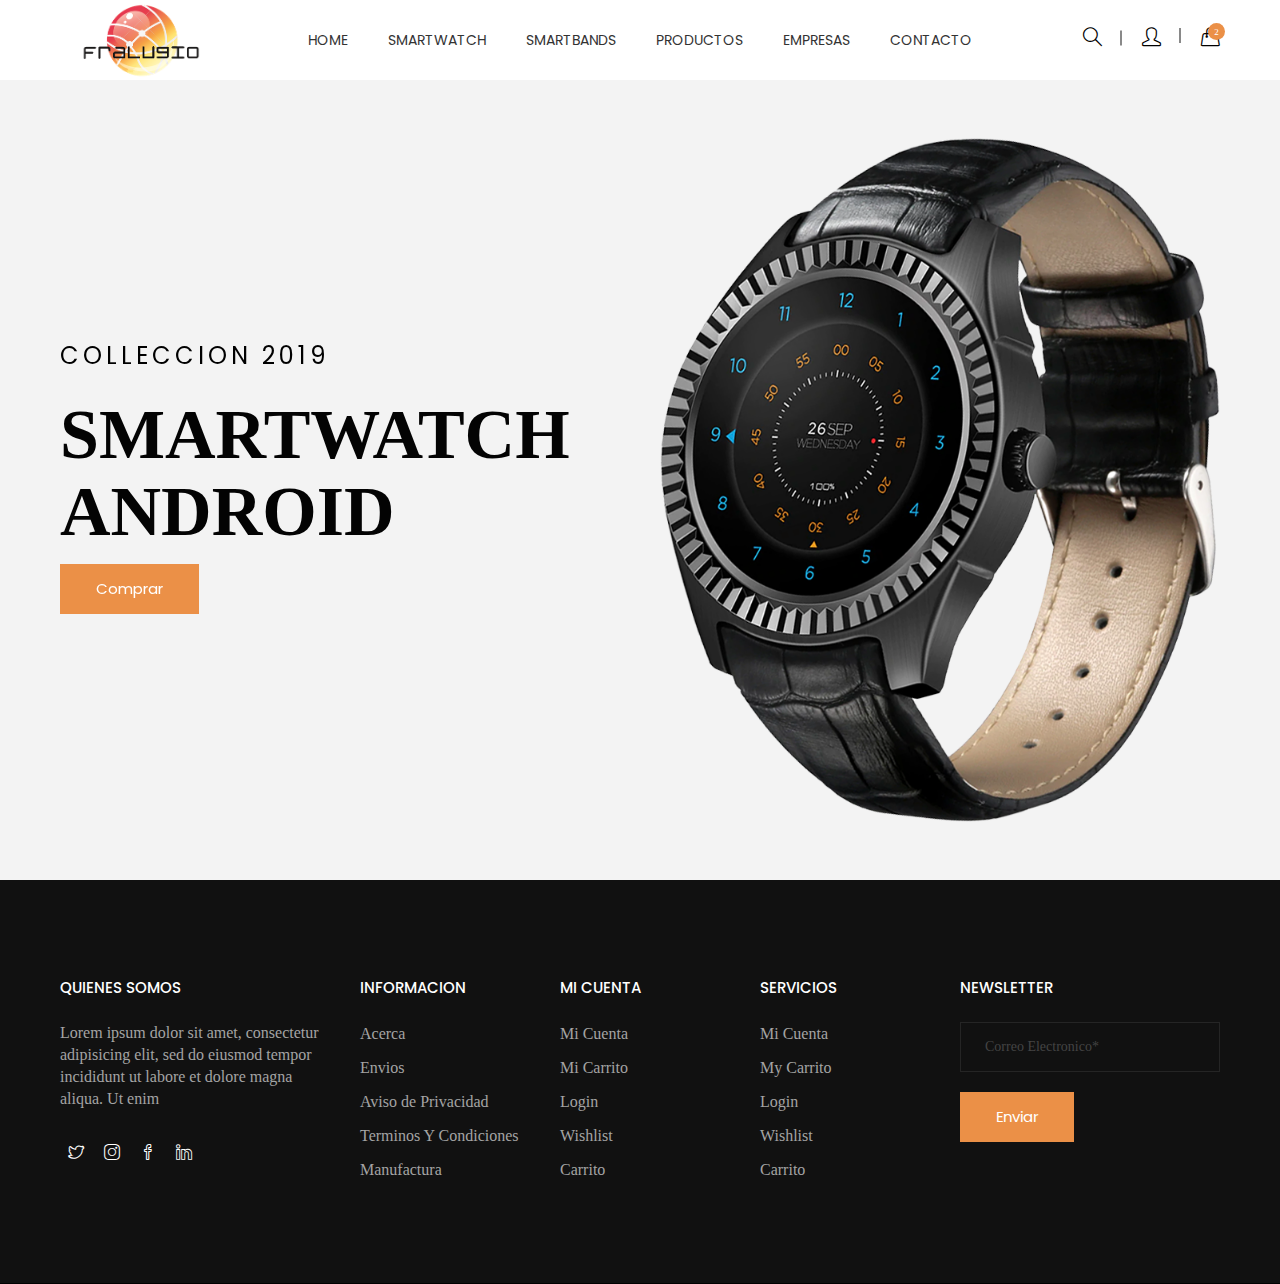
<file: index.html>
<!doctype html>
<html class="no-js" lang="en">
<head>
    <meta charset="utf-8">
    <meta http-equiv="x-ua-compatible" content="ie=edge">
    <title>Fralugio</title>
    <meta name="description" content="">
    <meta name="viewport" content="width=device-width, initial-scale=1">
    
    <!-- Place favicon.ico in the root directory -->
    <link rel="shortcut icon" type="image/x-icon" href="images/favicon.ico">
    <link rel="apple-touch-icon" href="apple-touch-icon.png">
    

    <!-- All css files are included here. -->
    <!-- Bootstrap fremwork main css -->
    <link rel="stylesheet" href="css/bootstrap.min.css">
    <!-- Owl Carousel min css -->
    <link rel="stylesheet" href="css/owl.carousel.min.css">
    <link rel="stylesheet" href="css/owl.theme.default.min.css">
    <!-- This core.css file contents all plugings css file. -->
    <link rel="stylesheet" href="css/core.css">
    <!-- Theme shortcodes/elements style -->
    <link rel="stylesheet" href="css/shortcode/shortcodes.css">
    <!-- Theme main style -->
    <link rel="stylesheet" href="style.css">
    <!-- Responsive css -->
    <link rel="stylesheet" href="css/responsive.css">
    <!-- User style -->
    <link rel="stylesheet" href="css/custom.css">


    <!-- Modernizr JS -->
    <script src="js/vendor/modernizr-3.5.0.min.js"></script>
</head>

<body>
    <!--[if lt IE 8]>
        <p class="browserupgrade">You are using an <strong>outdated</strong> browser. Please <a href="http://browsehappy.com/">upgrade your browser</a> to improve your experience.</p>
    <![endif]-->  

    <!-- Body main wrapper start -->
    <div class="wrapper">
        <!-- Start Header Style -->
        <header id="htc__header" class="htc__header__area header--one">
            <!-- Start Mainmenu Area -->
            <div id="sticky-header-with-topbar" class="mainmenu__wrap sticky__header">
                <div class="container">
                    <div class="row">
                        <div class="menumenu__container clearfix">
                            <div class="col-lg-2 col-md-2 col-sm-3 col-xs-5"> 
                                <div class="logo">
                                     <a href="index.html"><img src="images/logo/4.png" alt="logo images"></a>
                                </div>
                            </div>
                            <div class="col-md-7 col-lg-8 col-sm-5 col-xs-3">
                                <nav class="main__menu__nav hidden-xs hidden-sm">
                                    <ul class="main__menu">
                                        <li class="drop"><a href="index.html">Home</a></li>
                                        <li class="drop"><a href="https://fralugio.com/tienda/">Smartwatch</a></li>
                                        <li class="drop"><a href="https://fralugio.com/tienda/">Smartbands</a></li>
                                        <li class="drop"><a href="https://fralugio.com/cat-productos/productos/">Productos</a></li>
                                        <li class="drop"><a href="https://fralugio.com/nuestros-clientes/">Empresas</a></li>
                                        <li><a href="https://fralugio.com/contacto/">contacto</a></li>
                                    </ul>
                                </nav>

                                <div class="mobile-menu clearfix visible-xs visible-sm">
                                    <nav id="mobile_dropdown">
                                        <ul>
                                            <li><a href="index.html">Inicio</a></li>
                                            <li><a href="blog.html">Blog</a></li>
                                            <li><a href="#">Productos</a>
                                                <ul>
                                                    <li><a href="blog.html">Blog</a></li>
                                                    <li><a href="blog-details.html">Blog Details</a></li>
                                                    <li><a href="cart.html">Cart page</a></li>
                                                    <li><a href="checkout.html">checkout</a></li>
                                                    <li><a href="contact.html">contact</a></li>
                                                    <li><a href="product-grid.html">product grid</a></li>
                                                    <li><a href="product-details.html">product details</a></li>
                                                    <li><a href="wishlist.html">wishlist</a></li>
                                                </ul>
                                            </li>
                                            <li><a href="contact.html">contact</a></li>
                                        </ul>
                                    </nav>
                                </div>  
                            </div>
                            <div class="col-md-3 col-lg-2 col-sm-4 col-xs-4">
                                <div class="header__right">
                                    <div class="header__search search search__open">
                                        <a href="#"><i class="icon-magnifier icons"></i></a>
                                    </div>
                                    <div class="header__account">
                                        <a href="#"><i class="icon-user icons"></i></a>
                                    </div>
                                    <div class="htc__shopping__cart">
                                        <a class="cart__menu" href="#"><i class="icon-handbag icons"></i></a>
                                        <a href="#"><span class="htc__qua">2</span></a>
                                    </div>
                                </div>
                            </div>
                        </div>
                    </div>
                    <div class="mobile-menu-area"></div>
                </div>
            </div>
            <!-- End Mainmenu Area -->
        </header>
        <!-- End Header Area -->

        <div class="body__overlay"></div>
        <!-- Start Offset Wrapper -->
        <div class="offset__wrapper">
            <!-- Start Search Popap -->
            <div class="search__area">
                <div class="container" >
                    <div class="row" >
                        <div class="col-md-12" >
                            <div class="search__inner">
                                <form action="#" method="get">
                                    <input placeholder="Search here... " type="text">
                                    <button type="submit"></button>
                                </form>
                                <div class="search__close__btn">
                                    <span class="search__close__btn_icon"><i class="zmdi zmdi-close"></i></span>
                                </div>
                            </div>
                        </div>
                    </div>
                </div>
            </div>
            <!-- End Search Popap -->
            
        </div>
        <!-- End Offset Wrapper -->
        <!-- Start Slider Area -->
        <div class="slider__container slider--one bg__cat--3">
            <div class="slide__container slider__activation__wrap owl-carousel">
                <!-- Start Single Slide -->
                <div class="single__slide animation__style01 slider__fixed--height">
                    <div class="container">
                        <div class="row align-items__center">
                            <div class="col-md-7 col-sm-7 col-xs-12 col-lg-6">
                                <div class="slide">
                                    <div class="slider__inner">
                                        <h2>colleccion 2019</h2>
                                        <h1 style="font-size: 70px">SMARTWATCH ANDROID</h1>
                                        <div class="cr__btn">
                                            <a href="cart.html">Comprar</a>
                                        </div>
                                    </div>
                                </div>
                            </div>
                            <div class="col-lg-6 col-sm-5 col-xs-12 col-md-5">
                                <div class="slide__thumb">
                                    <img src="images/slider/fornt-img/1.png" alt="slider images">
                                </div>
                            </div>
                        </div>
                    </div>
                </div>
                <!-- End Single Slide -->
                <!-- Start Single Slide -->
                <div class="single__slide animation__style01 slider__fixed--height">
                    <div class="container">
                        <div class="row align-items__center">
                            <div class="col-md-7 col-sm-7 col-xs-12 col-lg-6">
                                <div class="slide">
                                    <div class="slider__inner">
                                        <h2>Septiembre 2019</h2>
                                        <h1 style="font-size: 70px">Smartband</h1>
                                        <div class="cr__btn">
                                            <a href="cart.html">comprar</a>
                                        </div>
                                    </div>
                                </div>
                            </div>
                            <div class="col-lg-6 col-sm-5 col-xs-12 col-md-5">
                                <div class="slide__thumb">
                                    <img src="images/slider/fornt-img/2.png" alt="slider images">
                                </div>
                            </div>
                        </div>
                    </div>
                </div>
                <!-- End Single Slide -->
            </div>
        </div>
        <!-- Start Slider Area -->
        
        <!-- Start Footer Area -->
        <footer id="htc__footer">
            <!-- Start Footer Widget -->
            <div class="footer__container bg__cat--1">
                <div class="container">
                    <div class="row">
                        <!-- Start Single Footer Widget -->
                        <div class="col-md-3 col-sm-6 col-xs-12">
                            <div class="footer">
                                <h2 class="title__line--2">QUIENES SOMOS</h2>
                                <div class="ft__details">
                                    <p>Lorem ipsum dolor sit amet, consectetur adipisicing elit, sed do eiusmod tempor incididunt ut labore et dolore magna aliqua. Ut enim</p>
                                    <div class="ft__social__link">
                                        <ul class="social__link">
                                            <li><a href="https://twitter.com/fralugiomkt"><i class="icon-social-twitter icons"></i></a></li>

                                            <li><a href="https://www.instagram.com/fralugio/"><i class="icon-social-instagram icons"></i></a></li>

                                            <li><a href="https://www.facebook.com/FRALUGIO/"><i class="icon-social-facebook icons"></i></a></li>

                                            <li><a href="https://mx.linkedin.com/in/fralugio-comercializadora-e-importadora-306b51112"><i class="icon-social-linkedin icons"></i></a></li>
                                        </ul>
                                    </div>
                                </div>
                            </div>
                        </div>
                        <!-- End Single Footer Widget -->
                        <!-- Start Single Footer Widget -->
                        <div class="col-md-2 col-sm-6 col-xs-12 xmt-40">
                            <div class="footer">
                                <h2 class="title__line--2">informacion</h2>
                                <div class="ft__inner">
                                    <ul class="ft__list">
                                        <li><a href="#">Acerca</a></li>
                                        <li><a href="#">Envios</a></li>
                                        <li><a href="#">Aviso de Privacidad</a></li>
                                        <li><a href="#">Terminos  Y Condiciones</a></li>
                                        <li><a href="#">Manufactura</a></li>
                                    </ul>
                                </div>
                            </div>
                        </div>
                        <!-- End Single Footer Widget -->
                        <!-- Start Single Footer Widget -->
                        <div class="col-md-2 col-sm-6 col-xs-12 xmt-40 smt-40">
                            <div class="footer">
                                <h2 class="title__line--2">mi cuenta</h2>
                                <div class="ft__inner">
                                    <ul class="ft__list">
                                        <li><a href="#">Mi Cuenta</a></li>
                                        <li><a href="#">Mi Carrito</a></li>
                                        <li><a href="#">Login</a></li>
                                        <li><a href="#">Wishlist</a></li>
                                        <li><a href="#">Carrito</a></li>
                                    </ul>
                                </div>
                            </div>
                        </div>
                        <!-- End Single Footer Widget -->
                        <!-- Start Single Footer Widget -->
                        <div class="col-md-2 col-sm-6 col-xs-12 xmt-40 smt-40">
                            <div class="footer">
                                <h2 class="title__line--2">Servicios</h2>
                                <div class="ft__inner">
                                    <ul class="ft__list">
                                        <li><a href="#">Mi Cuenta</a></li>
                                        <li><a href="cart.html">My Carrito</a></li>
                                        <li><a href="#">Login</a></li>
                                        <li><a href="wishlist.html">Wishlist</a></li>
                                        <li><a href="checkout.html">Carrito</a></li>
                                    </ul>
                                </div>
                            </div>
                        </div>
                        <!-- End Single Footer Widget -->
                        <!-- Start Single Footer Widget -->
                        <div class="col-md-3 col-sm-6 col-xs-12 xmt-40 smt-40">
                            <div class="footer">
                                <h2 class="title__line--2">NEWSLETTER </h2>
                                <div class="ft__inner">
                                    <div class="news__input">
                                        <input type="text" placeholder="Correo Electronico*">
                                        <div class="send__btn">
                                            <a class="fr__btn" href="#">Enviar</a>
                                        </div>
                                    </div>
                                    
                                </div>
                            </div>
                        </div>
                        <!-- End Single Footer Widget -->
                    </div>
                </div>
            </div>
            <!-- End Footer Widget -->
            <!-- Start Copyright Area -->
            <div class="htc__copyright bg__cat--5">
                <div class="container">
                    <div class="row">
                        <div class="col-xs-12">
                            <!-- <div class="copyright__inner">
                                <p>Copyright© <a href="https://freethemescloud.com/">Free themes Cloud</a> 2018. All right reserved.</p>
                                <a href="#"><img src="images/others/shape/paypol.png" alt="payment images"></a>
                            </div> -->
                        </div>
                    </div>
                </div>
            </div>
            <!-- End Copyright Area -->
        </footer>
        <!-- End Footer Style -->
    </div>
    <!-- Body main wrapper end -->

    <!-- Placed js at the end of the document so the pages load faster -->

    <!-- jquery latest version -->
    <script src="js/vendor/jquery-3.2.1.min.js"></script>
    <!-- Bootstrap framework js -->
    <script src="js/bootstrap.min.js"></script>
    <!-- All js plugins included in this file. -->
    <script src="js/plugins.js"></script>
    <script src="js/slick.min.js"></script>
    <script src="js/owl.carousel.min.js"></script>
    <!-- Waypoints.min.js. -->
    <script src="js/waypoints.min.js"></script>
    <!-- Main js file that contents all jQuery plugins activation. -->
    <script src="js/main.js"></script>

</body>

</html>
</file>
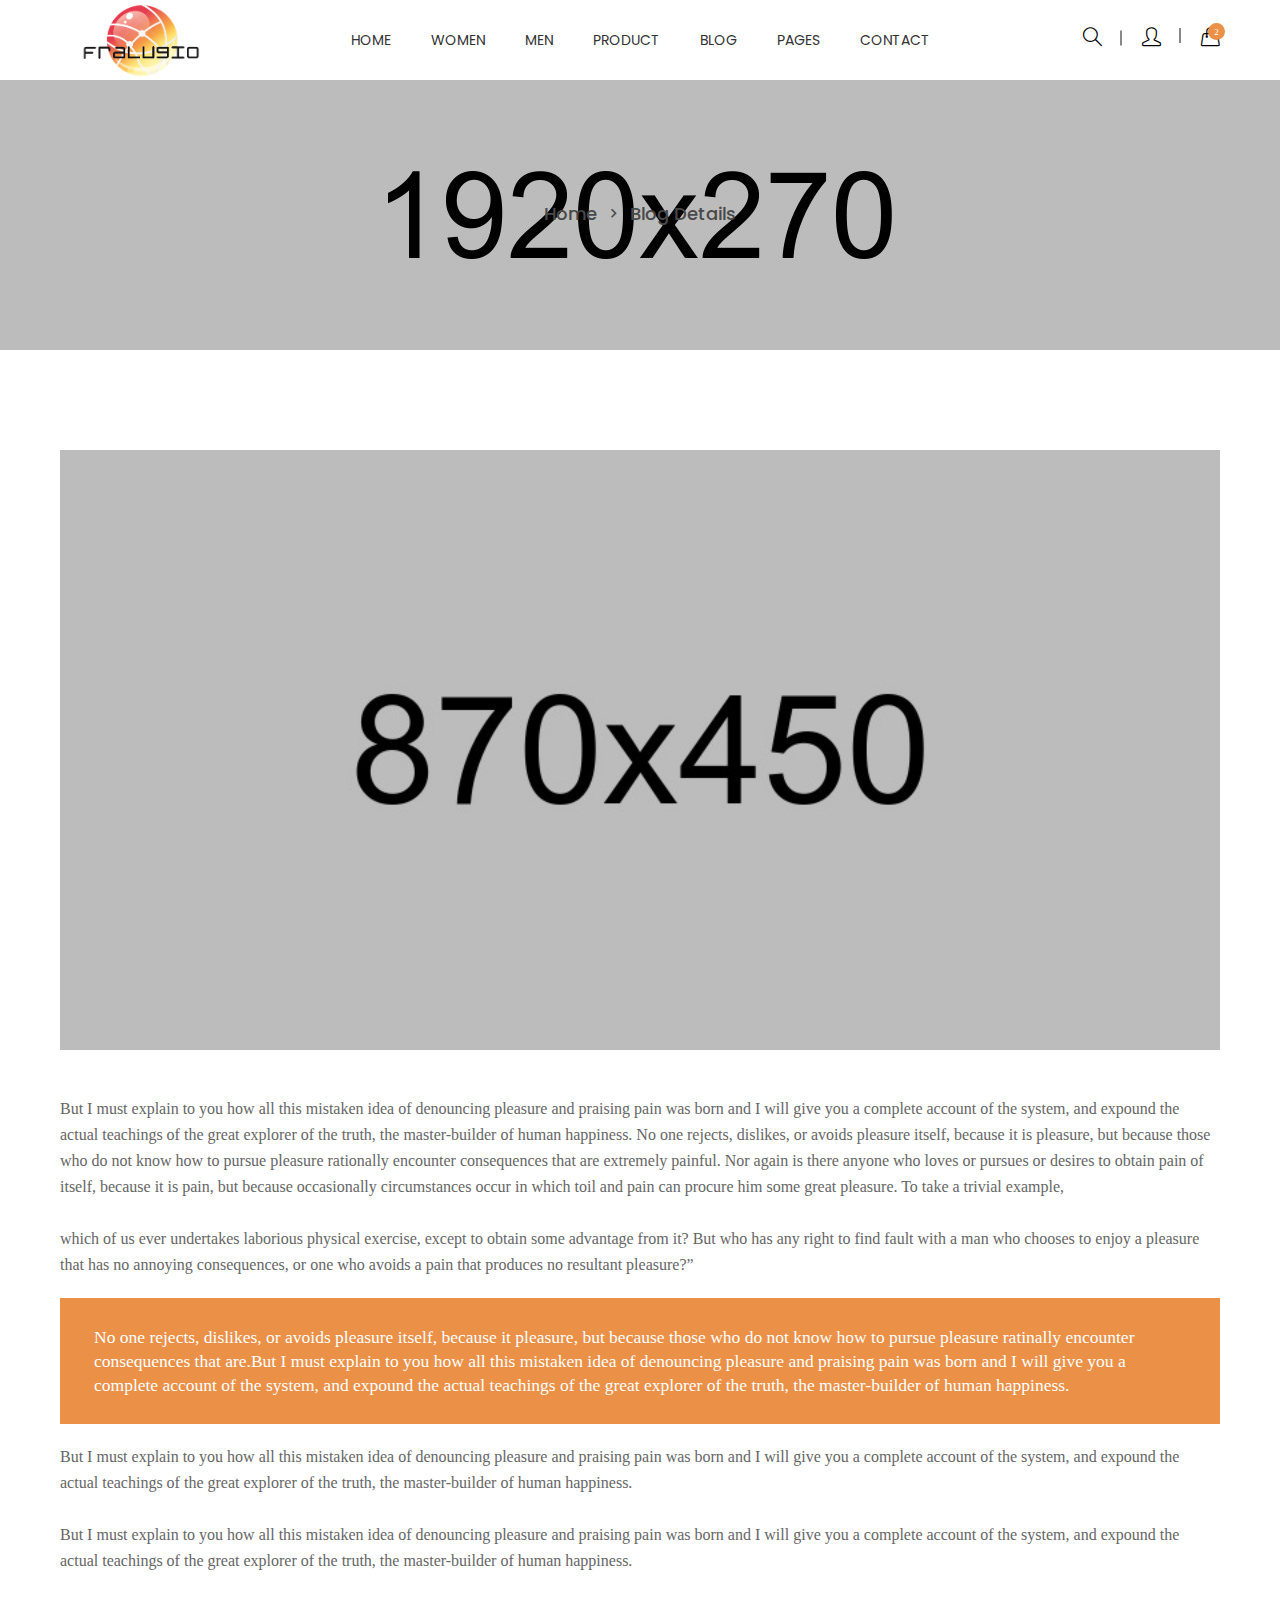
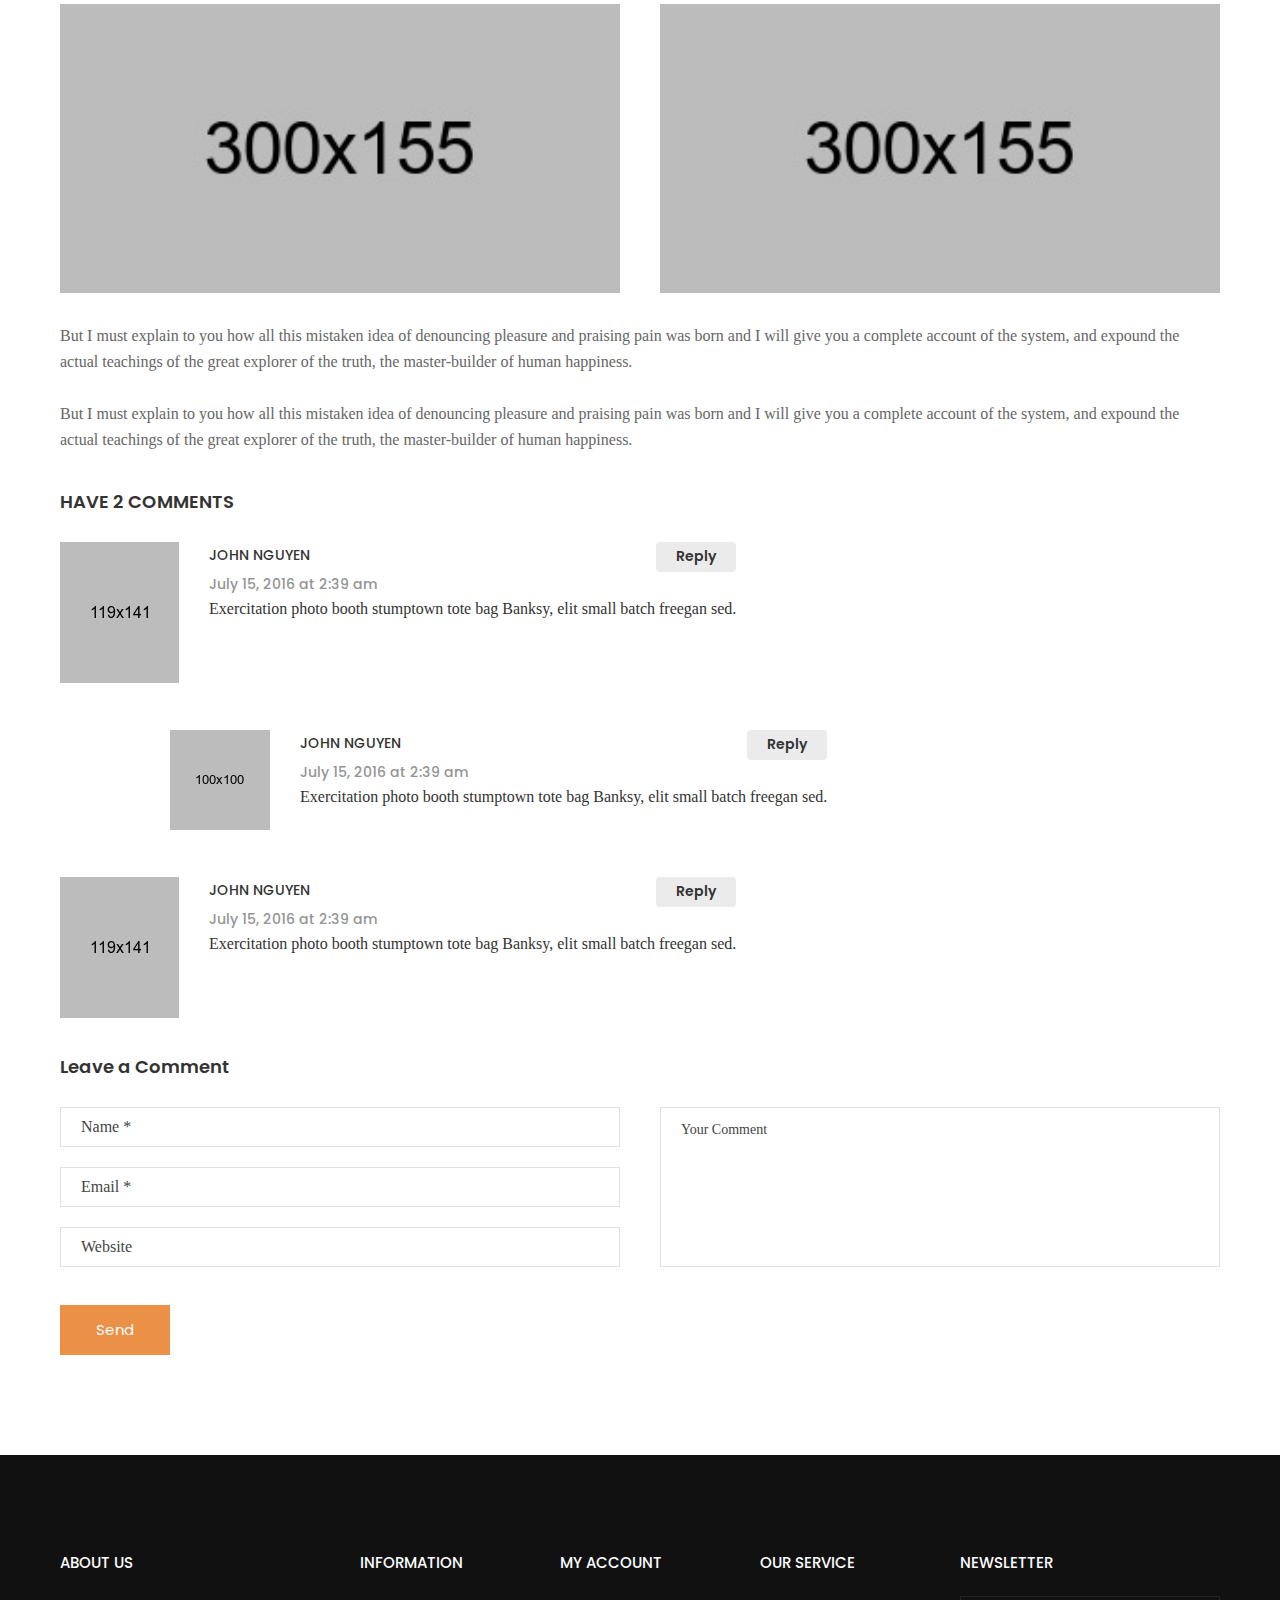
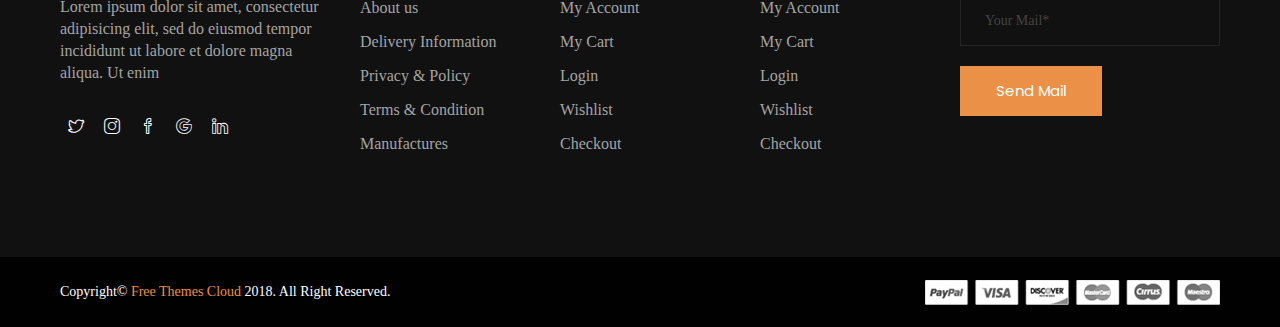
<file: blog-details.html>
<!doctype html>
<html class="no-js" lang="en">
<head>
    <meta charset="utf-8">
    <meta http-equiv="x-ua-compatible" content="ie=edge">
    <title>Blog Details || Asbab - eCommerce HTML5 Template</title>
    <meta name="description" content="">
    <meta name="viewport" content="width=device-width, initial-scale=1">
    
    <!-- Place favicon.ico in the root directory -->
    <link rel="shortcut icon" type="image/x-icon" href="images/favicon.ico">
    <link rel="apple-touch-icon" href="apple-touch-icon.png">
    

    <!-- All css files are included here. -->
    <!-- Bootstrap fremwork main css -->
    <link rel="stylesheet" href="css/bootstrap.min.css">
    <!-- Owl Carousel min css -->
    <link rel="stylesheet" href="css/owl.carousel.min.css">
    <link rel="stylesheet" href="css/owl.theme.default.min.css">
    <!-- This core.css file contents all plugings css file. -->
    <link rel="stylesheet" href="css/core.css">
    <!-- Theme shortcodes/elements style -->
    <link rel="stylesheet" href="css/shortcode/shortcodes.css">
    <!-- Theme main style -->
    <link rel="stylesheet" href="style.css">
    <!-- Responsive css -->
    <link rel="stylesheet" href="css/responsive.css">
    <!-- User style -->
    <link rel="stylesheet" href="css/custom.css">


    <!-- Modernizr JS -->
    <script src="js/vendor/modernizr-3.5.0.min.js"></script>
</head>

<body>
    <!--[if lt IE 8]>
        <p class="browserupgrade">You are using an <strong>outdated</strong> browser. Please <a href="http://browsehappy.com/">upgrade your browser</a> to improve your experience.</p>
    <![endif]-->  

    <!-- Body main wrapper start -->
    <div class="wrapper">
        <!-- Start Header Style -->
        <header id="htc__header" class="htc__header__area header--one">
            <!-- Start Mainmenu Area -->
            <div id="sticky-header-with-topbar" class="mainmenu__wrap sticky__header">
                <div class="container">
                    <div class="row">
                        <div class="menumenu__container clearfix">
                            <div class="col-lg-2 col-md-2 col-sm-3 col-xs-5"> 
                                <div class="logo">
                                     <a href="index.html"><img src="images/logo/4.png" alt="logo images"></a>
                                </div>
                            </div>
                            <div class="col-md-7 col-lg-8 col-sm-5 col-xs-3">
                                <nav class="main__menu__nav hidden-xs hidden-sm">
                                    <ul class="main__menu">
                                        <li class="drop"><a href="index.html">Home</a></li>
                                        <li class="drop"><a href="#">women</a>
                                            <ul class="dropdown mega_dropdown">
                                                <!-- Start Single Mega MEnu -->
                                                <li><a class="mega__title" href="product-grid.html">Shop Pages</a>
                                                    <ul class="mega__item">
                                                        <li><a href="product-grid.html">Product Grid</a></li>
                                                        <li><a href="cart.html">cart</a></li>
                                                        <li><a href="checkout.html">checkout</a></li>
                                                        <li><a href="wishlist.html">wishlist</a></li>
                                                    </ul>
                                                </li>
                                                <!-- End Single Mega MEnu -->
                                                <!-- Start Single Mega MEnu -->
                                                <li><a class="mega__title" href="product-grid.html">Variable Product</a>
                                                    <ul class="mega__item">
                                                        <li><a href="#">Category</a></li>
                                                        <li><a href="#">My Account</a></li>
                                                        <li><a href="wishlist.html">Wishlist</a></li>
                                                        <li><a href="cart.html">Shopping Cart</a></li>
                                                        <li><a href="checkout.html">Checkout</a></li>
                                                    </ul>
                                                </li>
                                                <!-- End Single Mega MEnu -->
                                                <!-- Start Single Mega MEnu -->
                                                <li><a class="mega__title" href="product-grid.html">Product Types</a>
                                                    <ul class="mega__item">
                                                        <li><a href="#">Simple Product</a></li>
                                                        <li><a href="#">Variable Product</a></li>
                                                        <li><a href="#">Grouped Product</a></li>
                                                        <li><a href="#">Downloadable Product</a></li>
                                                        <li><a href="#">Simple Product</a></li>
                                                    </ul>
                                                </li>
                                                <!-- End Single Mega MEnu -->
                                            </ul>
                                        </li>
                                        <li class="drop"><a href="#">men</a>
                                            <ul class="dropdown mega_dropdown">
                                                <!-- Start Single Mega MEnu -->
                                                <li><a class="mega__title" href="product-grid.html">Shop Pages</a>
                                                    <ul class="mega__item">
                                                        <li><a href="product-grid.html">Product Grid</a></li>
                                                        <li><a href="cart.html">cart</a></li>
                                                        <li><a href="checkout.html">checkout</a></li>
                                                        <li><a href="wishlist.html">wishlist</a></li>
                                                    </ul>
                                                </li>
                                                <!-- End Single Mega MEnu -->
                                                <!-- Start Single Mega MEnu -->
                                                <li><a class="mega__title" href="product-grid.html">Variable Product</a>
                                                    <ul class="mega__item">
                                                        <li><a href="#">Category</a></li>
                                                        <li><a href="#">My Account</a></li>
                                                        <li><a href="wishlist.html">Wishlist</a></li>
                                                        <li><a href="cart.html">Shopping Cart</a></li>
                                                        <li><a href="checkout.html">Checkout</a></li>
                                                    </ul>
                                                </li>
                                                <!-- End Single Mega MEnu -->
                                                <!-- Start Single Mega MEnu -->
                                                <li><a class="mega__title" href="product-grid.html">Product Types</a>
                                                    <ul class="mega__item">
                                                        <li><a href="#">Simple Product</a></li>
                                                        <li><a href="#">Variable Product</a></li>
                                                        <li><a href="#">Grouped Product</a></li>
                                                        <li><a href="#">Downloadable Product</a></li>
                                                        <li><a href="#">Simple Product</a></li>
                                                    </ul>
                                                </li>
                                                <!-- End Single Mega MEnu -->
                                            </ul>
                                        </li>
                                        <li class="drop"><a href="#">Product</a>
                                            <ul class="dropdown">
                                                <li><a href="product-grid.html">Product Grid</a></li>
                                                <li><a href="product-details.html">Product Details</a></li>
                                            </ul>
                                        </li>
                                        <li class="drop"><a href="blog.html">blog</a>
                                            <ul class="dropdown">
                                                <li><a href="blog.html">Blog Grid</a></li>
                                                <li><a href="blog-details.html">Blog Details</a></li>
                                            </ul>
                                        </li>
                                        <li class="drop"><a href="#">Pages</a>
                                            <ul class="dropdown">
                                                <li><a href="blog.html">Blog</a></li>
                                                <li><a href="blog-details.html">Blog Details</a></li>
                                                <li><a href="cart.html">Cart page</a></li>
                                                <li><a href="checkout.html">checkout</a></li>
                                                <li><a href="contact.html">contact</a></li>
                                                <li><a href="product-grid.html">product grid</a></li>
                                                <li><a href="product-details.html">product details</a></li>
                                                <li><a href="wishlist.html">wishlist</a></li>
                                            </ul>
                                        </li>
                                        <li><a href="contact.html">contact</a></li>
                                    </ul>
                                </nav>

                                <div class="mobile-menu clearfix visible-xs visible-sm">
                                    <nav id="mobile_dropdown">
                                        <ul>
                                            <li><a href="index.html">Home</a></li>
                                            <li><a href="blog.html">blog</a></li>
                                            <li><a href="#">pages</a>
                                                <ul>
                                                    <li><a href="blog.html">Blog</a></li>
                                                    <li><a href="blog-details.html">Blog Details</a></li>
                                                    <li><a href="cart.html">Cart page</a></li>
                                                    <li><a href="checkout.html">checkout</a></li>
                                                    <li><a href="contact.html">contact</a></li>
                                                    <li><a href="product-grid.html">product grid</a></li>
                                                    <li><a href="product-details.html">product details</a></li>
                                                    <li><a href="wishlist.html">wishlist</a></li>
                                                </ul>
                                            </li>
                                            <li><a href="contact.html">contact</a></li>
                                        </ul>
                                    </nav>
                                </div>  
                            </div>
                            <div class="col-md-3 col-lg-2 col-sm-4 col-xs-4">
                                <div class="header__right">
                                    <div class="header__search search search__open">
                                        <a href="#"><i class="icon-magnifier icons"></i></a>
                                    </div>
                                    <div class="header__account">
                                        <a href="#"><i class="icon-user icons"></i></a>
                                    </div>
                                    <div class="htc__shopping__cart">
                                        <a class="cart__menu" href="#"><i class="icon-handbag icons"></i></a>
                                        <a href="#"><span class="htc__qua">2</span></a>
                                    </div>
                                </div>
                            </div>
                        </div>
                    </div>
                    <div class="mobile-menu-area"></div>
                </div>
            </div>
            <!-- End Mainmenu Area -->
        </header>
        <!-- End Header Area -->

        <div class="body__overlay"></div>
        <!-- Start Offset Wrapper -->
        <div class="offset__wrapper">
            <!-- Start Search Popap -->
            <div class="search__area">
                <div class="container" >
                    <div class="row" >
                        <div class="col-md-12" >
                            <div class="search__inner">
                                <form action="#" method="get">
                                    <input placeholder="Search here... " type="text">
                                    <button type="submit"></button>
                                </form>
                                <div class="search__close__btn">
                                    <span class="search__close__btn_icon"><i class="zmdi zmdi-close"></i></span>
                                </div>
                            </div>
                        </div>
                    </div>
                </div>
            </div>
            <!-- End Search Popap -->
            <!-- Start Cart Panel -->
            <div class="shopping__cart">
                <div class="shopping__cart__inner">
                    <div class="offsetmenu__close__btn">
                        <a href="#"><i class="zmdi zmdi-close"></i></a>
                    </div>
                    <div class="shp__cart__wrap">
                        <div class="shp__single__product">
                            <div class="shp__pro__thumb">
                                <a href="#">
                                    <img src="images/product-2/sm-smg/1.jpg" alt="product images">
                                </a>
                            </div>
                            <div class="shp__pro__details">
                                <h2><a href="product-details.html">BO&Play Wireless Speaker</a></h2>
                                <span class="quantity">QTY: 1</span>
                                <span class="shp__price">$105.00</span>
                            </div>
                            <div class="remove__btn">
                                <a href="#" title="Remove this item"><i class="zmdi zmdi-close"></i></a>
                            </div>
                        </div>
                        <div class="shp__single__product">
                            <div class="shp__pro__thumb">
                                <a href="#">
                                    <img src="images/product-2/sm-smg/2.jpg" alt="product images">
                                </a>
                            </div>
                            <div class="shp__pro__details">
                                <h2><a href="product-details.html">Brone Candle</a></h2>
                                <span class="quantity">QTY: 1</span>
                                <span class="shp__price">$25.00</span>
                            </div>
                            <div class="remove__btn">
                                <a href="#" title="Remove this item"><i class="zmdi zmdi-close"></i></a>
                            </div>
                        </div>
                    </div>
                    <ul class="shoping__total">
                        <li class="subtotal">Subtotal:</li>
                        <li class="total__price">$130.00</li>
                    </ul>
                    <ul class="shopping__btn">
                        <li><a href="cart.html">View Cart</a></li>
                        <li class="shp__checkout"><a href="checkout.html">Checkout</a></li>
                    </ul>
                </div>
            </div>
            <!-- End Cart Panel -->
        </div>
        <!-- End Offset Wrapper -->
        <!-- Start Bradcaump area -->
        <div class="ht__bradcaump__area" style="background: rgba(0, 0, 0, 0) url(images/bg/4.jpg) no-repeat scroll center center / cover ;">
            <div class="ht__bradcaump__wrap">
                <div class="container">
                    <div class="row">
                        <div class="col-xs-12">
                            <div class="bradcaump__inner">
                                <nav class="bradcaump-inner">
                                  <a class="breadcrumb-item" href="index.html">Home</a>
                                  <span class="brd-separetor"><i class="zmdi zmdi-chevron-right"></i></span>
                                  <span class="breadcrumb-item active">Blog Details</span>
                                </nav>
                            </div>
                        </div>
                    </div>
                </div>
            </div>
        </div>
        <!-- End Bradcaump area -->
        <!-- Start Blog Details Area -->
        <section class="htc__blog__details bg__white ptb--100">
            <div class="container">
                <div class="row">
                    <div class="col-xs-12 col-lg-12">
                        <div class="htc__blog__details__wrap">
                            <div class="ht__bl__thumb">
                                <img src="images/blog/big-images/1.jpg" alt="blog images">
                            </div>
                            <div class="bl__dtl">
                                <p>But I must explain to you how all this mistaken idea of denouncing pleasure and praising pain was born and I will give you a complete account of the system, and expound the actual teachings of the great explorer of the truth, the master-builder of human happiness. No one rejects, dislikes, or avoids pleasure itself, because it is pleasure, but because those who do not know how to pursue pleasure rationally encounter consequences that are extremely painful. Nor again is there anyone who loves or pursues or desires to obtain pain of itself, because it is pain, but because occasionally circumstances occur in which toil and pain can procure him some great pleasure. To take a trivial example,</p>

                                <p>which of us ever undertakes laborious physical exercise, except to obtain some advantage from it? But who has any right to find fault with a man who chooses to enjoy a pleasure that has no annoying consequences, or one who avoids a pain that produces no resultant pleasure?”</p>
                                <blockquote>
                                    No one rejects, dislikes, or avoids pleasure itself, because it pleasure, but because those who do not know how to pursue pleasure ratinally encounter consequences that are.But I must explain to you how all this mistaken idea of denouncing pleasure and praising pain was born and I will give you a complete account of the system, and expound the actual teachings of the great explorer of the truth, the master-builder of human happiness. 
                                </blockquote>

                                <p>But I must explain to you how all this mistaken idea of denouncing pleasure and praising pain was born and I will give you a complete account of the system, and expound the actual teachings of the great explorer of the truth, the master-builder of human happiness.</p>
                                <p>But I must explain to you how all this mistaken idea of denouncing pleasure and praising pain was born and I will give you a complete account of the system, and expound the actual teachings of the great explorer of the truth, the master-builder of human happiness.</p>
                                <div class="row">
                                    <div class="col-lg-6">
                                        <div class="bl__img">
                                            <img src="images/blog/md-img/1.jpg" alt="blog images">
                                        </div>
                                    </div>
                                    <div class="col-lg-6">
                                        <div class="bl__img">
                                            <img src="images/blog/md-img/2.jpg" alt="blog images">
                                        </div>
                                    </div>
                                </div>
                                <p>But I must explain to you how all this mistaken idea of denouncing pleasure and praising pain was born and I will give you a complete account of the system, and expound the actual teachings of the great explorer of the truth, the master-builder of human happiness.</p>
                                <p>But I must explain to you how all this mistaken idea of denouncing pleasure and praising pain was born and I will give you a complete account of the system, and expound the actual teachings of the great explorer of the truth, the master-builder of human happiness.</p>
                            </div>
                            <!-- Start Comment Area -->
                            <div class="htc__comment__area">
                                <h4 class="title__line--5">HAVE 2 COMMENTS</h4>
                                <div class="ht__comment__content">
                                    <!-- Start Single Comment -->
                                    <div class="comment">
                                        <div class="comment__thumb">
                                            <img src="images/comment/1.png" alt="comment images">
                                        </div>
                                        <div class="ht__comment__details">
                                            <div class="ht__comment__title">
                                                <h2><a href="#">JOHN NGUYEN</a></h2>
                                                <div class="reply__btn">
                                                    <a href="#">reply</a>
                                                </div>
                                            </div>
                                            <span>July 15, 2016 at 2:39 am</span>
                                            <p>Exercitation photo booth stumptown tote bag Banksy, elit small batch freegan sed.</p>
                                        </div>
                                    </div>
                                    <!-- End Single Comment -->
                                    <!-- Start Single Comment -->
                                    <div class="comment comment--reply">
                                        <div class="comment__thumb">
                                            <img src="images/comment/2.png" alt="comment images">
                                        </div>
                                        <div class="ht__comment__details">
                                            <div class="ht__comment__title">
                                                <h2><a href="#">JOHN NGUYEN</a></h2>
                                                <div class="reply__btn">
                                                    <a href="#">reply</a>
                                                </div>
                                            </div>
                                            <span>July 15, 2016 at 2:39 am</span>
                                            <p>Exercitation photo booth stumptown tote bag Banksy, elit small batch freegan sed.</p>
                                        </div>
                                    </div>
                                    <!-- End Single Comment -->
                                    <!-- Start Single Comment -->
                                    <div class="comment">
                                        <div class="comment__thumb">
                                            <img src="images/comment/3.png" alt="comment images">
                                        </div>
                                        <div class="ht__comment__details">
                                            <div class="ht__comment__title">
                                                <h2><a href="#">JOHN NGUYEN</a></h2>
                                                <div class="reply__btn">
                                                    <a href="#">reply</a>
                                                </div>
                                            </div>
                                            <span>July 15, 2016 at 2:39 am</span>
                                            <p>Exercitation photo booth stumptown tote bag Banksy, elit small batch freegan sed.</p>
                                        </div>
                                    </div>
                                    <!-- End Single Comment -->
                                </div>
                            </div>
                            <!-- End Comment Area -->
                            <!-- Start comment Form -->
                            <div class="ht__comment__form">
                                <h4 class="title__line--5">Leave a Comment</h4>
                                <div class="ht__comment__form__inner">
                                    <div class="comment__form">
                                        <input type="text" placeholder="Name *">
                                        <input type="email" placeholder="Email *">
                                        <input type="text" placeholder="Website">
                                    </div>
                                    <div class="comment__form message">
                                        <textarea name="message"  placeholder="Your Comment"></textarea>
                                    </div>
                                </div>
                                <div class="ht__comment__btn--2 mt--30">
                                    <a class="fr__btn" href="#">Send</a>
                                </div>
                            </div>
                            <!-- End comment Form -->
                            
                        </div>
                    </div>  
                </div>
            </div>
        </section>
        <!-- End Blog Details Area -->
        <!-- Start Footer Area -->
        <footer id="htc__footer">
            <!-- Start Footer Widget -->
            <div class="footer__container bg__cat--1">
                <div class="container">
                    <div class="row">
                        <!-- Start Single Footer Widget -->
                        <div class="col-md-3 col-sm-6 col-xs-12">
                            <div class="footer">
                                <h2 class="title__line--2">ABOUT US</h2>
                                <div class="ft__details">
                                    <p>Lorem ipsum dolor sit amet, consectetur adipisicing elit, sed do eiusmod tempor incididunt ut labore et dolore magna aliqua. Ut enim</p>
                                    <div class="ft__social__link">
                                        <ul class="social__link">
                                            <li><a href="#"><i class="icon-social-twitter icons"></i></a></li>

                                            <li><a href="#"><i class="icon-social-instagram icons"></i></a></li>

                                            <li><a href="#"><i class="icon-social-facebook icons"></i></a></li>

                                            <li><a href="#"><i class="icon-social-google icons"></i></a></li>

                                            <li><a href="#"><i class="icon-social-linkedin icons"></i></a></li>
                                        </ul>
                                    </div>
                                </div>
                            </div>
                        </div>
                        <!-- End Single Footer Widget -->
                        <!-- Start Single Footer Widget -->
                        <div class="col-md-2 col-sm-6 col-xs-12 xmt-40">
                            <div class="footer">
                                <h2 class="title__line--2">information</h2>
                                <div class="ft__inner">
                                    <ul class="ft__list">
                                        <li><a href="#">About us</a></li>
                                        <li><a href="#">Delivery Information</a></li>
                                        <li><a href="#">Privacy & Policy</a></li>
                                        <li><a href="#">Terms  & Condition</a></li>
                                        <li><a href="#">Manufactures</a></li>
                                    </ul>
                                </div>
                            </div>
                        </div>
                        <!-- End Single Footer Widget -->
                        <!-- Start Single Footer Widget -->
                        <div class="col-md-2 col-sm-6 col-xs-12 xmt-40 smt-40">
                            <div class="footer">
                                <h2 class="title__line--2">my account</h2>
                                <div class="ft__inner">
                                    <ul class="ft__list">
                                        <li><a href="#">My Account</a></li>
                                        <li><a href="cart.html">My Cart</a></li>
                                        <li><a href="#">Login</a></li>
                                        <li><a href="wishlist.html">Wishlist</a></li>
                                        <li><a href="checkout.html">Checkout</a></li>
                                    </ul>
                                </div>
                            </div>
                        </div>
                        <!-- End Single Footer Widget -->
                        <!-- Start Single Footer Widget -->
                        <div class="col-md-2 col-sm-6 col-xs-12 xmt-40 smt-40">
                            <div class="footer">
                                <h2 class="title__line--2">Our service</h2>
                                <div class="ft__inner">
                                    <ul class="ft__list">
                                        <li><a href="#">My Account</a></li>
                                        <li><a href="cart.html">My Cart</a></li>
                                        <li><a href="#">Login</a></li>
                                        <li><a href="wishlist.html">Wishlist</a></li>
                                        <li><a href="checkout.html">Checkout</a></li>
                                    </ul>
                                </div>
                            </div>
                        </div>
                        <!-- End Single Footer Widget -->
                        <!-- Start Single Footer Widget -->
                        <div class="col-md-3 col-sm-6 col-xs-12 xmt-40 smt-40">
                            <div class="footer">
                                <h2 class="title__line--2">NEWSLETTER </h2>
                                <div class="ft__inner">
                                    <div class="news__input">
                                        <input type="text" placeholder="Your Mail*">
                                        <div class="send__btn">
                                            <a class="fr__btn" href="#">Send Mail</a>
                                        </div>
                                    </div>
                                    
                                </div>
                            </div>
                        </div>
                        <!-- End Single Footer Widget -->
                    </div>
                </div>
            </div>
            <!-- End Footer Widget -->
            <!-- Start Copyright Area -->
            <div class="htc__copyright bg__cat--5">
                <div class="container">
                    <div class="row">
                        <div class="col-xs-12">
                            <div class="copyright__inner">
                                <p>Copyright© <a href="https://freethemescloud.com/">Free themes Cloud</a> 2018. All right reserved.</p>
                                <a href="#"><img src="images/others/shape/paypol.png" alt="payment images"></a>
                            </div>
                        </div>
                    </div>
                </div>
            </div>
            <!-- End Copyright Area -->
        </footer>
        <!-- End Footer Style -->
    </div>
    <!-- Body main wrapper end -->

    <!-- Placed js at the end of the document so the pages load faster -->

    <!-- jquery latest version -->
    <script src="js/vendor/jquery-3.2.1.min.js"></script>
    <!-- Bootstrap framework js -->
    <script src="js/bootstrap.min.js"></script>
    <!-- All js plugins included in this file. -->
    <script src="js/plugins.js"></script>
    <script src="js/slick.min.js"></script>
    <script src="js/owl.carousel.min.js"></script>
    <!-- Waypoints.min.js. -->
    <script src="js/waypoints.min.js"></script>
    <!-- Main js file that contents all jQuery plugins activation. -->
    <script src="js/main.js"></script>

</body>

</html>
</file>
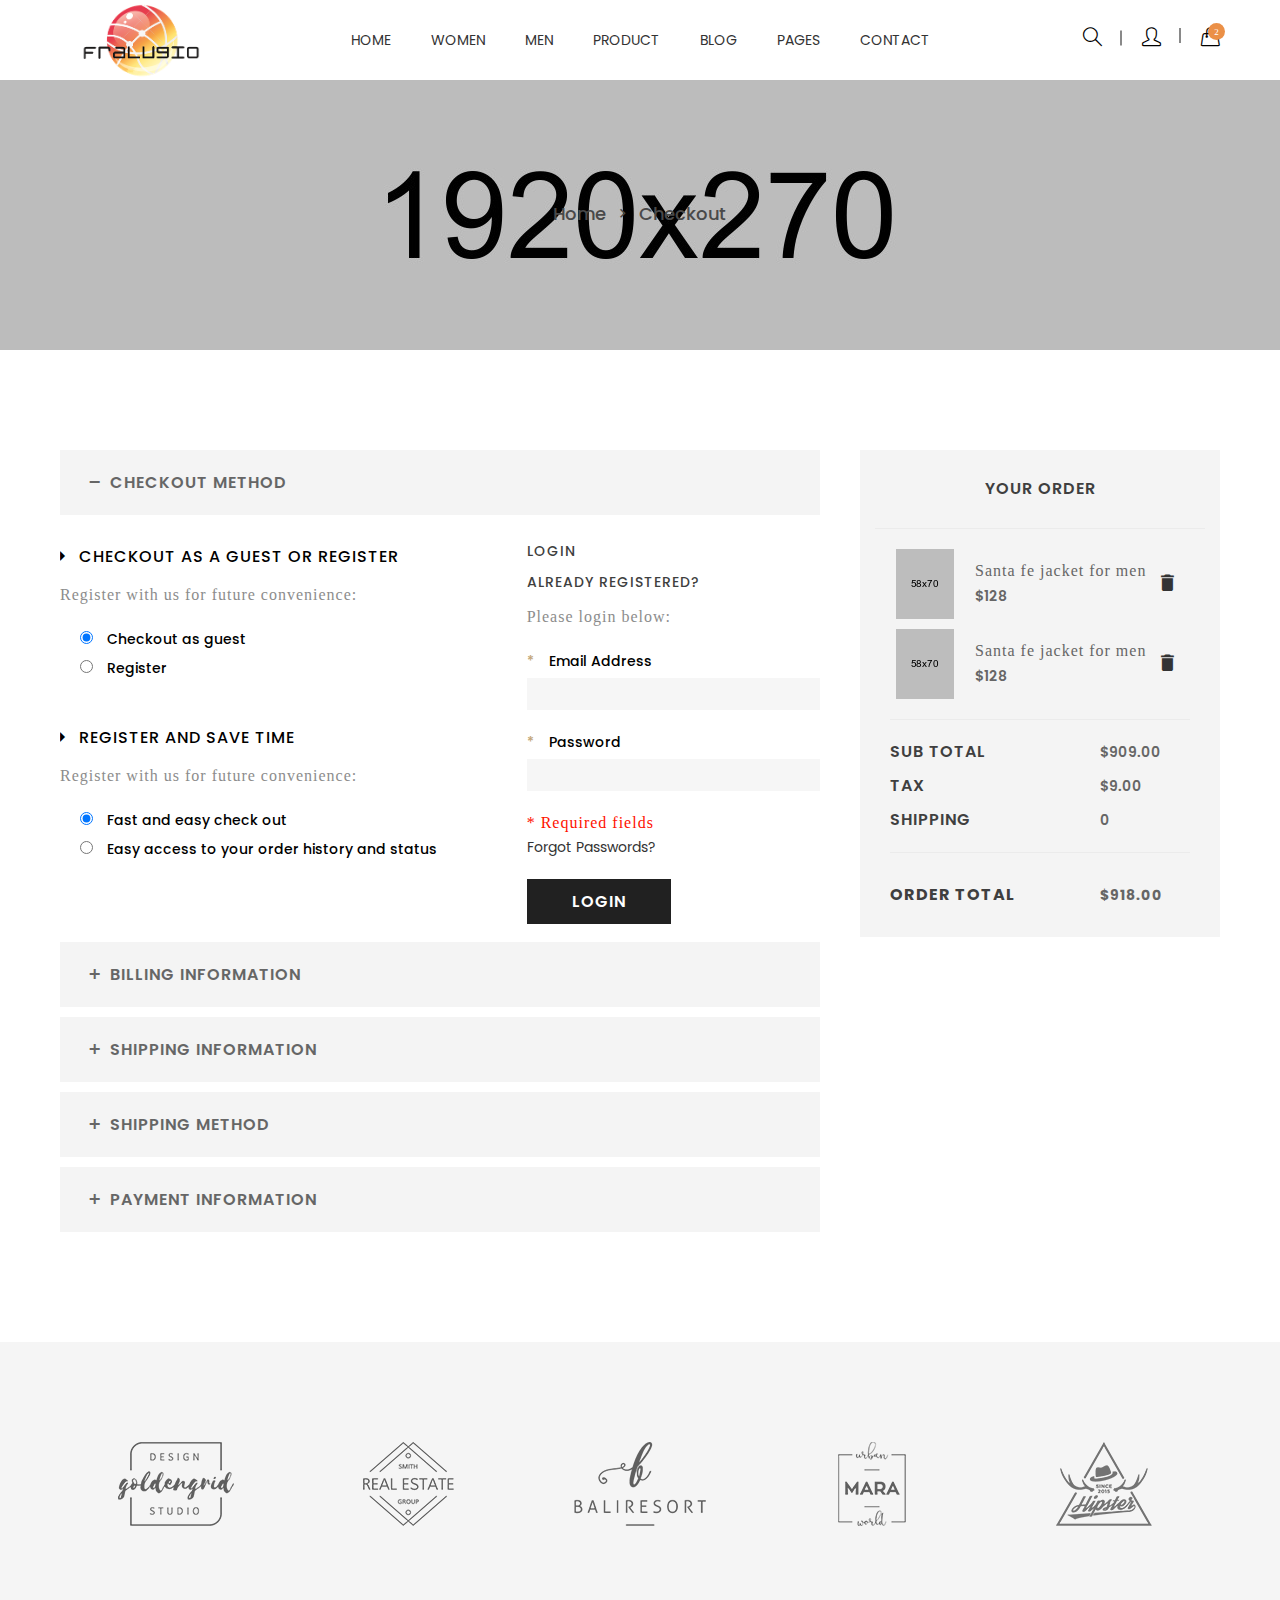
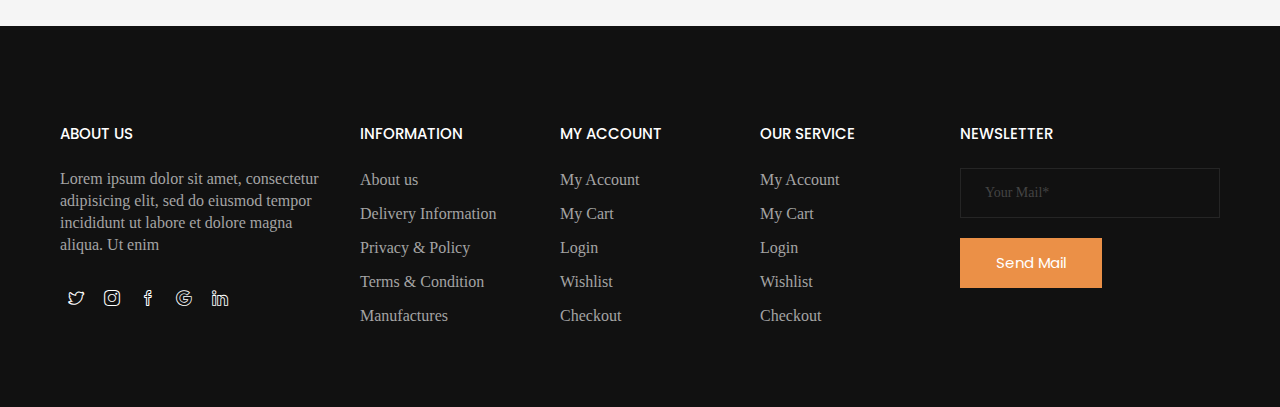
<file: checkout.html>
<!doctype html>
<html class="no-js" lang="en">
<head>
    <meta charset="utf-8">
    <meta http-equiv="x-ua-compatible" content="ie=edge">
    <title>Checkout || Asbab - eCommerce HTML5 Template</title>
    <meta name="description" content="">
    <meta name="viewport" content="width=device-width, initial-scale=1">
    
    <!-- Place favicon.ico in the root directory -->
    <link rel="shortcut icon" type="image/x-icon" href="images/favicon.ico">
    <link rel="apple-touch-icon" href="apple-touch-icon.png">
    

    <!-- All css files are included here. -->
    <!-- Bootstrap fremwork main css -->
    <link rel="stylesheet" href="css/bootstrap.min.css">
    <!-- Owl Carousel min css -->
    <link rel="stylesheet" href="css/owl.carousel.min.css">
    <link rel="stylesheet" href="css/owl.theme.default.min.css">
    <!-- This core.css file contents all plugings css file. -->
    <link rel="stylesheet" href="css/core.css">
    <!-- Theme shortcodes/elements style -->
    <link rel="stylesheet" href="css/shortcode/shortcodes.css">
    <!-- Theme main style -->
    <link rel="stylesheet" href="style.css">
    <!-- Responsive css -->
    <link rel="stylesheet" href="css/responsive.css">
    <!-- User style -->
    <link rel="stylesheet" href="css/custom.css">


    <!-- Modernizr JS -->
    <script src="js/vendor/modernizr-3.5.0.min.js"></script>
</head>

<body>
    <!--[if lt IE 8]>
        <p class="browserupgrade">You are using an <strong>outdated</strong> browser. Please <a href="http://browsehappy.com/">upgrade your browser</a> to improve your experience.</p>
    <![endif]-->  

    <!-- Body main wrapper start -->
    <div class="wrapper">
        <!-- Start Header Style -->
        <header id="htc__header" class="htc__header__area header--one">
            <!-- Start Mainmenu Area -->
            <div id="sticky-header-with-topbar" class="mainmenu__wrap sticky__header">
                <div class="container">
                    <div class="row">
                        <div class="menumenu__container clearfix">
                            <div class="col-lg-2 col-md-2 col-sm-3 col-xs-5"> 
                                <div class="logo">
                                     <a href="index.html"><img src="images/logo/4.png" alt="logo images"></a>
                                </div>
                            </div>
                            <div class="col-md-7 col-lg-8 col-sm-5 col-xs-3">
                                <nav class="main__menu__nav hidden-xs hidden-sm">
                                    <ul class="main__menu">
                                        <li class="drop"><a href="index.html">Home</a></li>
                                        <li class="drop"><a href="#">women</a>
                                            <ul class="dropdown mega_dropdown">
                                                <!-- Start Single Mega MEnu -->
                                                <li><a class="mega__title" href="product-grid.html">Shop Pages</a>
                                                    <ul class="mega__item">
                                                        <li><a href="product-grid.html">Product Grid</a></li>
                                                        <li><a href="cart.html">cart</a></li>
                                                        <li><a href="checkout.html">checkout</a></li>
                                                        <li><a href="wishlist.html">wishlist</a></li>
                                                    </ul>
                                                </li>
                                                <!-- End Single Mega MEnu -->
                                                <!-- Start Single Mega MEnu -->
                                                <li><a class="mega__title" href="product-grid.html">Variable Product</a>
                                                    <ul class="mega__item">
                                                        <li><a href="#">Category</a></li>
                                                        <li><a href="#">My Account</a></li>
                                                        <li><a href="wishlist.html">Wishlist</a></li>
                                                        <li><a href="cart.html">Shopping Cart</a></li>
                                                        <li><a href="checkout.html">Checkout</a></li>
                                                    </ul>
                                                </li>
                                                <!-- End Single Mega MEnu -->
                                                <!-- Start Single Mega MEnu -->
                                                <li><a class="mega__title" href="product-grid.html">Product Types</a>
                                                    <ul class="mega__item">
                                                        <li><a href="#">Simple Product</a></li>
                                                        <li><a href="#">Variable Product</a></li>
                                                        <li><a href="#">Grouped Product</a></li>
                                                        <li><a href="#">Downloadable Product</a></li>
                                                        <li><a href="#">Simple Product</a></li>
                                                    </ul>
                                                </li>
                                                <!-- End Single Mega MEnu -->
                                            </ul>
                                        </li>
                                        <li class="drop"><a href="#">men</a>
                                            <ul class="dropdown mega_dropdown">
                                                <!-- Start Single Mega MEnu -->
                                                <li><a class="mega__title" href="product-grid.html">Shop Pages</a>
                                                    <ul class="mega__item">
                                                        <li><a href="product-grid.html">Product Grid</a></li>
                                                        <li><a href="cart.html">cart</a></li>
                                                        <li><a href="checkout.html">checkout</a></li>
                                                        <li><a href="wishlist.html">wishlist</a></li>
                                                    </ul>
                                                </li>
                                                <!-- End Single Mega MEnu -->
                                                <!-- Start Single Mega MEnu -->
                                                <li><a class="mega__title" href="product-grid.html">Variable Product</a>
                                                    <ul class="mega__item">
                                                        <li><a href="#">Category</a></li>
                                                        <li><a href="#">My Account</a></li>
                                                        <li><a href="wishlist.html">Wishlist</a></li>
                                                        <li><a href="cart.html">Shopping Cart</a></li>
                                                        <li><a href="checkout.html">Checkout</a></li>
                                                    </ul>
                                                </li>
                                                <!-- End Single Mega MEnu -->
                                                <!-- Start Single Mega MEnu -->
                                                <li><a class="mega__title" href="product-grid.html">Product Types</a>
                                                    <ul class="mega__item">
                                                        <li><a href="#">Simple Product</a></li>
                                                        <li><a href="#">Variable Product</a></li>
                                                        <li><a href="#">Grouped Product</a></li>
                                                        <li><a href="#">Downloadable Product</a></li>
                                                        <li><a href="#">Simple Product</a></li>
                                                    </ul>
                                                </li>
                                                <!-- End Single Mega MEnu -->
                                            </ul>
                                        </li>
                                        <li class="drop"><a href="#">Product</a>
                                            <ul class="dropdown">
                                                <li><a href="product-grid.html">Product Grid</a></li>
                                                <li><a href="product-details.html">Product Details</a></li>
                                            </ul>
                                        </li>
                                        <li class="drop"><a href="blog.html">blog</a>
                                            <ul class="dropdown">
                                                <li><a href="blog.html">Blog Grid</a></li>
                                                <li><a href="blog-details.html">Blog Details</a></li>
                                            </ul>
                                        </li>
                                        <li class="drop"><a href="#">Pages</a>
                                            <ul class="dropdown">
                                                <li><a href="blog.html">Blog</a></li>
                                                <li><a href="blog-details.html">Blog Details</a></li>
                                                <li><a href="cart.html">Cart page</a></li>
                                                <li><a href="checkout.html">checkout</a></li>
                                                <li><a href="contact.html">contact</a></li>
                                                <li><a href="product-grid.html">product grid</a></li>
                                                <li><a href="product-details.html">product details</a></li>
                                                <li><a href="wishlist.html">wishlist</a></li>
                                            </ul>
                                        </li>
                                        <li><a href="contact.html">contact</a></li>
                                    </ul>
                                </nav>

                                <div class="mobile-menu clearfix visible-xs visible-sm">
                                    <nav id="mobile_dropdown">
                                        <ul>
                                            <li><a href="index.html">Home</a></li>
                                            <li><a href="blog.html">blog</a></li>
                                            <li><a href="#">pages</a>
                                                <ul>
                                                    <li><a href="blog.html">Blog</a></li>
                                                    <li><a href="blog-details.html">Blog Details</a></li>
                                                    <li><a href="cart.html">Cart page</a></li>
                                                    <li><a href="checkout.html">checkout</a></li>
                                                    <li><a href="contact.html">contact</a></li>
                                                    <li><a href="product-grid.html">product grid</a></li>
                                                    <li><a href="product-details.html">product details</a></li>
                                                    <li><a href="wishlist.html">wishlist</a></li>
                                                </ul>
                                            </li>
                                            <li><a href="contact.html">contact</a></li>
                                        </ul>
                                    </nav>
                                </div>  
                            </div>
                            <div class="col-md-3 col-lg-2 col-sm-4 col-xs-4">
                                <div class="header__right">
                                    <div class="header__search search search__open">
                                        <a href="#"><i class="icon-magnifier icons"></i></a>
                                    </div>
                                    <div class="header__account">
                                        <a href="#"><i class="icon-user icons"></i></a>
                                    </div>
                                    <div class="htc__shopping__cart">
                                        <a class="cart__menu" href="#"><i class="icon-handbag icons"></i></a>
                                        <a href="#"><span class="htc__qua">2</span></a>
                                    </div>
                                </div>
                            </div>
                        </div>
                    </div>
                    <div class="mobile-menu-area"></div>
                </div>
            </div>
            <!-- End Mainmenu Area -->
        </header>
        <!-- End Header Area -->
        <div class="body__overlay"></div>
        <!-- Start Offset Wrapper -->
        <div class="offset__wrapper">
            <!-- Start Search Popap -->
            <div class="search__area">
                <div class="container" >
                    <div class="row" >
                        <div class="col-md-12" >
                            <div class="search__inner">
                                <form action="#" method="get">
                                    <input placeholder="Search here... " type="text">
                                    <button type="submit"></button>
                                </form>
                                <div class="search__close__btn">
                                    <span class="search__close__btn_icon"><i class="zmdi zmdi-close"></i></span>
                                </div>
                            </div>
                        </div>
                    </div>
                </div>
            </div>
            <!-- End Search Popap -->
            <!-- Start Cart Panel -->
            <div class="shopping__cart">
                <div class="shopping__cart__inner">
                    <div class="offsetmenu__close__btn">
                        <a href="#"><i class="zmdi zmdi-close"></i></a>
                    </div>
                    <div class="shp__cart__wrap">
                        <div class="shp__single__product">
                            <div class="shp__pro__thumb">
                                <a href="#">
                                    <img src="images/product-2/sm-smg/1.jpg" alt="product images">
                                </a>
                            </div>
                            <div class="shp__pro__details">
                                <h2><a href="product-details.html">BO&Play Wireless Speaker</a></h2>
                                <span class="quantity">QTY: 1</span>
                                <span class="shp__price">$105.00</span>
                            </div>
                            <div class="remove__btn">
                                <a href="#" title="Remove this item"><i class="zmdi zmdi-close"></i></a>
                            </div>
                        </div>
                        <div class="shp__single__product">
                            <div class="shp__pro__thumb">
                                <a href="#">
                                    <img src="images/product-2/sm-smg/2.jpg" alt="product images">
                                </a>
                            </div>
                            <div class="shp__pro__details">
                                <h2><a href="product-details.html">Brone Candle</a></h2>
                                <span class="quantity">QTY: 1</span>
                                <span class="shp__price">$25.00</span>
                            </div>
                            <div class="remove__btn">
                                <a href="#" title="Remove this item"><i class="zmdi zmdi-close"></i></a>
                            </div>
                        </div>
                    </div>
                    <ul class="shoping__total">
                        <li class="subtotal">Subtotal:</li>
                        <li class="total__price">$130.00</li>
                    </ul>
                    <ul class="shopping__btn">
                        <li><a href="cart.html">View Cart</a></li>
                        <li class="shp__checkout"><a href="checkout.html">Checkout</a></li>
                    </ul>
                </div>
            </div>
            <!-- End Cart Panel -->
        </div>
        <!-- End Offset Wrapper -->
        <!-- Start Bradcaump area -->
        <div class="ht__bradcaump__area" style="background: rgba(0, 0, 0, 0) url(images/bg/4.jpg) no-repeat scroll center center / cover ;">
            <div class="ht__bradcaump__wrap">
                <div class="container">
                    <div class="row">
                        <div class="col-xs-12">
                            <div class="bradcaump__inner">
                                <nav class="bradcaump-inner">
                                  <a class="breadcrumb-item" href="index.html">Home</a>
                                  <span class="brd-separetor"><i class="zmdi zmdi-chevron-right"></i></span>
                                  <span class="breadcrumb-item active">checkout</span>
                                </nav>
                            </div>
                        </div>
                    </div>
                </div>
            </div>
        </div>
        <!-- End Bradcaump area -->
        <!-- cart-main-area start -->
        <div class="checkout-wrap ptb--100">
            <div class="container">
                <div class="row">
                    <div class="col-md-8">
                        <div class="checkout__inner">
                            <div class="accordion-list">
                                <div class="accordion">
                                    <div class="accordion__title">
                                        Checkout Method
                                    </div>
                                    <div class="accordion__body">
                                        <div class="accordion__body__form">
                                            <div class="row">
                                                <div class="col-md-7">
                                                    <div class="checkout-method">
                                                        <form action="#">
                                                            <div class="checkout-method__single">
                                                                <h5 class="checkout-method__title"><i class="zmdi zmdi-caret-right"></i>CHECKOUT AS A GUEST OR REGISTER</h5>
                                                                <p class="checkout-method__subtitle">Register with us for future convenience:</p>
                                                                <div class="single-input">
                                                                    <input type="radio" id="checkout-method-1" name="checkout-method" checked="checked">
                                                                    <label for="checkout-method-1">Checkout as guest</label>
                                                                </div>
                                                                <div class="single-input">
                                                                    <input type="radio" id="checkout-method-2" name="checkout-method">
                                                                    <label for="checkout-method-2">Register</label>
                                                                </div>
                                                            </div>
                                                            <div class="checkout-method__single">
                                                                <h5 class="checkout-method__title"><i class="zmdi zmdi-caret-right"></i>REGISTER AND SAVE TIME</h5>
                                                                <p class="checkout-method__subtitle">Register with us for future convenience:</p>
                                                                <div class="single-input">
                                                                    <input type="radio" id="register-method-1" name="register-method" checked="checked">
                                                                    <label for="register-method-1">Fast and easy check out</label>
                                                                </div>
                                                                <div class="single-input">
                                                                    <input type="radio" id="register-method-2" name="register-method">
                                                                    <label for="register-method-2">Easy access to your order history and status</label>
                                                                </div>
                                                            </div>
                                                        </form>
                                                    </div>
                                                </div>
                                                <div class="col-md-5">
                                                    <div class="checkout-method__login">
                                                        <form action="#">
                                                            <h5 class="checkout-method__title">Login</h5>
                                                            <h5 class="checkout-method__title">Already Registered?</h5>
                                                            <p class="checkout-method__subtitle">Please login below:</p>
                                                            <div class="single-input">
                                                                <label for="user-email">Email Address</label>
                                                                <input type="email" id="user-email">
                                                            </div>
                                                            <div class="single-input">
                                                                <label for="user-pass">Password</label>
                                                                <input type="password" id="user-pass">
                                                            </div>
                                                            <p class="require">* Required fields</p>
                                                            <a href="#">Forgot Passwords?</a>
                                                            <div class="dark-btn">
                                                                <a href="#">LogIn</a>
                                                            </div>
                                                        </form>
                                                    </div>
                                                </div>
                                            </div>
                                        </div>
                                    </div>
                                    <div class="accordion__title">
                                        Billing Information
                                    </div>
                                    <div class="accordion__body">
                                        <div class="bilinfo">
                                            <form action="#">
                                                <div class="row">
                                                    <div class="col-md-12">
                                                        <div class="single-input mt-0">
                                                            <select name="bil-country" id="bil-country">
                                                                <option value="select">Select your country</option>
                                                                <option value="arb">Arab Emirates</option>
                                                                <option value="ban">Bangladesh</option>
                                                                <option value="ind">India</option>
                                                                <option value="uk">United Kingdom</option>
                                                                <option value="usa">United States</option>
                                                            </select>
                                                        </div>
                                                    </div>
                                                    <div class="col-md-6">
                                                        <div class="single-input">
                                                            <input type="text" placeholder="First name">
                                                        </div>
                                                    </div>
                                                    <div class="col-md-6">
                                                        <div class="single-input">
                                                            <input type="text" placeholder="Last name">
                                                        </div>
                                                    </div>
                                                    <div class="col-md-12">
                                                        <div class="single-input">
                                                            <input type="text" placeholder="Company name">
                                                        </div>
                                                    </div>
                                                    <div class="col-md-12">
                                                        <div class="single-input">
                                                            <input type="text" placeholder="Street Address">
                                                        </div>
                                                    </div>
                                                    <div class="col-md-12">
                                                        <div class="single-input">
                                                            <input type="text" placeholder="Apartment/Block/House (optional)">
                                                        </div>
                                                    </div>
                                                    <div class="col-md-6">
                                                        <div class="single-input">
                                                            <input type="text" placeholder="City/State">
                                                        </div>
                                                    </div>
                                                    <div class="col-md-6">
                                                        <div class="single-input">
                                                            <input type="text" placeholder="Post code/ zip">
                                                        </div>
                                                    </div>
                                                    <div class="col-md-6">
                                                        <div class="single-input">
                                                            <input type="email" placeholder="Email address">
                                                        </div>
                                                    </div>
                                                    <div class="col-md-6">
                                                        <div class="single-input">
                                                            <input type="text" placeholder="Phone number">
                                                        </div>
                                                    </div>
                                                </div>
                                            </form>
                                        </div>
                                    </div>
                                    <div class="accordion__title">
                                        shipping information
                                    </div>
                                    <div class="accordion__body">
                                        <div class="shipinfo">
                                            <h3 class="shipinfo__title">Shipping Address</h3>
                                            <p><b>Address:</b> Bootexperts, Banasree D-Block, Dhaka 1219, Bangladesh</p>
                                            <a href="#" class="ship-to-another-trigger"><i class="zmdi zmdi-long-arrow-right"></i>Ship to another address</a>
                                            <div class="ship-to-another-content">
                                                <form action="#">
                                                    <div class="row">
                                                        <div class="col-md-12">
                                                            <div class="single-input mt-0">
                                                                <select name="bil-country" id="another-bil-country">
                                                                    <option value="select">Select your country</option>
                                                                    <option value="arb">Arab Emirates</option>
                                                                    <option value="ban">Bangladesh</option>
                                                                    <option value="ind">India</option>
                                                                    <option value="uk">United Kingdom</option>
                                                                    <option value="usa">United States</option>
                                                                </select>
                                                            </div>
                                                        </div>
                                                        <div class="col-md-6">
                                                            <div class="single-input">
                                                                <input type="text" placeholder="First name">
                                                            </div>
                                                        </div>
                                                        <div class="col-md-6">
                                                            <div class="single-input">
                                                                <input type="text" placeholder="Last name">
                                                            </div>
                                                        </div>
                                                        <div class="col-md-12">
                                                            <div class="single-input">
                                                                <input type="text" placeholder="Company name">
                                                            </div>
                                                        </div>
                                                        <div class="col-md-12">
                                                            <div class="single-input">
                                                                <input type="text" placeholder="Street Address">
                                                            </div>
                                                        </div>
                                                        <div class="col-md-12">
                                                            <div class="single-input">
                                                                <input type="text" placeholder="Apartment/Block/House (optional)">
                                                            </div>
                                                        </div>
                                                        <div class="col-md-6">
                                                            <div class="single-input">
                                                                <input type="text" placeholder="City/State">
                                                            </div>
                                                        </div>
                                                        <div class="col-md-6">
                                                            <div class="single-input">
                                                                <input type="text" placeholder="Post code/ zip">
                                                            </div>
                                                        </div>
                                                        <div class="col-md-6">
                                                            <div class="single-input">
                                                                <input type="email" placeholder="Email address">
                                                            </div>
                                                        </div>
                                                        <div class="col-md-6">
                                                            <div class="single-input">
                                                                <input type="text" placeholder="Phone number">
                                                            </div>
                                                        </div>
                                                    </div>
                                                </form>
                                            </div>
                                        </div>
                                    </div>
                                    <div class="accordion__title">
                                        shipping method
                                    </div>
                                    <div class="accordion__body">
                                        <div class="shipmethod">
                                            <form action="#">
                                                <div class="single-input">
                                                    <p>
                                                        <input type="radio" name="ship-method" id="ship-fast">
                                                        <label for="ship-fast">First shipping</label>
                                                    </p>
                                                    <p>Lorem ipsum dolor sit amet, consectetur adipisicing elit. Aliquid voluptatum quaerat totam hic suscipit quam repellat debitis ad sed aperiam quisquam quibusdam enim labore, ipsa illo, natus ipsam temporibus officia.</p>
                                                </div>
                                                <div class="single-input">
                                                    <p>
                                                        <input type="radio" name="ship-method" id="ship-normal">
                                                        <label for="ship-normal">Normal shipping</label>
                                                    </p>
                                                    <p>Lorem ipsum dolor sit amet, consectetur adipisicing elit. Magnam maxime, eaque eos! Quidem officia similique, fuga consequatur vero? Quis autem dicta voluptatibus veniam temporibus rem reprehenderit placeat quaerat sunt ducimus.</p>
                                                </div>
                                            </form>
                                        </div>
                                    </div>
                                    <div class="accordion__title">
                                        payment information
                                    </div>
                                    <div class="accordion__body">
                                        <div class="paymentinfo">
                                            <div class="single-method">
                                                <a href="#"><i class="zmdi zmdi-long-arrow-right"></i>Check/ Money Order</a>
                                            </div>
                                            <div class="single-method">
                                                <a href="#" class="paymentinfo-credit-trigger"><i class="zmdi zmdi-long-arrow-right"></i>Credit Card</a>
                                            </div>
                                            <div class="paymentinfo-credit-content">
                                                <form action="#">
                                                    <div class="row">
                                                        <div class="col-md-12">
                                                            <div class="single-input mt-0">
                                                                <input type="text" placeholder="Name on card">
                                                            </div>
                                                        </div>
                                                        <div class="col-md-12">
                                                            <div class="single-input">
                                                                <select name="bil-country" id="payment-info-type">
                                                                    <option value="select">Card type</option>
                                                                    <option value="card-1">Card type 1</option>
                                                                    <option value="card-2">Card type 2</option>
                                                                    <option value="card-3">Card type 3</option>
                                                                </select>
                                                            </div>
                                                        </div>
                                                        <div class="col-md-12">
                                                            <div class="single-input">
                                                                <input type="text" placeholder="Credit Card Number*">
                                                            </div>
                                                        </div>
                                                        <div class="col-md-6">
                                                            <div class="single-input">
                                                                <select>
                                                                    <option>Select Month</option>
                                                                    <option>Jan</option>
                                                                    <option>Feb</option>
                                                                    <option>Mar</option>
                                                                    <option>Apr</option>
                                                                    <option>May</option>
                                                                    <option>Jun</option>
                                                                    <option>Jul</option>
                                                                    <option>Aug</option>
                                                                    <option>Sep</option>
                                                                    <option>Oct</option>
                                                                    <option>Nov</option>
                                                                    <option>Dec</option>
                                                                </select>
                                                            </div>
                                                        </div>
                                                        <div class="col-md-6">
                                                            <div class="single-input">
                                                                <select>
                                                                    <option>Select Year</option>
                                                                    <option>2015</option>
                                                                    <option>2016</option>
                                                                    <option>2017</option>
                                                                    <option>2018</option>
                                                                    <option>2019</option>
                                                                    <option>2020</option>
                                                                    <option>2021</option>
                                                                    <option>2022</option>
                                                                    <option>2023</option>
                                                                </select>
                                                            </div>
                                                        </div>
                                                        <div class="col-md-12">
                                                            <div class="single-input">
                                                                <input type="text" placeholder="Card verification number*">
                                                            </div>
                                                        </div>
                                                    </div>
                                                </form>
                                            </div>
                                        </div>
                                    </div>
                                </div>
                            </div>
                        </div>
                    </div>
                    <div class="col-md-4">
                        <div class="order-details">
                            <h5 class="order-details__title">Your Order</h5>
                            <div class="order-details__item">
                                <div class="single-item">
                                    <div class="single-item__thumb">
                                        <img src="images/cart/1.png" alt="ordered item">
                                    </div>
                                    <div class="single-item__content">
                                        <a href="#">Santa fe jacket for men</a>
                                        <span class="price">$128</span>
                                    </div>
                                    <div class="single-item__remove">
                                        <a href="#"><i class="zmdi zmdi-delete"></i></a>
                                    </div>
                                </div>
                                <div class="single-item">
                                    <div class="single-item__thumb">
                                        <img src="images/cart/2.png" alt="ordered item">
                                    </div>
                                    <div class="single-item__content">
                                        <a href="#">Santa fe jacket for men</a>
                                        <span class="price">$128</span>
                                    </div>
                                    <div class="single-item__remove">
                                        <a href="#"><i class="zmdi zmdi-delete"></i></a>
                                    </div>
                                </div>
                            </div>
                            <div class="order-details__count">
                                <div class="order-details__count__single">
                                    <h5>sub total</h5>
                                    <span class="price">$909.00</span>
                                </div>
                                <div class="order-details__count__single">
                                    <h5>Tax</h5>
                                    <span class="price">$9.00</span>
                                </div>
                                <div class="order-details__count__single">
                                    <h5>Shipping</h5>
                                    <span class="price">0</span>
                                </div>
                            </div>
                            <div class="ordre-details__total">
                                <h5>Order total</h5>
                                <span class="price">$918.00</span>
                            </div>
                        </div>
                    </div>
                </div>
            </div>
        </div>
        <!-- cart-main-area end -->
        <!-- Start Brand Area -->
        <div class="htc__brand__area bg__cat--4">
            <div class="container">
                <div class="row">
                    <div class="col-md-12">
                        <div class="ht__brand__inner">
                            <ul class="brand__list owl-carousel clearfix">
                                <li><a href="#"><img src="images/brand/1.png" alt="brand images"></a></li>
                                <li><a href="#"><img src="images/brand/2.png" alt="brand images"></a></li>
                                <li><a href="#"><img src="images/brand/3.png" alt="brand images"></a></li>
                                <li><a href="#"><img src="images/brand/4.png" alt="brand images"></a></li>
                                <li><a href="#"><img src="images/brand/5.png" alt="brand images"></a></li>
                                <li><a href="#"><img src="images/brand/5.png" alt="brand images"></a></li>
                                <li><a href="#"><img src="images/brand/1.png" alt="brand images"></a></li>
                                <li><a href="#"><img src="images/brand/2.png" alt="brand images"></a></li>
                            </ul>
                        </div>
                    </div>
                </div>
            </div>
        </div>
        <!-- End Brand Area -->
        <!-- Start Footer Area -->
        <footer id="htc__footer">
            <!-- Start Footer Widget -->
            <div class="footer__container bg__cat--1">
                <div class="container">
                    <div class="row">
                        <!-- Start Single Footer Widget -->
                        <div class="col-md-3 col-sm-6 col-xs-12">
                            <div class="footer">
                                <h2 class="title__line--2">ABOUT US</h2>
                                <div class="ft__details">
                                    <p>Lorem ipsum dolor sit amet, consectetur adipisicing elit, sed do eiusmod tempor incididunt ut labore et dolore magna aliqua. Ut enim</p>
                                    <div class="ft__social__link">
                                        <ul class="social__link">
                                            <li><a href="#"><i class="icon-social-twitter icons"></i></a></li>

                                            <li><a href="#"><i class="icon-social-instagram icons"></i></a></li>

                                            <li><a href="#"><i class="icon-social-facebook icons"></i></a></li>

                                            <li><a href="#"><i class="icon-social-google icons"></i></a></li>

                                            <li><a href="#"><i class="icon-social-linkedin icons"></i></a></li>
                                        </ul>
                                    </div>
                                </div>
                            </div>
                        </div>
                        <!-- End Single Footer Widget -->
                        <!-- Start Single Footer Widget -->
                        <div class="col-md-2 col-sm-6 col-xs-12 xmt-40">
                            <div class="footer">
                                <h2 class="title__line--2">information</h2>
                                <div class="ft__inner">
                                    <ul class="ft__list">
                                        <li><a href="#">About us</a></li>
                                        <li><a href="#">Delivery Information</a></li>
                                        <li><a href="#">Privacy & Policy</a></li>
                                        <li><a href="#">Terms  & Condition</a></li>
                                        <li><a href="#">Manufactures</a></li>
                                    </ul>
                                </div>
                            </div>
                        </div>
                        <!-- End Single Footer Widget -->
                        <!-- Start Single Footer Widget -->
                        <div class="col-md-2 col-sm-6 col-xs-12 xmt-40 smt-40">
                            <div class="footer">
                                <h2 class="title__line--2">my account</h2>
                                <div class="ft__inner">
                                    <ul class="ft__list">
                                        <li><a href="#">My Account</a></li>
                                        <li><a href="cart.html">My Cart</a></li>
                                        <li><a href="#">Login</a></li>
                                        <li><a href="wishlist.html">Wishlist</a></li>
                                        <li><a href="checkout.html">Checkout</a></li>
                                    </ul>
                                </div>
                            </div>
                        </div>
                        <!-- End Single Footer Widget -->
                        <!-- Start Single Footer Widget -->
                        <div class="col-md-2 col-sm-6 col-xs-12 xmt-40 smt-40">
                            <div class="footer">
                                <h2 class="title__line--2">Our service</h2>
                                <div class="ft__inner">
                                    <ul class="ft__list">
                                        <li><a href="#">My Account</a></li>
                                        <li><a href="cart.html">My Cart</a></li>
                                        <li><a href="#">Login</a></li>
                                        <li><a href="wishlist.html">Wishlist</a></li>
                                        <li><a href="checkout.html">Checkout</a></li>
                                    </ul>
                                </div>
                            </div>
                        </div>
                        <!-- End Single Footer Widget -->
                        <!-- Start Single Footer Widget -->
                        <div class="col-md-3 col-sm-6 col-xs-12 xmt-40 smt-40">
                            <div class="footer">
                                <h2 class="title__line--2">NEWSLETTER </h2>
                                <div class="ft__inner">
                                    <div class="news__input">
                                        <input type="text" placeholder="Your Mail*">
                                        <div class="send__btn">
                                            <a class="fr__btn" href="#">Send Mail</a>
                                        </div>
                                    </div>
                                    
                                </div>
                            </div>
                        </div>
                        <!-- End Single Footer Widget -->
                    </div>
                </div>
            </div>
            <!-- End Footer Widget -->
            <!-- Start Copyright Area -->
            <div class="htc__copyright bg__cat--5">
                <div class="container">
                    <div class="row">
                        <div class="col-xs-12">
                            <div class="copyright__inner">
                                <p>Copyright© <a href="https://freethemescloud.com/">Free themes Cloud</a> 2018. All right reserved.</p>
                                <a href="#"><img src="images/others/shape/paypol.png" alt="payment images"></a>
                            </div>
                        </div>
                    </div>
                </div>
            </div>
            <!-- End Copyright Area -->
        </footer>
        <!-- End Footer Style -->
    </div>
    <!-- Body main wrapper end -->

    <!-- Placed js at the end of the document so the pages load faster -->

    <!-- jquery latest version -->
    <script src="js/vendor/jquery-3.2.1.min.js"></script>
    <!-- Bootstrap framework js -->
    <script src="js/bootstrap.min.js"></script>
    <!-- All js plugins included in this file. -->
    <script src="js/plugins.js"></script>
    <script src="js/slick.min.js"></script>
    <script src="js/owl.carousel.min.js"></script>
    <!-- Waypoints.min.js. -->
    <script src="js/waypoints.min.js"></script>
    <!-- Main js file that contents all jQuery plugins activation. -->
    <script src="js/main.js"></script>

</body>

</html>
</file>
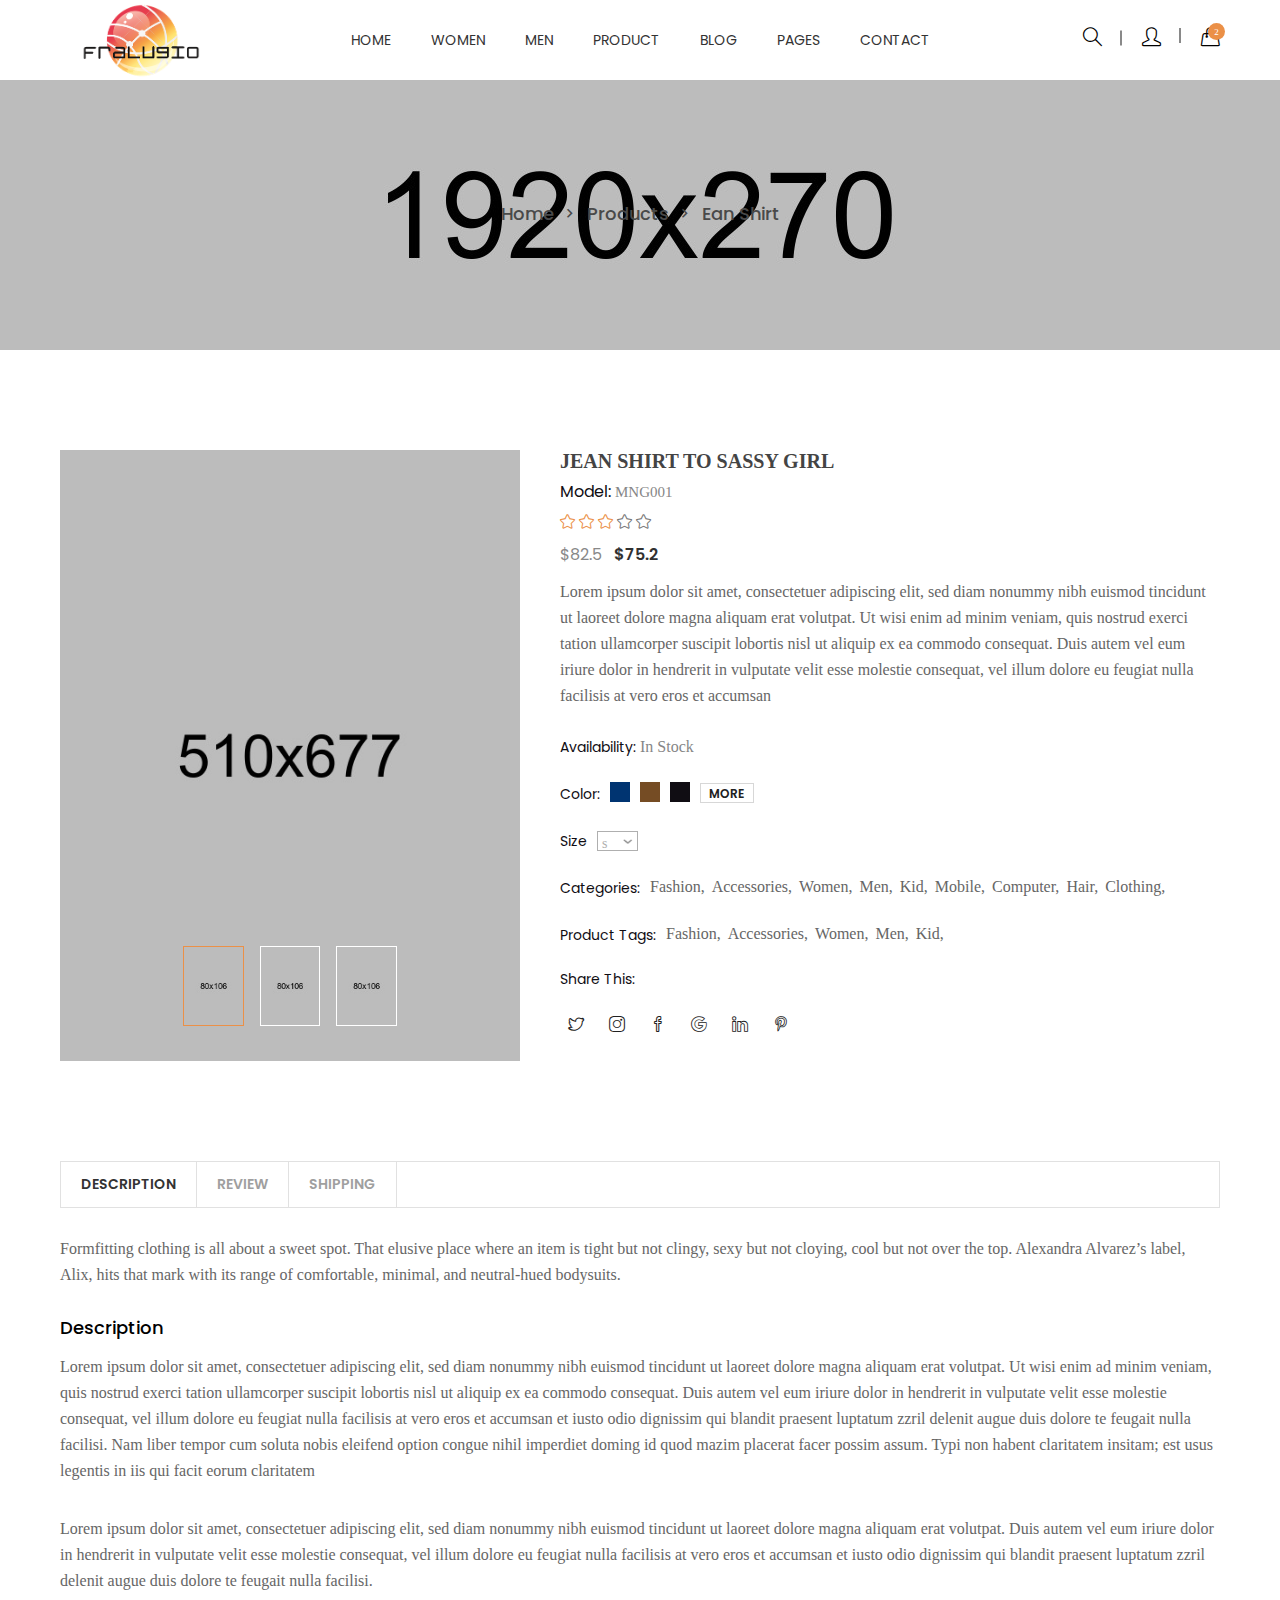
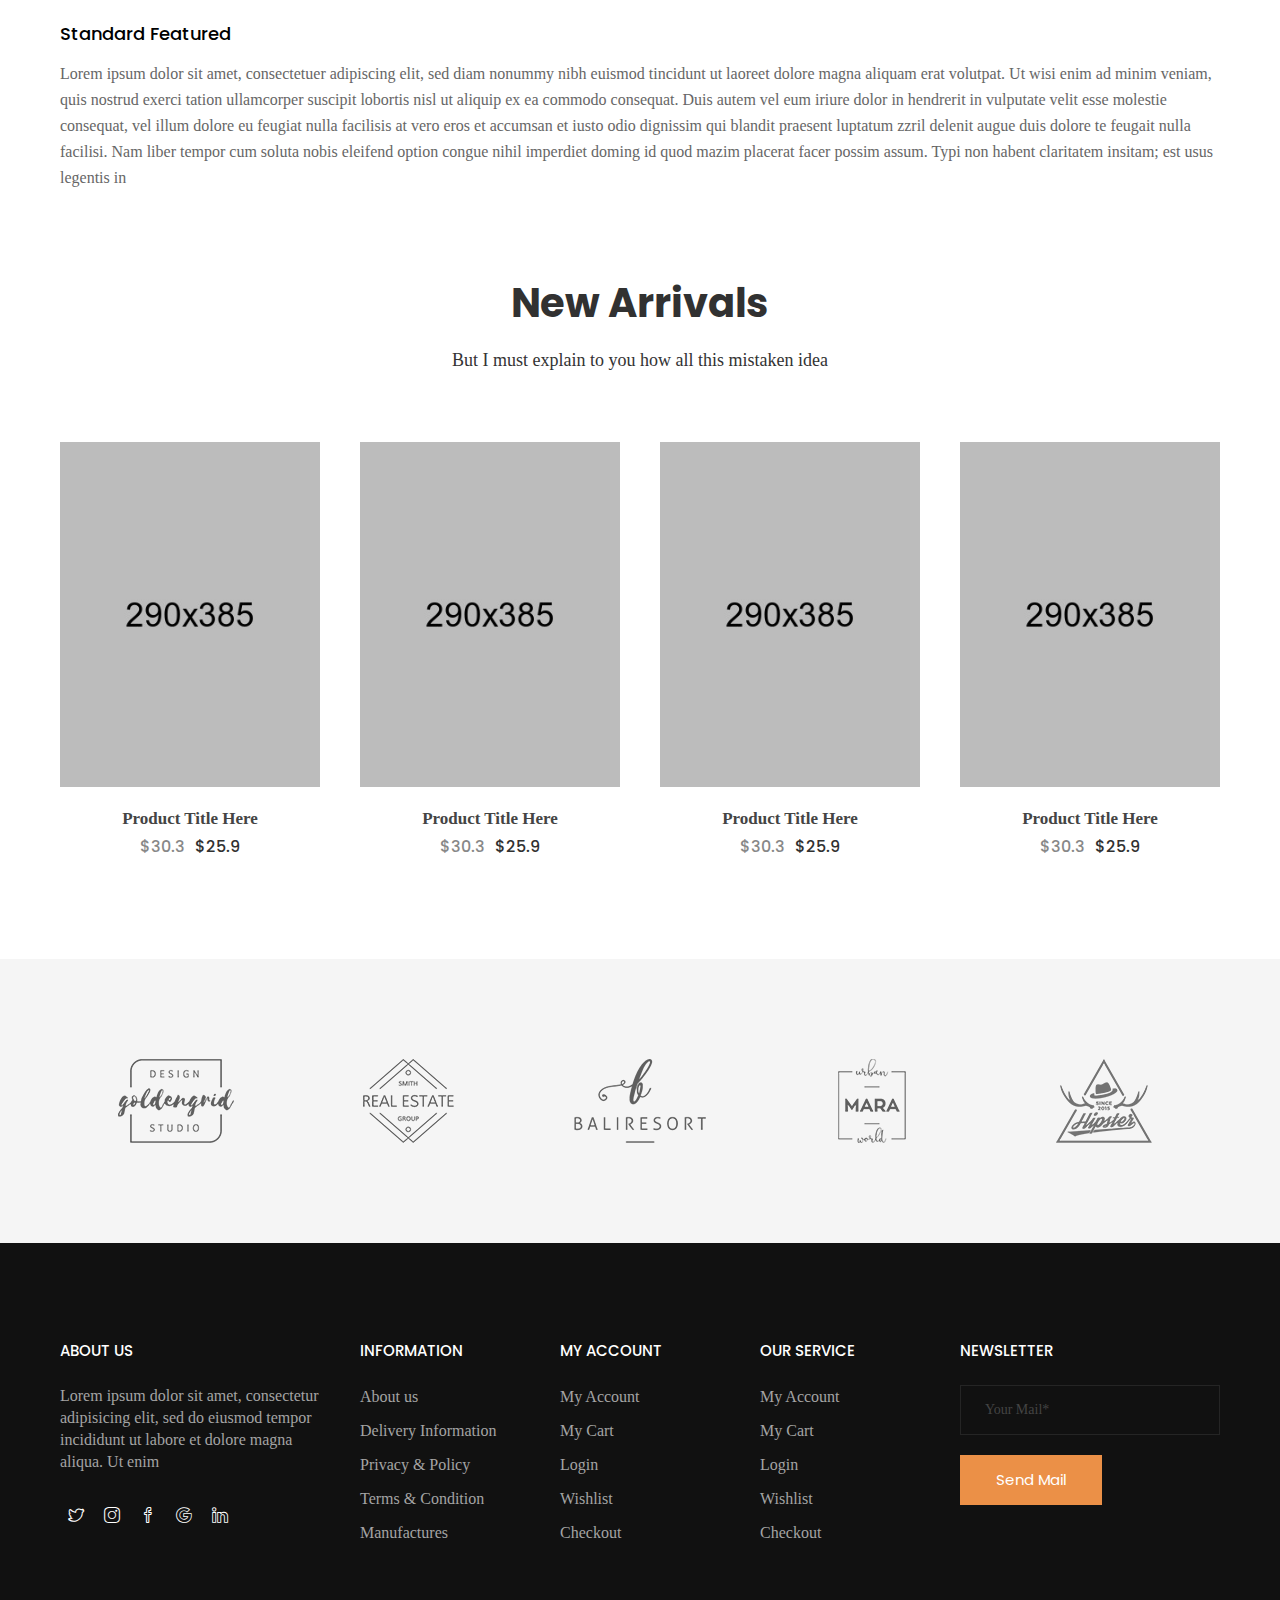
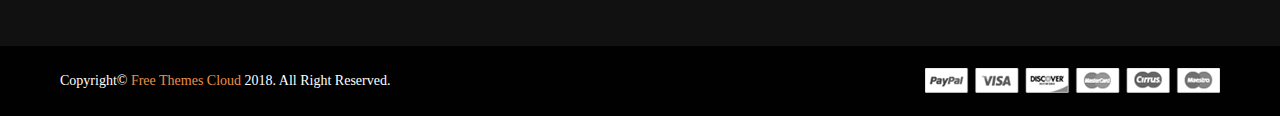
<file: product-details.html>
<!doctype html>
<html class="no-js" lang="zxx">
<head>
    <meta charset="utf-8">
    <meta http-equiv="x-ua-compatible" content="ie=edge">
    <title>Product Details || Asbab - eCommerce HTML5 Template</title>
    <meta name="description" content="">
    <meta name="viewport" content="width=device-width, initial-scale=1">
    
    <!-- Place favicon.ico in the root directory -->
    <link rel="shortcut icon" type="image/x-icon" href="images/favicon.ico">
    <link rel="apple-touch-icon" href="apple-touch-icon.png">
    

    <!-- All css files are included here. -->
    <!-- Bootstrap fremwork main css -->
    <link rel="stylesheet" href="css/bootstrap.min.css">
    <!-- Owl Carousel min css -->
    <link rel="stylesheet" href="css/owl.carousel.min.css">
    <link rel="stylesheet" href="css/owl.theme.default.min.css">
    <!-- This core.css file contents all plugings css file. -->
    <link rel="stylesheet" href="css/core.css">
    <!-- Theme shortcodes/elements style -->
    <link rel="stylesheet" href="css/shortcode/shortcodes.css">
    <!-- Theme main style -->
    <link rel="stylesheet" href="style.css">
    <!-- Responsive css -->
    <link rel="stylesheet" href="css/responsive.css">
    <!-- User style -->
    <link rel="stylesheet" href="css/custom.css">


    <!-- Modernizr JS -->
    <script src="js/vendor/modernizr-3.5.0.min.js"></script>
</head>

<body>
    <!--[if lt IE 8]>
        <p class="browserupgrade">You are using an <strong>outdated</strong> browser. Please <a href="http://browsehappy.com/">upgrade your browser</a> to improve your experience.</p>
    <![endif]-->  

    <!-- Body main wrapper start -->
    <div class="wrapper">
        <!-- Start Header Style -->
        <header id="htc__header" class="htc__header__area header--one">
            <!-- Start Mainmenu Area -->
            <div id="sticky-header-with-topbar" class="mainmenu__wrap sticky__header">
                <div class="container">
                    <div class="row">
                        <div class="menumenu__container clearfix">
                            <div class="col-lg-2 col-md-2 col-sm-3 col-xs-5"> 
                                <div class="logo">
                                     <a href="index.html"><img src="images/logo/4.png" alt="logo images"></a>
                                </div>
                            </div>
                            <div class="col-md-7 col-lg-8 col-sm-5 col-xs-3">
                                <nav class="main__menu__nav hidden-xs hidden-sm">
                                    <ul class="main__menu">
                                        <li class="drop"><a href="index.html">Home</a></li>
                                        <li class="drop"><a href="#">women</a>
                                            <ul class="dropdown mega_dropdown">
                                                <!-- Start Single Mega MEnu -->
                                                <li><a class="mega__title" href="product-grid.html">Shop Pages</a>
                                                    <ul class="mega__item">
                                                        <li><a href="product-grid.html">Product Grid</a></li>
                                                        <li><a href="cart.html">cart</a></li>
                                                        <li><a href="checkout.html">checkout</a></li>
                                                        <li><a href="wishlist.html">wishlist</a></li>
                                                    </ul>
                                                </li>
                                                <!-- End Single Mega MEnu -->
                                                <!-- Start Single Mega MEnu -->
                                                <li><a class="mega__title" href="product-grid.html">Variable Product</a>
                                                    <ul class="mega__item">
                                                        <li><a href="#">Category</a></li>
                                                        <li><a href="#">My Account</a></li>
                                                        <li><a href="wishlist.html">Wishlist</a></li>
                                                        <li><a href="cart.html">Shopping Cart</a></li>
                                                        <li><a href="checkout.html">Checkout</a></li>
                                                    </ul>
                                                </li>
                                                <!-- End Single Mega MEnu -->
                                                <!-- Start Single Mega MEnu -->
                                                <li><a class="mega__title" href="product-grid.html">Product Types</a>
                                                    <ul class="mega__item">
                                                        <li><a href="#">Simple Product</a></li>
                                                        <li><a href="#">Variable Product</a></li>
                                                        <li><a href="#">Grouped Product</a></li>
                                                        <li><a href="#">Downloadable Product</a></li>
                                                        <li><a href="#">Simple Product</a></li>
                                                    </ul>
                                                </li>
                                                <!-- End Single Mega MEnu -->
                                            </ul>
                                        </li>
                                        <li class="drop"><a href="#">men</a>
                                            <ul class="dropdown mega_dropdown">
                                                <!-- Start Single Mega MEnu -->
                                                <li><a class="mega__title" href="product-grid.html">Shop Pages</a>
                                                    <ul class="mega__item">
                                                        <li><a href="product-grid.html">Product Grid</a></li>
                                                        <li><a href="cart.html">cart</a></li>
                                                        <li><a href="checkout.html">checkout</a></li>
                                                        <li><a href="wishlist.html">wishlist</a></li>
                                                    </ul>
                                                </li>
                                                <!-- End Single Mega MEnu -->
                                                <!-- Start Single Mega MEnu -->
                                                <li><a class="mega__title" href="product-grid.html">Variable Product</a>
                                                    <ul class="mega__item">
                                                        <li><a href="#">Category</a></li>
                                                        <li><a href="#">My Account</a></li>
                                                        <li><a href="wishlist.html">Wishlist</a></li>
                                                        <li><a href="cart.html">Shopping Cart</a></li>
                                                        <li><a href="checkout.html">Checkout</a></li>
                                                    </ul>
                                                </li>
                                                <!-- End Single Mega MEnu -->
                                                <!-- Start Single Mega MEnu -->
                                                <li><a class="mega__title" href="product-grid.html">Product Types</a>
                                                    <ul class="mega__item">
                                                        <li><a href="#">Simple Product</a></li>
                                                        <li><a href="#">Variable Product</a></li>
                                                        <li><a href="#">Grouped Product</a></li>
                                                        <li><a href="#">Downloadable Product</a></li>
                                                        <li><a href="#">Simple Product</a></li>
                                                    </ul>
                                                </li>
                                                <!-- End Single Mega MEnu -->
                                            </ul>
                                        </li>
                                        <li class="drop"><a href="#">Product</a>
                                            <ul class="dropdown">
                                                <li><a href="product-grid.html">Product Grid</a></li>
                                                <li><a href="product-details.html">Product Details</a></li>
                                            </ul>
                                        </li>
                                        <li class="drop"><a href="blog.html">blog</a>
                                            <ul class="dropdown">
                                                <li><a href="blog.html">Blog Grid</a></li>
                                                <li><a href="blog-details.html">Blog Details</a></li>
                                            </ul>
                                        </li>
                                        <li class="drop"><a href="#">Pages</a>
                                            <ul class="dropdown">
                                                <li><a href="blog.html">Blog</a></li>
                                                <li><a href="blog-details.html">Blog Details</a></li>
                                                <li><a href="cart.html">Cart page</a></li>
                                                <li><a href="checkout.html">checkout</a></li>
                                                <li><a href="contact.html">contact</a></li>
                                                <li><a href="product-grid.html">product grid</a></li>
                                                <li><a href="product-details.html">product details</a></li>
                                                <li><a href="wishlist.html">wishlist</a></li>
                                            </ul>
                                        </li>
                                        <li><a href="contact.html">contact</a></li>
                                    </ul>
                                </nav>

                                <div class="mobile-menu clearfix visible-xs visible-sm">
                                    <nav id="mobile_dropdown">
                                        <ul>
                                            <li><a href="index.html">Home</a></li>
                                            <li><a href="blog.html">blog</a></li>
                                            <li><a href="#">pages</a>
                                                <ul>
                                                    <li><a href="blog.html">Blog</a></li>
                                                    <li><a href="blog-details.html">Blog Details</a></li>
                                                    <li><a href="cart.html">Cart page</a></li>
                                                    <li><a href="checkout.html">checkout</a></li>
                                                    <li><a href="contact.html">contact</a></li>
                                                    <li><a href="product-grid.html">product grid</a></li>
                                                    <li><a href="product-details.html">product details</a></li>
                                                    <li><a href="wishlist.html">wishlist</a></li>
                                                </ul>
                                            </li>
                                            <li><a href="contact.html">contact</a></li>
                                        </ul>
                                    </nav>
                                </div>  
                            </div>
                            <div class="col-md-3 col-lg-2 col-sm-4 col-xs-4">
                                <div class="header__right">
                                    <div class="header__search search search__open">
                                        <a href="#"><i class="icon-magnifier icons"></i></a>
                                    </div>
                                    <div class="header__account">
                                        <a href="#"><i class="icon-user icons"></i></a>
                                    </div>
                                    <div class="htc__shopping__cart">
                                        <a class="cart__menu" href="#"><i class="icon-handbag icons"></i></a>
                                        <a href="#"><span class="htc__qua">2</span></a>
                                    </div>
                                </div>
                            </div>
                        </div>
                    </div>
                    <div class="mobile-menu-area"></div>
                </div>
            </div>
            <!-- End Mainmenu Area -->
        </header>
        <!-- End Header Area -->

        <div class="body__overlay"></div>
        <!-- Start Offset Wrapper -->
        <div class="offset__wrapper">
            <!-- Start Search Popap -->
            <div class="search__area">
                <div class="container" >
                    <div class="row" >
                        <div class="col-md-12" >
                            <div class="search__inner">
                                <form action="#" method="get">
                                    <input placeholder="Search here... " type="text">
                                    <button type="submit"></button>
                                </form>
                                <div class="search__close__btn">
                                    <span class="search__close__btn_icon"><i class="zmdi zmdi-close"></i></span>
                                </div>
                            </div>
                        </div>
                    </div>
                </div>
            </div>
            <!-- End Search Popap -->
            <!-- Start Cart Panel -->
            <div class="shopping__cart">
                <div class="shopping__cart__inner">
                    <div class="offsetmenu__close__btn">
                        <a href="#"><i class="zmdi zmdi-close"></i></a>
                    </div>
                    <div class="shp__cart__wrap">
                        <div class="shp__single__product">
                            <div class="shp__pro__thumb">
                                <a href="#">
                                    <img src="images/product-2/sm-smg/1.jpg" alt="product images">
                                </a>
                            </div>
                            <div class="shp__pro__details">
                                <h2><a href="product-details.html">BO&Play Wireless Speaker</a></h2>
                                <span class="quantity">QTY: 1</span>
                                <span class="shp__price">$105.00</span>
                            </div>
                            <div class="remove__btn">
                                <a href="#" title="Remove this item"><i class="zmdi zmdi-close"></i></a>
                            </div>
                        </div>
                        <div class="shp__single__product">
                            <div class="shp__pro__thumb">
                                <a href="#">
                                    <img src="images/product-2/sm-smg/2.jpg" alt="product images">
                                </a>
                            </div>
                            <div class="shp__pro__details">
                                <h2><a href="product-details.html">Brone Candle</a></h2>
                                <span class="quantity">QTY: 1</span>
                                <span class="shp__price">$25.00</span>
                            </div>
                            <div class="remove__btn">
                                <a href="#" title="Remove this item"><i class="zmdi zmdi-close"></i></a>
                            </div>
                        </div>
                    </div>
                    <ul class="shoping__total">
                        <li class="subtotal">Subtotal:</li>
                        <li class="total__price">$130.00</li>
                    </ul>
                    <ul class="shopping__btn">
                        <li><a href="cart.html">View Cart</a></li>
                        <li class="shp__checkout"><a href="checkout.html">Checkout</a></li>
                    </ul>
                </div>
            </div>
            <!-- End Cart Panel -->
        </div>
        <!-- End Offset Wrapper -->
        <!-- Start Bradcaump area -->
        <div class="ht__bradcaump__area" style="background: rgba(0, 0, 0, 0) url(images/bg/4.jpg) no-repeat scroll center center / cover ;">
            <div class="ht__bradcaump__wrap">
                <div class="container">
                    <div class="row">
                        <div class="col-xs-12">
                            <div class="bradcaump__inner">
                                <nav class="bradcaump-inner">
                                  <a class="breadcrumb-item" href="index.html">Home</a>
                                  <span class="brd-separetor"><i class="zmdi zmdi-chevron-right"></i></span>
                                  <a class="breadcrumb-item" href="product-grid.html">Products</a>
                                  <span class="brd-separetor"><i class="zmdi zmdi-chevron-right"></i></span>
                                  <span class="breadcrumb-item active">ean shirt</span>
                                </nav>
                            </div>
                        </div>
                    </div>
                </div>
            </div>
        </div>
        <!-- End Bradcaump area -->
        <!-- Start Product Details Area -->
        <section class="htc__product__details bg__white ptb--100">
            <!-- Start Product Details Top -->
            <div class="htc__product__details__top">
                <div class="container">
                    <div class="row">
                        <div class="col-md-5 col-lg-5 col-sm-12 col-xs-12">
                            <div class="htc__product__details__tab__content">
                                <!-- Start Product Big Images -->
                                <div class="product__big__images">
                                    <div class="portfolio-full-image tab-content">
                                        <div role="tabpanel" class="tab-pane fade in active" id="img-tab-1">
                                            <img src="images/product-2/big-img/1.jpg" alt="full-image">
                                        </div>
                                        <div role="tabpanel" class="tab-pane fade" id="img-tab-2">
                                            <img src="images/product-2/big-img/2.jpg" alt="full-image">
                                        </div>
                                        <div role="tabpanel" class="tab-pane fade" id="img-tab-3">
                                            <img src="images/product-2/big-img/3.jpg" alt="full-image">
                                        </div>
                                    </div>
                                </div>
                                <!-- End Product Big Images -->
                                <!-- Start Small images -->
                                <ul class="product__small__images" role="tablist">
                                    <li role="presentation" class="pot-small-img active">
                                        <a href="#img-tab-1" role="tab" data-toggle="tab">
                                            <img src="images/product-2/sm-img-3/3.jpg" alt="small-image">
                                        </a>
                                    </li>
                                    <li role="presentation" class="pot-small-img">
                                        <a href="#img-tab-2" role="tab" data-toggle="tab">
                                            <img src="images/product-2/sm-img-3/1.jpg" alt="small-image">
                                        </a>
                                    </li>
                                    <li role="presentation" class="pot-small-img">
                                        <a href="#img-tab-3" role="tab" data-toggle="tab">
                                            <img src="images/product-2/sm-img-3/2.jpg" alt="small-image">
                                        </a>
                                    </li>
                                </ul>
                                <!-- End Small images -->
                            </div>
                        </div>
                        <div class="col-md-7 col-lg-7 col-sm-12 col-xs-12 smt-40 xmt-40">
                            <div class="ht__product__dtl">
                                <h2>jean shirt to sassy girl</h2>
                                <h6>Model: <span>MNG001</span></h6>
                                <ul class="rating">
                                    <li><i class="icon-star icons"></i></li>
                                    <li><i class="icon-star icons"></i></li>
                                    <li><i class="icon-star icons"></i></li>
                                    <li class="old"><i class="icon-star icons"></i></li>
                                    <li class="old"><i class="icon-star icons"></i></li>
                                </ul>
                                <ul  class="pro__prize">
                                    <li class="old__prize">$82.5</li>
                                    <li>$75.2</li>
                                </ul>
                                <p class="pro__info">Lorem ipsum dolor sit amet, consectetuer adipiscing elit, sed diam nonummy nibh euismod tincidunt ut laoreet dolore magna aliquam erat volutpat. Ut wisi enim ad minim veniam, quis nostrud exerci tation ullamcorper suscipit lobortis nisl ut aliquip ex ea commodo consequat.  Duis autem vel eum iriure dolor in hendrerit in vulputate velit esse molestie consequat, vel illum dolore eu feugiat nulla facilisis at vero eros et accumsan</p>
                                <div class="ht__pro__desc">
                                    <div class="sin__desc">
                                        <p><span>Availability:</span> In Stock</p>
                                    </div>
                                    <div class="sin__desc align--left">
                                        <p><span>color:</span></p>
                                        <ul class="pro__color">
                                            <li class="red"><a href="#">red</a></li>
                                            <li class="green"><a href="#">green</a></li>
                                            <li class="balck"><a href="#">balck</a></li>
                                        </ul>
                                        <div class="pro__more__btn">
                                            <a href="#">more</a>
                                        </div>
                                    </div>
                                    <div class="sin__desc align--left">
                                        <p><span>size</span></p>
                                        <select class="select__size">
                                            <option>s</option>
                                            <option>l</option>
                                            <option>xs</option>
                                            <option>xl</option>
                                            <option>m</option>
                                            <option>s</option>
                                        </select>
                                    </div>
                                    <div class="sin__desc align--left">
                                        <p><span>Categories:</span></p>
                                        <ul class="pro__cat__list">
                                            <li><a href="#">Fashion,</a></li>
                                            <li><a href="#">Accessories,</a></li>
                                            <li><a href="#">Women,</a></li>
                                            <li><a href="#">Men,</a></li>
                                            <li><a href="#">Kid,</a></li>
                                            <li><a href="#">Mobile,</a></li>
                                            <li><a href="#">Computer,</a></li>
                                            <li><a href="#">Hair,</a></li>
                                            <li><a href="#">Clothing,</a></li>
                                        </ul>
                                    </div>
                                    <div class="sin__desc align--left">
                                        <p><span>Product tags:</span></p>
                                        <ul class="pro__cat__list">
                                            <li><a href="#">Fashion,</a></li>
                                            <li><a href="#">Accessories,</a></li>
                                            <li><a href="#">Women,</a></li>
                                            <li><a href="#">Men,</a></li>
                                            <li><a href="#">Kid,</a></li>
                                        </ul>
                                    </div>

                                    <div class="sin__desc product__share__link">
                                        <p><span>Share this:</span></p>
                                        <ul class="pro__share">
                                            <li><a href="#" target="_blank"><i class="icon-social-twitter icons"></i></a></li>

                                            <li><a href="#" target="_blank"><i class="icon-social-instagram icons"></i></a></li>

                                            <li><a href="https://www.facebook.com/Furny/?ref=bookmarks" target="_blank"><i class="icon-social-facebook icons"></i></a></li>

                                            <li><a href="#" target="_blank"><i class="icon-social-google icons"></i></a></li>

                                            <li><a href="#" target="_blank"><i class="icon-social-linkedin icons"></i></a></li>

                                            <li><a href="#" target="_blank"><i class="icon-social-pinterest icons"></i></a></li>
                                        </ul>
                                    </div>
                                </div>
                            </div>
                        </div>
                    </div>
                </div>
            </div>
            <!-- End Product Details Top -->
        </section>
        <!-- End Product Details Area -->
        <!-- Start Product Description -->
        <section class="htc__produc__decription bg__white">
            <div class="container">
                <div class="row">
                    <div class="col-xs-12">
                        <!-- Start List And Grid View -->
                        <ul class="pro__details__tab" role="tablist">
                            <li role="presentation" class="description active"><a href="#description" role="tab" data-toggle="tab">description</a></li>
                            <li role="presentation" class="review"><a href="#review" role="tab" data-toggle="tab">review</a></li>
                            <li role="presentation" class="shipping"><a href="#shipping" role="tab" data-toggle="tab">shipping</a></li>
                        </ul>
                        <!-- End List And Grid View -->
                    </div>
                </div>
                <div class="row">
                    <div class="col-xs-12">
                        <div class="ht__pro__details__content">
                            <!-- Start Single Content -->
                            <div role="tabpanel" id="description" class="pro__single__content tab-pane fade in active">
                                <div class="pro__tab__content__inner">
                                    <p>Formfitting clothing is all about a sweet spot. That elusive place where an item is tight but not clingy, sexy but not cloying, cool but not over the top. Alexandra Alvarez’s label, Alix, hits that mark with its range of comfortable, minimal, and neutral-hued bodysuits.</p>
                                    <h4 class="ht__pro__title">Description</h4>
                                    <p>Lorem ipsum dolor sit amet, consectetuer adipiscing elit, sed diam nonummy nibh euismod tincidunt ut laoreet dolore magna aliquam erat volutpat. Ut wisi enim ad minim veniam, quis nostrud exerci tation ullamcorper suscipit lobortis nisl ut aliquip ex ea commodo consequat. Duis autem vel eum iriure dolor in hendrerit in vulputate velit esse molestie consequat, vel illum dolore eu feugiat nulla facilisis at vero eros et accumsan et iusto odio dignissim qui blandit praesent luptatum zzril delenit augue duis dolore te feugait nulla facilisi. Nam liber tempor cum soluta nobis eleifend option congue nihil imperdiet doming id quod mazim placerat facer possim assum. Typi non habent claritatem insitam; est usus legentis in iis qui facit eorum claritatem</p>
                                    <p>Lorem ipsum dolor sit amet, consectetuer adipiscing elit, sed diam nonummy nibh euismod tincidunt ut laoreet dolore magna aliquam erat volutpat. Duis autem vel eum iriure dolor in hendrerit in vulputate velit esse molestie consequat, vel illum dolore eu feugiat nulla facilisis at vero eros et accumsan et iusto odio dignissim qui blandit praesent luptatum zzril delenit augue duis dolore te feugait nulla facilisi.</p>
                                    <h4 class="ht__pro__title">Standard Featured</h4>
                                    <p>Lorem ipsum dolor sit amet, consectetuer adipiscing elit, sed diam nonummy nibh euismod tincidunt ut laoreet dolore magna aliquam erat volutpat. Ut wisi enim ad minim veniam, quis nostrud exerci tation ullamcorper suscipit lobortis nisl ut aliquip ex ea commodo consequat. Duis autem vel eum iriure dolor in hendrerit in vulputate velit esse molestie consequat, vel illum dolore eu feugiat nulla facilisis at vero eros et accumsan et iusto odio dignissim qui blandit praesent luptatum zzril delenit augue duis dolore te feugait nulla facilisi. Nam liber tempor cum soluta nobis eleifend option congue nihil imperdiet doming id quod mazim placerat facer possim assum. Typi non habent claritatem insitam; est usus legentis in</p>
                                </div>
                            </div>
                            <!-- End Single Content -->
                            <!-- Start Single Content -->
                            <div role="tabpanel" id="review" class="pro__single__content tab-pane fade">
                                <div class="pro__tab__content__inner">
                                    <p>Formfitting clothing is all about a sweet spot. That elusive place where an item is tight but not clingy, sexy but not cloying, cool but not over the top. Alexandra Alvarez’s label, Alix, hits that mark with its range of comfortable, minimal, and neutral-hued bodysuits.</p>
                                    <h4 class="ht__pro__title">Description</h4>
                                    <p>Lorem ipsum dolor sit amet, consectetuer adipiscing elit, sed diam nonummy nibh euismod tincidunt ut laoreet dolore magna aliquam erat volutpat. Ut wisi enim ad minim veniam, quis nostrud exerci tation ullamcorper suscipit lobortis nisl ut aliquip ex ea commodo consequat. Duis autem vel eum iriure dolor in hendrerit in vulputate velit esse molestie consequat, vel illum dolore eu feugiat nulla facilisis at vero eros et accumsan et iusto odio dignissim qui blandit praesent luptatum zzril delenit augue duis dolore te feugait nulla facilisi. Nam liber tempor cum soluta nobis eleifend option congue nihil imperdiet doming id quod mazim placerat facer possim assum. Typi non habent claritatem insitam; est usus legentis in iis qui facit eorum claritatem</p>
                                    <p>Lorem ipsum dolor sit amet, consectetuer adipiscing elit, sed diam nonummy nibh euismod tincidunt ut laoreet dolore magna aliquam erat volutpat. Duis autem vel eum iriure dolor in hendrerit in vulputate velit esse molestie consequat, vel illum dolore eu feugiat nulla facilisis at vero eros et accumsan et iusto odio dignissim qui blandit praesent luptatum zzril delenit augue duis dolore te feugait nulla facilisi.</p>
                                    <h4 class="ht__pro__title">Standard Featured</h4>
                                    <p>Lorem ipsum dolor sit amet, consectetuer adipiscing elit, sed diam nonummy nibh euismod tincidunt ut laoreet dolore magna aliquam erat volutpat. Ut wisi enim ad minim veniam, quis nostrud exerci tation ullamcorper suscipit lobortis nisl ut aliquip ex ea commodo consequat. Duis autem vel eum iriure dolor in hendrerit in vulputate velit esse molestie consequat, vel illum dolore eu feugiat nulla facilisis at vero eros et accumsan et iusto odio dignissim qui blandit praesent luptatum zzril delenit augue duis dolore te feugait nulla facilisi. Nam liber tempor cum soluta nobis eleifend option congue nihil imperdiet doming id quod mazim placerat facer possim assum. Typi non habent claritatem insitam; est usus legentis in iis qui facit eorum claritatem</p>
                                </div>
                            </div>
                            <!-- End Single Content -->
                            <!-- Start Single Content -->
                            <div role="tabpanel" id="shipping" class="pro__single__content tab-pane fade">
                                <div class="pro__tab__content__inner">
                                    <p>Formfitting clothing is all about a sweet spot. That elusive place where an item is tight but not clingy, sexy but not cloying, cool but not over the top. Alexandra Alvarez’s label, Alix, hits that mark with its range of comfortable, minimal, and neutral-hued bodysuits.</p>
                                    <h4 class="ht__pro__title">Description</h4>
                                    <p>Lorem ipsum dolor sit amet, consectetuer adipiscing elit, sed diam nonummy nibh euismod tincidunt ut laoreet dolore magna aliquam erat volutpat. Ut wisi enim ad minim veniam, quis nostrud exerci tation ullamcorper suscipit lobortis nisl ut aliquip ex ea commodo consequat. Duis autem vel eum iriure dolor in hendrerit in vulputate velit esse molestie consequat, vel illum dolore eu feugiat nulla facilisis at vero eros et accumsan et iusto odio dignissim qui blandit praesent luptatum zzril delenit augue duis dolore te feugait nulla facilisi. Nam liber tempor cum soluta nobis eleifend option congue nihil imperdiet doming id quod mazim placerat facer possim assum. Typi non habent claritatem insitam; est usus legentis in iis qui facit eorum claritatem</p>
                                    <p>Lorem ipsum dolor sit amet, consectetuer adipiscing elit, sed diam nonummy nibh euismod tincidunt ut laoreet dolore magna aliquam erat volutpat. Duis autem vel eum iriure dolor in hendrerit in vulputate velit esse molestie consequat, vel illum dolore eu feugiat nulla facilisis at vero eros et accumsan et iusto odio dignissim qui blandit praesent luptatum zzril delenit augue duis dolore te feugait nulla facilisi.</p>
                                    <h4 class="ht__pro__title">Standard Featured</h4>
                                    <p>Lorem ipsum dolor sit amet, consectetuer adipiscing elit, sed diam nonummy nibh euismod tincidunt ut laoreet dolore magna aliquam erat volutpat. Ut wisi enim ad minim veniam, quis nostrud exerci tation ullamcorper suscipit lobortis nisl ut aliquip ex ea commodo consequat. Duis autem vel eum iriure dolor in hendrerit in vulputate velit esse molestie consequat, vel illum dolore eu feugiat nulla facilisis at vero eros et accumsan et iusto odio dignissim qui blandit praesent luptatum zzril delenit augue duis dolore te feugait nulla facilisi. Nam liber tempor cum soluta nobis eleifend option congue nihil imperdiet doming id quod mazim placerat facer possim assum. Typi non habent claritatem insitam; est usus legentis in iis qui facit eorum claritatem</p>
                                </div>
                            </div>
                            <!-- End Single Content -->
                        </div>
                    </div>
                </div>
            </div>
        </section>
        <!-- End Product Description -->
        <!-- Start Product Area -->
        <section class="htc__product__area--2 pb--100 product-details-res">
            <div class="container">
                <div class="row">
                    <div class="col-xs-12">
                        <div class="section__title--2 text-center">
                            <h2 class="title__line">New Arrivals</h2>
                            <p>But I must explain to you how all this mistaken idea</p>
                        </div>
                    </div>
                </div>
                <div class="row">
                    <div class="product__wrap clearfix">
                        <!-- Start Single Product -->
                        <div class="col-md-3 col-lg-3 col-sm-6 col-xs-12">
                            <div class="category">
                                <div class="ht__cat__thumb">
                                    <a href="product-details.html">
                                        <img src="images/product/1.jpg" alt="product images">
                                    </a>
                                </div>
                                <div class="fr__hover__info">
                                    <ul class="product__action">
                                        <li><a href="wishlist.html"><i class="icon-heart icons"></i></a></li>

                                        <li><a href="cart.html"><i class="icon-handbag icons"></i></a></li>

                                        <li><a href="#"><i class="icon-shuffle icons"></i></a></li>
                                    </ul>
                                </div>
                                <div class="fr__product__inner">
                                    <h4><a href="product-details.html">Product Title Here </a></h4>
                                    <ul class="fr__pro__prize">
                                        <li class="old__prize">$30.3</li>
                                        <li>$25.9</li>
                                    </ul>
                                </div>
                            </div>
                        </div>
                        <!-- End Single Product -->
                        <!-- Start Single Product -->
                        <div class="col-md-3 col-lg-3 col-sm-6 col-xs-12">
                            <div class="category">
                                <div class="ht__cat__thumb">
                                    <a href="product-details.html">
                                        <img src="images/product/2.jpg" alt="product images">
                                    </a>
                                </div>
                                <div class="fr__hover__info">
                                    <ul class="product__action">
                                        <li><a href="wishlist.html"><i class="icon-heart icons"></i></a></li>

                                        <li><a href="cart.html"><i class="icon-handbag icons"></i></a></li>

                                        <li><a href="#"><i class="icon-shuffle icons"></i></a></li>
                                    </ul>
                                </div>
                                <div class="fr__product__inner">
                                    <h4><a href="product-details.html">Product Title Here </a></h4>
                                    <ul class="fr__pro__prize">
                                        <li class="old__prize">$30.3</li>
                                        <li>$25.9</li>
                                    </ul>
                                </div>
                            </div>
                        </div>
                        <!-- End Single Product -->
                        <!-- Start Single Product -->
                        <div class="col-md-3 col-lg-3 col-sm-6 col-xs-12">
                            <div class="category">
                                <div class="ht__cat__thumb">
                                    <a href="product-details.html">
                                        <img src="images/product/3.jpg" alt="product images">
                                    </a>
                                </div>
                                <div class="fr__hover__info">
                                    <ul class="product__action">
                                        <li><a href="wishlist.html"><i class="icon-heart icons"></i></a></li>

                                        <li><a href="cart.html"><i class="icon-handbag icons"></i></a></li>

                                        <li><a href="#"><i class="icon-shuffle icons"></i></a></li>
                                    </ul>
                                </div>
                                <div class="fr__product__inner">
                                    <h4><a href="product-details.html">Product Title Here </a></h4>
                                    <ul class="fr__pro__prize">
                                        <li class="old__prize">$30.3</li>
                                        <li>$25.9</li>
                                    </ul>
                                </div>
                            </div>
                        </div>
                        <!-- End Single Product -->
                        <!-- Start Single Product -->
                        <div class="col-md-3 col-lg-3 col-sm-6 col-xs-12">
                            <div class="category">
                                <div class="ht__cat__thumb">
                                    <a href="product-details.html">
                                        <img src="images/product/4.jpg" alt="product images">
                                    </a>
                                </div>
                                <div class="fr__hover__info">
                                    <ul class="product__action">
                                        <li><a href="wishlist.html"><i class="icon-heart icons"></i></a></li>

                                        <li><a href="cart.html"><i class="icon-handbag icons"></i></a></li>

                                        <li><a href="#"><i class="icon-shuffle icons"></i></a></li>
                                    </ul>
                                </div>
                                <div class="fr__product__inner">
                                    <h4><a href="product-details.html">Product Title Here </a></h4>
                                    <ul class="fr__pro__prize">
                                        <li class="old__prize">$30.3</li>
                                        <li>$25.9</li>
                                    </ul>
                                </div>
                            </div>
                        </div>
                        <!-- End Single Product -->
                    </div>
                </div>
            </div>
        </section>
        <!-- End Product Area -->
        <!-- Start Banner Area -->
        <div class="htc__brand__area bg__cat--4">
            <div class="container">
                <div class="row">
                    <div class="col-md-12">
                        <div class="ht__brand__inner">
                            <ul class="brand__list owl-carousel clearfix">
                                <li><a href="#"><img src="images/brand/1.png" alt="brand images"></a></li>
                                <li><a href="#"><img src="images/brand/2.png" alt="brand images"></a></li>
                                <li><a href="#"><img src="images/brand/3.png" alt="brand images"></a></li>
                                <li><a href="#"><img src="images/brand/4.png" alt="brand images"></a></li>
                                <li><a href="#"><img src="images/brand/5.png" alt="brand images"></a></li>
                                <li><a href="#"><img src="images/brand/5.png" alt="brand images"></a></li>
                                <li><a href="#"><img src="images/brand/1.png" alt="brand images"></a></li>
                                <li><a href="#"><img src="images/brand/2.png" alt="brand images"></a></li>
                            </ul>
                        </div>
                    </div>
                </div>
            </div>
        </div>
        <!-- End Banner Area -->
        <!-- End Banner Area -->
        <!-- Start Footer Area -->
        <footer id="htc__footer">
            <!-- Start Footer Widget -->
            <div class="footer__container bg__cat--1">
                <div class="container">
                    <div class="row">
                        <!-- Start Single Footer Widget -->
                        <div class="col-md-3 col-sm-6 col-xs-12">
                            <div class="footer">
                                <h2 class="title__line--2">ABOUT US</h2>
                                <div class="ft__details">
                                    <p>Lorem ipsum dolor sit amet, consectetur adipisicing elit, sed do eiusmod tempor incididunt ut labore et dolore magna aliqua. Ut enim</p>
                                    <div class="ft__social__link">
                                        <ul class="social__link">
                                            <li><a href="#"><i class="icon-social-twitter icons"></i></a></li>

                                            <li><a href="#"><i class="icon-social-instagram icons"></i></a></li>

                                            <li><a href="#"><i class="icon-social-facebook icons"></i></a></li>

                                            <li><a href="#"><i class="icon-social-google icons"></i></a></li>

                                            <li><a href="#"><i class="icon-social-linkedin icons"></i></a></li>
                                        </ul>
                                    </div>
                                </div>
                            </div>
                        </div>
                        <!-- End Single Footer Widget -->
                        <!-- Start Single Footer Widget -->
                        <div class="col-md-2 col-sm-6 col-xs-12 xmt-40">
                            <div class="footer">
                                <h2 class="title__line--2">information</h2>
                                <div class="ft__inner">
                                    <ul class="ft__list">
                                        <li><a href="#">About us</a></li>
                                        <li><a href="#">Delivery Information</a></li>
                                        <li><a href="#">Privacy & Policy</a></li>
                                        <li><a href="#">Terms  & Condition</a></li>
                                        <li><a href="#">Manufactures</a></li>
                                    </ul>
                                </div>
                            </div>
                        </div>
                        <!-- End Single Footer Widget -->
                        <!-- Start Single Footer Widget -->
                        <div class="col-md-2 col-sm-6 col-xs-12 xmt-40 smt-40">
                            <div class="footer">
                                <h2 class="title__line--2">my account</h2>
                                <div class="ft__inner">
                                    <ul class="ft__list">
                                        <li><a href="#">My Account</a></li>
                                        <li><a href="cart.html">My Cart</a></li>
                                        <li><a href="#">Login</a></li>
                                        <li><a href="wishlist.html">Wishlist</a></li>
                                        <li><a href="checkout.html">Checkout</a></li>
                                    </ul>
                                </div>
                            </div>
                        </div>
                        <!-- End Single Footer Widget -->
                        <!-- Start Single Footer Widget -->
                        <div class="col-md-2 col-sm-6 col-xs-12 xmt-40 smt-40">
                            <div class="footer">
                                <h2 class="title__line--2">Our service</h2>
                                <div class="ft__inner">
                                    <ul class="ft__list">
                                        <li><a href="#">My Account</a></li>
                                        <li><a href="cart.html">My Cart</a></li>
                                        <li><a href="#">Login</a></li>
                                        <li><a href="wishlist.html">Wishlist</a></li>
                                        <li><a href="checkout.html">Checkout</a></li>
                                    </ul>
                                </div>
                            </div>
                        </div>
                        <!-- End Single Footer Widget -->
                        <!-- Start Single Footer Widget -->
                        <div class="col-md-3 col-sm-6 col-xs-12 xmt-40 smt-40">
                            <div class="footer">
                                <h2 class="title__line--2">NEWSLETTER </h2>
                                <div class="ft__inner">
                                    <div class="news__input">
                                        <input type="text" placeholder="Your Mail*">
                                        <div class="send__btn">
                                            <a class="fr__btn" href="#">Send Mail</a>
                                        </div>
                                    </div>
                                    
                                </div>
                            </div>
                        </div>
                        <!-- End Single Footer Widget -->
                    </div>
                </div>
            </div>
            <!-- End Footer Widget -->
            <!-- Start Copyright Area -->
            <div class="htc__copyright bg__cat--5">
                <div class="container">
                    <div class="row">
                        <div class="col-xs-12">
                            <div class="copyright__inner">
                                <p>Copyright© <a href="https://freethemescloud.com/">Free themes Cloud</a> 2018. All right reserved.</p>
                                <a href="#"><img src="images/others/shape/paypol.png" alt="payment images"></a>
                            </div>
                        </div>
                    </div>
                </div>
            </div>
            <!-- End Copyright Area -->
        </footer>
        <!-- End Footer Style -->
    </div>
    <!-- Body main wrapper end -->

    <!-- Placed js at the end of the document so the pages load faster -->

    <!-- jquery latest version -->
    <script src="js/vendor/jquery-3.2.1.min.js"></script>
    <!-- Bootstrap framework js -->
    <script src="js/bootstrap.min.js"></script>
    <!-- All js plugins included in this file. -->
    <script src="js/plugins.js"></script>
    <script src="js/slick.min.js"></script>
    <script src="js/owl.carousel.min.js"></script>
    <!-- Waypoints.min.js. -->
    <script src="js/waypoints.min.js"></script>
    <!-- Main js file that contents all jQuery plugins activation. -->
    <script src="js/main.js"></script>

</body>

</html>
</file>
<file: css/core.css>
/*------------------------------------------------------------------------------

  Template Name: Asbab eCommerce HTML5 Template.
  Description: Asbab is a unique website template designed in HTML with a simple & beautiful look.


-------------------------------------------------------------------------------*/

	@import url("material-design-iconic-font.min.css");
	@import url("simple-line-icons.css");
	@import url("font-awesome.css");
	@import url("plugins/animate.css");
	@import url("plugins/animate-slider.css");
	@import url("shortcode/default.css");
	@import url("plugins/jquery-ui.css");
	@import url("plugins/slick.css");
	@import url("plugins/slick-theme.css");
	@import url("plugins/meanmenu.css");
	@import url("plugins/animation.css");
	@import url('https://fonts.googleapis.com/css?family=Old+Standard+TT:400,400i,700|Poppins:300,400,400i,500,600,700,800');
</file>
<file: css/shortcode/shortcodes.css>
/*-----------------------------------------------------------------------------------

  Template Name: Asbab eCommerce HTML5 Template.
  Description: Asbab is a unique website template designed in HTML with a simple & beautiful look.

-------------------------------------------------------------------------------------*/

@import url("header.css");
@import url("slider.css");
@import url("footer.css");
</file>
<file: style.css>
/*-----------------------------------------------------------------------------------

  Template Name: Asbab eCommerce HTML5 Template.
  Description: Asbab is a unique website template designed in HTML with a simple & beautiful look.

-----------------------------------------------------------------------------------
  
  CSS INDEX
  ===================

  01. Google fonts
  02. Scroll To Top
  03. Our Category Area
  04. New Arrivals Area
  05. Testimonial Area
  06. Blog Area
  07. Brand Area
  08. Banner Area
  09. Contact Area
  10. Service Area
  11. Promo Box Area
  12. About Area
  13. Best Sell Product
  14. Intractive Banner Area
  15. Fashion Icon Area
  16. Bradcaump Area
  17. Product Sibebar Area
  18. Product Details
  19. Our Cart Area
  20. Our Blog Page
  21. Our Pagination
  22. Our Blog Details
  23. Our Contact Area
  24. Our Wishlist Area


-----------------------------------------------------------------------------------*/


/*----------------------------------------*/
/*  1. Google fonts
/*----------------------------------------*/

/*
    font-family: 'Old Standard TT', serif;
    font-family: 'Poppins', sans-serif;
*/


/*---------------------------------------
  02. Scroll To Top
----------------------------------------*/
#scrollUp {
  border-radius: 2px;
  bottom: 15px;
  box-shadow: 0 0 10px rgba(0, 0, 0, 0.05);
  color: #fff;
  font-size: 28px;
  height: 45px;
  line-height: 49px;
  position: fixed;
  right: 15px;
  text-align: center;
  transition: all 0.3s ease 0s;
  width: 45px;
  z-index: 200;
}


@-webkit-keyframes scroll-ani-to-top {
  0% {
    opacity: 0;
    bottom: 0;
  }
  50% {
    opacity: 1;
    bottom: 50%;
  }
  100% {
    opacity: 0;
    bottom: 75%;
  }
}
@keyframes scroll-ani-to-top {
  0% {
    opacity: 0;
    bottom: 0;
  }
  50% {
    opacity: 1;
    bottom: 50%;
  }
  100% {
    opacity: 0;
    bottom: 75%;
  }
}
#scrollUp:hover i {
  -webkit-animation: 800ms linear 0s normal none infinite running scroll-ani-to-top;
          animation: 800ms linear 0s normal none infinite running scroll-ani-to-top;
  height: 100%;
  left: 0;
  margin-bottom: -25px;
  position: absolute;
  width: 100%;
  bottom: 0;
}
#scrollUp i {
  color: #fff;
}
 #scrollUp {
  background: #eb9047 none repeat scroll 0 0;
}

/*---------------------------------------
  End Scroll To Top
----------------------------------------*/

/*---------------------------------------
  03. Our Category Area
----------------------------------------*/

/*---------------------------
  Start Section Title
----------------------------*/


.section__title--2 h2 {
    color: #313131;
    font-family: Poppins;
    font-size: 40px;
    font-weight: 700;
}
.section__title--2 p {
    color: #333;
    font-size: 18px;
    margin-top: 23px;
}

.section__title {
    position: relative;
    padding-left: 24px;
}
.section__title::before {
    background: rgba(0, 0, 0, 0) url("images/others/shape/3.png") repeat scroll 0 0 / cover ;
    bottom: 0;
    content: "";
    height: 160px;
    left: 0;
    position: absolute;
    width: 5px;
    z-index: 2;
}

.section__title h2 {
    color: #313131;
    font-size: 40px;
    text-transform: capitalize;
}
.section__title p {
    color: #7d7d7d;
    font-size: 18px;
    margin-top: 4px;
    text-transform: capitalize;
}
.section__title.text-center::before {
    left: 41%;
}

.title__border {
    position: relative;
}
.title__border::before {
    background: #ebebeb none repeat scroll 0 0;
    content: "";
    height: 3px;
    position: absolute;
    right: 10%;
    top: 50%;
    -webkit-transform: translateY(-50%);
            transform: translateY(-50%);
    width: 63%;
}

.section__title__with__cat__link .title__border::before {
    right: 4%;
    width: 63%;
}

.section__title__with__cat__link {
    display: flex;
    justify-content: space-between;
}
.ht__gocat__link {
    margin-top: 10px;
}
.section__title__with__cat__link  .section__title {
    width: 88%;
}
.ht__gocat__link a {
    color: #eb9047;
    font-size: 18px;
    font-weight: 700;
    transition: 0.3s;
}
.ht__gocat__link a:hover{
    color: #000;
}

/*---------------------------
  End Section Title
----------------------------*/


.cat__hover__inner::before {
    background: rgba(0, 0, 0, 0) url("images/others/shape/4.png") repeat scroll 0 0 / cover ;
    bottom: 0;
    content: "";
    height: 160px;
    left: 0;
    position: absolute;
    width: 5px;
    z-index: 2;
}

.category {
    position: relative;
    margin-top: 40px;
}
.fr__hover__info {
    position: absolute;
    right: 20px;
    top: 20px;
}
.fr__product__inner {
    padding-top: 23px;
    text-align: center;
}
.fr__product__inner h4 a {
    color: #444;
    font-family: Old Standard TT;
    font-size: 17px;
    font-weight: 600;
    text-transform: capitalize;
    transition: all 0.3s ease 0s;
}
.fr__product__inner h4 a:hover{
    color: #eb9047;
}
.fr__pro__prize {
    display: flex;
    justify-content: center;
    margin-top: 6px;
}
.fr__pro__prize li {
    color: #313131;
    font-family: Poppins;
    font-size: 16px;
    font-weight: 500;
    margin: 0 5px;
}
.fr__pro__prize li.old__prize {
    color: #888888;
}

/*---------------------------------------
  03. Good Sale Area
----------------------------------------*/


.htc__good__sale {
    padding: 140px 0;
}
.htc__good__sale .row {
    align-items: center;
    display: flex;
}

.fr__prize__inner h2 {
    color: #494949;
    font-size: 36px;
    font-weight: 700;
    line-height: 45px;
    margin-bottom: 30px;
    padding-right: 10%;
}
.fr__prize__inner h3 {
    color: #494949;
    font-size: 18px;
    font-weight: 600;
    margin-bottom: 38px;
}
.fr__btn {
    background: #eb9047 none repeat scroll 0 0;
    color: #fff;
    display: inline-block;
    font-family: Poppins;
    font-size: 15px;
    height: 50px;
    line-height: 50px;
    padding: 0 36px;
    transition: 0.3s;
}

.fr__btn:hover {
    background: #222222 none repeat scroll 0 0;
    color: #fff;
}


/*---------------------------------------
  04. New Arrivals Area
----------------------------------------*/

.product {
    margin-top: 40px;
    position: relative;
}
.product__wrap {
    margin-top: 30px;
}
.product__thumb a {
    display: block;
}
.product__thumb a img {
    width: 100%;
}
.product__offer {
    left: 30px;
    position: absolute;
    top: 20px;
}
.product__offer span {
    color: #eb9047;
    font-family: 'Poppins', sans-serif;
    font-size: 13px;
    text-transform: uppercase;
}
.product__offer span.new {
    color: #ffa200;
}
.product__offer span + span {
    padding-left: 10px;
}
.product__thumb {
    position: relative;
    overflow: hidden;
}
.product__hover__info {
    bottom: -20px;
    margin: auto;
    position: absolute;
    width: 100%;
    opacity: 0;
    transition: 0.5s;
}
.product:hover .product__hover__info {
    bottom: 0px;
    opacity: 1;
}

.product__action {
    display: flex;
    justify-content: center;
    flex-flow: column;
}
.product__action li a {
    background: #fefefe none repeat scroll 0 0;
    display: inline-block;
    height: 50px;
    line-height: 60px;
    text-align: center;
    transition: all 0.4s ease 0s;
    width: 50px;
}
.product__action li {
    margin: 0;
    margin-bottom: 2px;
}
.product__action li a i {
    color: #313131;
    font-size: 18px;
    transition: all 0.4s ease 0s;
}
.product__action li a:hover {
    background: #eb9047 none repeat scroll 0 0;
}
.product__action li a:hover i {
    color: #fff;
}

.product__action li:nth-child(1) {
    opacity: 0;
    transition: opacity 300ms linear 0s;
}
.product__action li:nth-child(2) {
    opacity: 0;
    transition: opacity 500ms linear 0s;
}
.product__action li:nth-child(3) {
    opacity: 0;
    transition: opacity 700ms linear 0s;
}

.category:hover .product__action li:nth-child(1) {
    -webkit-animation: 300ms ease-in-out 0s normal none 1 running fadeInRight;
          animation: 300ms ease-in-out 0s normal none 1 running fadeInRight;
    opacity: 1;
    transition: opacity 300ms linear 0s;
}

.category:hover .product__action li:nth-child(2) {
    -webkit-animation: 500ms ease-in-out 0s normal none 1 running fadeInRight;
          animation: 500ms ease-in-out 0s normal none 1 running fadeInRight;
    opacity: 1;
    transition: opacity 500ms linear 0s;
}

.category:hover .product__action li:nth-child(3) {
    -webkit-animation: 700ms ease-in-out 0s normal none 1 running fadeInRight;
          animation: 700ms ease-in-out 0s normal none 1 running fadeInRight;
    opacity: 1;
    transition: opacity 700ms linear 0s;
}

.category {
    overflow: hidden;
    position: relative;
}
.fr__product__inner.inner__position {
    background: #fff none repeat scroll 0 0;
    bottom: -20px;
    left: 0;
    opacity: 0;
    padding: 30px 20px;
    position: absolute;
    text-align: left;
    transition: all 0.5s ease 0s;
    width: 100%;
}

.inner__position .fr__pro__prize {
    float: left;
    justify-content: flex-start;
}
.category:hover .fr__product__inner.inner__position {
    bottom: 0;
    opacity: 1;
}
.inner__position .rating {
    display: flex;
    float: right;
}
.inner__position .fr__pro__prize {
    margin-top: 0;
}
.inner__position .fr__product__inner h4 a {
    display: block;
    margin-bottom: 8px;
}


.product__inner {
    padding-top: 25px;
    text-align: center;
}
.pro__prize {
    display: flex;
    justify-content: center;
    margin-top: 7px;
}
.product__details h2 {
    color: #444;
    font-family: Old Standard TT;
    font-size: 16px;
    font-weight: 600;
    text-transform: capitalize;
}
.pro__prize li {
    color: #313131;
    font-family: 'Poppins', sans-serif;
    font-size: 16px;
    font-weight: 600;
}
.pro__prize li.old__prize {
    color: #888888;
    font-weight: 400;
    padding-right: 12px;
}
.htc__product__area {
    padding-top: 60px;
}
/*----------------------------------
  Show More Button
-------------------------------------*/


.ht__show__more__btn {
    text-align: center;
}
.ht__show__more__btn a {
    color: #313131;
    display: inline-block;
    font-size: 18px;
    margin-top: 56px;
    padding-bottom: 10px;
    position: relative;
    text-transform: capitalize;
    transition: all 0.4s ease 0s;
}
.ht__show__more__btn a::before {
    background: #333333 none repeat scroll 0 0;
    bottom: 0;
    content: "";
    height: 4px;
    position: absolute;
    transition: all 0.4s ease 0s;
    width: 100%;
}
.ht__show__more__btn a:hover {
    color: #eb9047;
}
.ht__show__more__btn a:hover::before {
    background: #eb9047 none repeat scroll 0 0;
}

/*---------------------------------------
  05. Testimonial Area
----------------------------------------*/


.ht__testimonial__activation {
    overflow: hidden;
    padding: 100px 105px;
}
.testimonial {
    display: flex;
}
.testimonial__thumb {
    margin-right: 38px;
    min-width: 88px;
    position: relative;
}
.testimonial__details h4 {
    color: #333333;
    font-size: 16px;
    text-transform: capitalize;
}
.testimonial__details p {
    margin-top: 9px;
}
.testimonial__thumb::before {
    background: #252525 none repeat scroll 0 0;
    bottom: -7px;
    content: "";
    height: 3px;
    left: 50%;
    position: absolute;
    -webkit-transform: translateX(-50%);
            transform: translateX(-50%);
    width: 25px;
}
.testimonial__thumb img {
    width: 100%;
}
.quote {
    background: #eb9047 none repeat scroll 0 0;
    border-radius: 100%;
    height: 30px;
    line-height: 26px;
    position: absolute;
    right: -9px;
    text-align: center;
    width: 30px;
    top: 0;
}
.quote img {
    width: auto;
    display: inline-block;
}
.ht__testimonial__activation .slick-prev,
.ht__testimonial__activation .slick-next {
    display: none !important;
}

/*------------------------------
    Testimonial 2
-------------------------------*/


.testimonial__area.testimonial--2 {
    padding: 60px 102px 115px 65px;
}
.testimonial--2 .ht__test__title h2 {
    color: #212121;
    font-size: 24px;
    font-weight: 500;
    text-transform: uppercase;
}
.testimonial--2 .ht__test__title p {
    color: #666666;
    font-size: 18px;
    font-style: italic;
    margin-top: 8px;
}
.testimonial--2 .ht__test__title {
    margin-bottom: 58px;
}
.testimonial--2 .testimonial__activation--2 .testimonial + .testimonial {
    margin-top: 96px;
}
/*---------------------------------------
  06. Blog Area
----------------------------------------*/


.blog {
    margin-top: 40px;
}
.blog__thumb a img{
    width: 100%;
}
.ht__blog__wrap {
    margin-top: 30px;
}
.blog__details {
    padding-top: 34px;
}
.bl__date span {
    color: #777777;
    display: inline-block;
    font-family: 'Poppins', sans-serif;
    font-size: 14px;
    padding-bottom: 7px;
    position: relative;
}
.bl__date span::before {
    background: #000000 none repeat scroll 0 0;
    bottom: 0;
    content: "";
    height: 3px;
    left: 0;
    position: absolute;
    width: 100%;
}
.blog__details h2 {
    color: #222222;
    font-size: 20px;
    font-weight: 500;
    line-height: 32px;
    margin-top: 22px;
}
.blog__details p {
    color: #777777;
    font-size: 17px;
    margin-bottom: 25px;
    margin-top: 18px;
}
.blog__btn a {
    color: #eb9047;
    display: inline-block;
    font-family: "Poppins",sans-serif;
    font-size: 15px;
    transition: all 0.4s ease 0s;
}
.blog__btn a i {
    padding-right: 9px;
}
.blog__btn a:hover {
    color: #222;
}

/*---------------------------------------
  07. Brand Area
----------------------------------------*/

.brand__list {
    display: flex;
    justify-content: space-between;
}
.ht__brand__inner {
  padding: 100px 0;
}
.owl-theme .owl-nav.disabled + .owl-dots {
  margin-top: 0;
}
.owl-carousel .owl-item img {
  width: auto;
}
.brand__list li a img {
  display: block;
  margin: auto;
}



/*---------------------------------------
  08. Banner Area
----------------------------------------*/


/*---------------------------------------
  09. Contact Area
----------------------------------------*/

#googleMap{
    width: 100%;
    height: 371px;
}

#googleMap2{
    width: 100%;
    height: 371px;
}
.map-contacts--2 #googleMap {
    height: 500px;
    width: 100%;
}

/*---------------------------------------
  10. Service Area
----------------------------------------*/

.htc__service__area {
    padding: 112px 0;
    position: relative;
}
.htc__service__area::before {
    background: #36b997 none repeat scroll 0 0;
    content: "";
    height: 1px;
    position: absolute;
    top: 45%;
    width: 100%;
}
.service {
    text-align: center;
}
.service__icon i {
    color: #212121;
    font-size: 44px;
}
.service__details h2 {
    background: #eb9047 none repeat scroll 0 0;
    color: #212121;
    display: inline-block;
    font-size: 20px;
    font-weight: 600;
    margin-top: 14px;
    padding: 0 30px 23px;
    position: relative;
    text-transform: uppercase;
    transition: all 0.4s ease 0s;
}
.service__details p {
    color: #212121;
    font-size: 16px;
    margin: 10px auto 0;
    width: 85%;
}
.service__details h2::before {
    background: #000000 none repeat scroll 0 0;
    bottom: 0;
    content: "";
    height: 15px;
    left: 50%;
    position: absolute;
    -webkit-transform: translateX(-50%);
            transform: translateX(-50%);
    width: 2px;
}
.service__details h2:hover a {
    color: #fff;
}
.service__details h2 a {
    transition: all 0.4s ease 0s;
}


/*--------------------------
    Service 2
---------------------------*/

.htc__service__area.service--2 {
    padding: 0;
}
.htc__service__area.service--2::before {
    display: none;
}
.service--2 .service {
    text-align: center;
    padding: 60px 30px;
}

/*---------------------------------------
  11. Promo Box Area
----------------------------------------*/




.htc__promo__thumb {
    padding-bottom: 175px;
    padding-top: 93px;
}
.htc__promo__text {
    padding-left: 258px;
}
/*------------------
  Promo Style 2
--------------------*/

.htc__promo__box [class*="col-"] {
    padding: 0px;
}

.promobox {
    overflow: hidden;
    position: relative;
}

.promobox:hover .promo__thumb img {
    -webkit-transform: scale(1.2);
            transform: scale(1.2);
}
.promo__thumb img {
    transition: all 0.5s ease 0s;
}

.ht__promo__details {
    left: 50%;
    position: absolute;
    text-align: center;
    top: 50%;
    -webkit-transform: translateY(-50%) translateX(-50%);
            transform: translateY(-50%) translateX(-50%);
}
.ht__promo__details h2 {
    color: #ffffff;
    display: inline-block;
    font-size: 40px;
    margin-bottom: 21px;
    padding-bottom: 9px;
    position: relative;
}
.ht__promo__details h2::before {
    background: #fff none repeat scroll 0 0;
    bottom: 0;
    content: "";
    height: 3px;
    left: 0;
    position: absolute;
    width: 100%;
}
.ht__promo__details h4 {
    color: #ffffff;
    font-family: 'Old Standard TT', serif;
    font-size: 60px;
    font-weight: 700;
    position: relative;
    text-transform: uppercase;
}
.ht__promo__details h4::before {
    background: #fff none repeat scroll 0 0;
    bottom: 0;
    content: "";
    height: 3px;
    position: absolute;
    width: 100%;
}

/*-----------------------------
  Promo Style 3
----------------------------*/


.big__promo__inner {
    overflow: hidden;
    position: relative;
}
.big__promo__inner:hover .bg__promo__thumb img {
    -webkit-transform: scale(1.2);
            transform: scale(1.2);
}
.bg__promo__thumb img {
    transition: all 0.5s ease 0s;
}
.big__promo__details {
    left: 94px;
    position: absolute;
    top: 50%;
    -webkit-transform: translateY(-50%);
            transform: translateY(-50%);
}
.big__promo__box {
    left: 100px;
    position: absolute;
    top: 70px;
}
.big__promo__details h4 span {
    color: #eb9047;
    display: block;
    font-family: 'Old Standard TT', serif;
    font-size: 72px;
    font-weight: 700;
    text-transform: uppercase;
}
.big__promo__details p span {
    color: #2e2e2e;
    display: block;
    font-size: 60px;
    font-weight: 700;
    line-height: 71px;
    text-transform: uppercase;
}
.big__promo__details p {
    left: 149%;
    position: absolute;
    top: 30%;
}
.promo__align--right .big__promo__box {
    right: 100px;
    left: auto;
}

/*-----------------------------
  Promo Style 4
----------------------------*/


.htc__promobox--5 {
    padding: 115px 0;
}
.ht__promo__inner h6 {
    color: #eb9047;
    font-size: 26px;
    font-weight: 500;
    margin-bottom: 20px;
    text-transform: capitalize;
}
.ht__promo__inner h2 {
    color: #343434;
    display: inline-block;
    font-size: 38px;
    margin-bottom: 10px;
    padding-bottom: 10px;
    position: relative;
    text-transform: uppercase;
}
.ht__promo__inner h4 {
    color: #000000;
    display: inline-block;
    font-family: 'Old Standard TT', serif;
    font-size: 60px;
    font-weight: 700;
    position: relative;
    text-transform: uppercase;
}

.ht__promo__inner h2::before {
    background: #343434 none repeat scroll 0 0;
    bottom: 0;
    content: "";
    height: 3px;
    position: absolute;
    width: 100%;
}
.ht__promo__inner h4::before {
    background: #000000 none repeat scroll 0 0;
    bottom: 0;
    content: "";
    height: 3px;
    position: absolute;
    width: 100%;
}


/*---------------------------------------
  12. About Area
----------------------------------------*/


.htc__about__thumb {
    position: absolute;
    right: 90px;
    top: 50%;
    -webkit-transform: translateY(-50%);
            transform: translateY(-50%);
}

.about {
    padding: 120px 0;
}
.ht__about__inner h2 {
    color: #eb9047;
    font-size: 39px;
    font-weight: 700;
    letter-spacing: 2px;
    line-height: 30px;
    position: relative;
    text-transform: uppercase;
    z-index: 3;
}
.ht__about__inner h4 {
    color: #b3b3b3;
    font-family: 'Old Standard TT', serif;
    font-size: 90px;
    font-weight: 700;
    line-height: 40px;
    position: relative;
    z-index: 1;
}
.ht__about__details p {
    color: #222222;
    font-size: 17px;
    line-height: 26px;
}
.ht__about__details p + p {
    margin-top: 17px;
}
.ht__about__details {
    margin-top: 27px;
}
.ht__about__btn {
    margin-top: 23px;
}
.ht__about__btn a {
    background: #eb9047 none repeat scroll 0 0;
    border: 1px solid #eb9047;
    color: #ffffff;
    display: inline-block;
    font-family: 'Poppins', sans-serif;
    height: 40px;
    line-height: 40px;
    padding: 0 28px;
    text-transform: uppercase;
    transition: all 0.3s ease 0s;
}
.ht__about__btn a:hover {
    background: transparent none repeat scroll 0 0;
    border: 1px solid #eb9047;
    color: #eb9047;
}

.ht__about__inner h2 span {
    color: #222222;
    position: relative;
}
.ht__about__inner h2 span::before {
    background: #000 none repeat scroll 0 0;
    bottom: 9px;
    content: "";
    height: 4px;
    position: absolute;
    width: 100%;
}

/*---------------------------------------
  13. Best Sell Product
----------------------------------------*/



.ht__bann__details {
    left: 50%;
    position: absolute;
    top: 50%;
    -webkit-transform: translateY(-50%) translateX(-50%);
            transform: translateY(-50%) translateX(-50%);
}
.ht__bann__details p span {
    color: #fff;
    font-size: 64px;
    line-height: 77px;
    position: relative;
}
.ht__bann__details p span.theme-color {
    color: #eb9047;
    font-family: "Poppins",sans-serif;
    font-weight: 700;
    margin-top: 16px;
    display: inline-block;
    margin-bottom: 19px;
}
.ht__bann__details p span::before {
    background: #fff none repeat scroll 0 0;
    bottom: 0;
    content: "";
    height: 3px;
    position: absolute;
    width: 100%;
}
.ht__bann__details p span.theme-color::before {
    background: #4dd2b1 none repeat scroll 0 0;
}

.banner--2 {
    position: relative;
    overflow: hidden;
}
.banner--2::before {
    background: #fff none repeat scroll 0 0;
    content: "";
    height: 386px;
    left: 50%;
    opacity: 1;
    position: absolute;
    top: 50%;
    -webkit-transform: translateY(-50%) rotate(24deg);
            transform: translateY(-50%) rotate(24deg);
    transition: all 0.3s ease 0s;
    width: 1px;
}

.ht__bnn__thumb {
    overflow: hidden;
}
.ht__bnn__thumb:hover img {
    -webkit-transform: scale(1.2);
            transform: scale(1.2);
}
.ht__bnn__thumb img {
    transition: all 0.5s ease 0s;
}

.htc__best__product {
  align-items: center;
  display: flex;
  margin-top: 40px;
}

.htc__best__pro__thumb {
    margin-right: 30px;
    min-width: 180px;
}
.htc__best__product__details h2 {
    color: #444;
    font-family: "Old Standard TT",serif;
    font-size: 17px;
    font-weight: 600;
    margin-bottom: 17px;
    text-transform: capitalize;
}
.rating {
    display: flex;
}
.rating li i {
    color: #eb9047;
    font-size: 15px;
}
.rating li + li {
    margin-left: 4px;
}
.rating li.old i {
    color: #777777;
}


.top__pro__prize {
    display: flex;
    margin-top: 13px;
}
.top__pro__prize li {
    color: #313131;
    font-family: Poppins;
    font-size: 15px;
    font-weight: 500;
}
.top__pro__prize li.old__prize {
    color: #888888;
    font-weight: 400;
    padding-right: 10px;
}
.product__action--dft {
    display: flex;
}
.product__action--dft li a {
    background: #f6f6f6 none repeat scroll 0 0;
    color: #313131;
    display: inline-block;
    font-size: 18px;
    height: 50px;
    line-height: 53px;
    text-align: center;
    transition: all 0.3s ease 0s;
    width: 50px;
}
.best__product__action {
    margin-top: 32px;
}
.product__action--dft li {
    margin-right: 4px;
}
.product__action--dft li a:hover {
    background: #eb9047 none repeat scroll 0 0;
    color: #fff;
}


.htc__best__sell__wrap .pro__prize {
    justify-content: flex-start;
    margin-top: 13px;
}
.htc__best__sell__wrap .product__action {
    justify-content: flex-start;
}
.htc__best__sell__wrap .product__action li a {
    background: #f6f6f6;
}
.htc__best__sell__wrap .product__action li a:hover {
    background: #eb9047;
    color: #fff;
}
.htc__best__sell__wrap .best__product__action {
    margin-top: 33px;
}

/*---------------------------------------
  14. Intractive Banner Area
----------------------------------------*/

.htc__inatractive__banner [class*="col-"] {
    padding: 0px;
}

.ht__intrac__details {
    left: 100px;
    position: absolute;
    top: 50%;
    -webkit-transform: translateY(-50%);
            transform: translateY(-50%);
}
.ht__intrac__details h6 {
    color: #b7b7b7;
    font-size: 15px;
    letter-spacing: 7px;
    text-transform: uppercase;
}
.ht__intrac__details h1 {
    color: #ffffff;
    font-family: 'Old Standard TT', serif;
    font-size: 72px;
    font-weight: 700;
    line-height: 91px;
    margin-top: 17px;
    text-transform: uppercase;
}
.ht__intrac__btn a {
    background: #fff none repeat scroll 0 0;
    color: #222222;
    display: inline-block;
    font-family: 'Poppins', sans-serif;
    font-weight: 400;
    height: 50px;
    line-height: 50px;
    padding: 0 25px;
    text-transform: uppercase;
    transition: all 0.3s ease 0s;
}
.ht__intrac__btn {
    margin-top: 72px;
}
.ht__intrac__btn a:hover {
    background: #eb9047 none repeat scroll 0 0;
    color: #fff;
}
.ht__intrac__details::before {
    background: #eb9047 none repeat scroll 0 0;
    content: "";
    height: 386px;
    left: 50%;
    position: absolute;
    top: -45px;
    -webkit-transform: rotate(29deg);
            transform: rotate(29deg);
    width: 1px;
}


/*------------------------------
    Intractive Banner Style 2
---------------------------------*/

.inc__banner--2 .ht__intrac__details {
    left: 50%;
    -webkit-transform: translateY(-50%) translateX(-50%);
            transform: translateY(-50%) translateX(-50%);
    text-align: center;
}
.inc__banner--2 .ht__intrac__details h6 {
    color: #ffffff;
    font-family: 'Old Standard TT', serif;
    font-size: 46px;
    font-weight: 700;
    letter-spacing: 2px;
    margin-bottom: 20px;
}
.inc__banner--2 .ht__intrac__details::before {
    display: none;
}
.inc__banner--2 .ht__intrac__details h2 {
    color: #ffffff;
    font-size: 112px;
    font-weight: 700;
    text-transform: uppercase;
    line-height: 88px;
}
.inc__banner--2 .ht__intrac__details span {
    display: block;
    text-align: left;
}
/*---------------------------------------
  15. Fashion Icon Area
----------------------------------------*/


.htc__fashion__icon {
    padding: 211px 0;
}
.htc__fashion__icon__inner {
    text-align: center;
}
.htc__fashion__icon__inner h2 {
    color: #eb9047;
    display: inline-block;
    font-size: 48px;
    margin-bottom: 50px;
    padding-bottom: 10px;
    position: relative;
    text-transform: uppercase;
}
.htc__fashion__icon__inner h2::before {
    background: #eb9047 none repeat scroll 0 0;
    bottom: 0;
    content: "";
    height: 3px;
    position: absolute;
    width: 100%;
}
.ht__fson__btn a {
    background: #212121 none repeat scroll 0 0;
    color: #eb9047;
    display: inline-block;
    font-family: 'Poppins', sans-serif;
    height: 50px;
    line-height: 50px;
    padding: 0 26px;
    text-transform: capitalize;
    transition: all 0.3s ease 0s;
}
.ht__fson__btn a i {
    padding-right: 9px;
}
.ht__fson__btn a:hover {
    background: #eb9047 none repeat scroll 0 0;
    color: #fff;
}

/*------------------------------
  16. Bradcaump Area
--------------------------------*/

.ht__bradcaump__wrap {
    align-items: center;
    display: flex;
    height: 270px;
}
.breadcrumb-item {
    color: #494949;
    font-family: "Poppins",sans-serif;
    font-size: 18px;
    font-weight: 500;
    text-transform: capitalize;
}
.bradcaump-inner a.breadcrumb-item {
    font-weight: 500;
}
.brd-separetor {
    padding: 0 10px;
}

.brd-separetor i {
    color: #494949;
    font-size: 18px;
}
.bradcaump__inner {
    text-align: center;
}

/*------------------------------
  17. Product Sibebar Area
--------------------------------*/

.single-grid-view.tab-pane:not(.active) {
    display: none;
}

.htc__grid__top {
    display: flex;
    justify-content: space-between;
}
.htc__select__option {
    display: flex;
}
.view__mode {
    display: flex;
}
.view__mode li a i {
    background: #f7f6f8 none repeat scroll 0 0;
    color: #3f3f3f;
    display: inline-block;
    font-size: 19px;
    height: 35px;
    line-height: 35px;
    text-align: center;
    transition: all 0.3s ease 0s;
    width: 42px;
}
.view__mode li + li {
    margin-left: 5px;
}
.view__mode li a:hover i {
    color: #eb9047;
}
.ht__pro__qun span {
    color: #3f3f3f;
    font-size: 16px;
}
.htc__select__option .ht__select + .ht__select {
    margin-left: 20px;
}

.view__mode li.active a i {
    color: #eb9047;
}
.title__line--3 {
    color: #3f3f3f;
    font-size: 24px;
    padding-bottom: 12px;
    position: relative;
    text-transform: uppercase;
}
.title__line--3::before {
    background: rgba(0, 0, 0, 0) url("images/others/shape/5.png") no-repeat scroll 0 0;
    bottom: 0;
    content: "";
    height: 4px;
    position: absolute;
    width: 100%;
}
.htc__category {
    margin-top: 40px;
}
.title__line--4 {
    border-bottom: 1px solid #cfcfcf;
    color: #212121;
    font-size: 14px;
    font-weight: 600;
    margin-bottom: 20px;
    padding-bottom: 15px;
    text-transform: uppercase;
}
.ht__cat__list li a {
    color: #444;
    font-size: 16px;
    font-weight: 600;
    text-transform: capitalize;
    transition: all 0.3s ease 0s;
}
.ht__cat__list li a:hover{
    color: #eb9047;
}
.ht__cat__list li + li {
    padding-top: 11px;
}

.ht__pro__color {
    margin-top: 28px;
}
.ht__color__list {
    display: flex;
}
.ht__pro__size {
    margin-top: 38px;
}
.ht__color__list li a {
    background: #000 none repeat scroll 0 0;
    border-radius: 100%;
    color: #fff;
    display: inline-block;
    height: 30px;
    text-indent: -9999px;
    width: 30px;
}
.ht__color__list li + li {
    margin-left: 10px;
}
.ht__color__list li.grey a {
    background: #6657c5 none repeat scroll 0 0;
}
.ht__color__list li.lamon a {
    background: #10a8ff none repeat scroll 0 0;
}
.ht__color__list li.white a {
    background: #66bdbe none repeat scroll 0 0;
}
.ht__color__list li.red a {
    background: #a2be66 none repeat scroll 0 0;
}
.ht__color__list li.black a {
    background: #ae66be none repeat scroll 0 0;
}
.ht__color__list li.pink a {
    background: #e967a7 none repeat scroll 0 0;
}
.ht__size__list {
    display: flex;
}
.ht__size__list li a {
    color: #444;
    display: inline-block;
    font-size: 16px;
    font-weight: 600;
    line-height: 40px;
    text-transform: uppercase;
    transition: all 0.3s ease 0s;
}
.ht__size__list li + li {
    margin-left: 20px;
}
.ht__size__list li a:hover {
    color: #eb9047;
}
.htc__tag {
    margin-top: 23px;
}
.ht__tag__list {
    display: flex;
    flex-flow: row wrap;
    margin-left: -5px;
    margin-right: -5px;
}
.ht__tag__list li a {
    color: #444;
    display: inline-block;
    font-size: 16px;
    font-weight: 600;
    text-transform: capitalize;
    transition: all 0.4s ease 0s;
}
.ht__tag__list li a:hover{
    color: #eb9047;
}
.ht__tag__list li + li {
  margin-left: 9px;
  padding-left: 12px;
  position: relative;
}
.ht__tag__list li + li::before {
  content: "/";
  position: absolute;
  left: 0;
}
.htc__compare__area {
    margin-top: 31px;
}
.htc__compare__list li a {
    color: #444;
    font-size: 16px;
    font-weight: 600;
    line-height: 23px;
}
.htc__compare__list li + li {
    border-top: 1px solid #e1e1e1;
    padding: 10px 0;
}
.htc__compare__list li:last-child {
    border-bottom: 1px solid #e1e1e1;
}
.htc__compare__list li:first-child {
    padding-bottom: 10px;
}
.htc__compare__list li a i {
    float: right;
    transition: all 0.4s ease 0s;
}
.htc__compare__list li a:hover i {
    color: #ee393e;
}
.ht__com__btn {
    display: flex;
    justify-content: space-between;
    margin-top: 14px;
}

.htc__recent__product {
    margin-top: 39px;
}
.ht__com__btn li a {
    color: #ed1c24;
    font-family: 'Poppins', sans-serif;
    font-weight: 600;
    text-transform: uppercase;
}
.ht__com__btn li.compare a {
    background: #555555 none repeat scroll 0 0;
    color: #fffefe;
    display: inline-block;
    height: 30px;
    line-height: 30px;
    padding: 0 25px;
    transition: all 0.4s ease 0s;
}
.ht__com__btn li.compare a:hover {
    background: #eb9047 none repeat scroll 0 0;
}
.htc__recent__product__inner .htc__best__pro__thumb {
    min-width: 100px;
}
.htc__recent__product__inner .pro__prize {
    justify-content: flex-start;
}
.htc__recent__product__inner .htc__best__product {
    margin-top: 30px;
}
.htc__recent__product__inner {
    margin-top: 41px;
}
.price--output > span {
    float: left;
    color: #666666;
    font-size: 14px;
}
.price--output > * {
    display: inline-block;
    
}
.price__output--wrap {
    align-items: center;
    display: flex;
    justify-content: space-between;
}
.slider__range--output {
    margin-top: 18px;
}
.price--filter a {
    text-transform: uppercase;
    background: #333333;
    color: #fff;
    padding: 0 22px;
    height: 30px;
    display: inline-block;
    line-height: 30px;
    font-family: 'Poppins', sans-serif;
    font-size: 13px;
    text-transform: uppercase;
    font-weight: 600;
    transition: 0.4s;
}
.price--output input {
    padding-left: 10px;
    width: 70%;
}
.price--output input {
    border: medium none;
}
.price--filter a:hover{
    background: #eb9047;
    color: #fff;
}





/*------------------------
  Shop List Sidebar
---------------------------*/

.ht__list__product {
    margin-top: 40px;
}
.ht__list__product {
    display: flex;
}
.ht__list__thumb {
    margin-right: 40px;
    min-width: 290px;
}
.ht__list__thumb img {
    width: 100%;
}
.htc__list__details h2 {
    color: #444;
    font-family: Old Standard TT;
    font-size: 19px;
    font-weight: 600;
    margin-bottom: 12px;
    text-transform: capitalize;
}
.htc__list__details .pro__prize {
    justify-content: flex-start;
    margin-bottom: 11px;
    margin-top: 0;
}
.htc__list__details p {
    color: #666666;
    font-size: 16px;
    line-height: 26px;
    margin-bottom: 26px;
    margin-top: 15px;
}
.htc__list__details .product__action {
    justify-content: flex-start;
}
.ht__list__product .product__action li a {
    background: #f6f6f6 none repeat scroll 0 0;
}
.ht__list__product .product__action li + li {
    margin-left: 30px;
}
.ht__list__product .product__action li.ht__addto__cart a {
    background: #eb9047 none repeat scroll 0 0;
    color: #ffffff;
    font-family: 'Poppins', sans-serif;
    font-weight: 500;
    height: 50px;
    line-height: 50px;
    padding: 0 17px 0 0;
    text-transform: uppercase;
    transition: all 0.4s ease 0s;
    width: auto;
}
.ht__list__product .product__action li.ht__addto__cart a i {
    background: #eb9047 none repeat scroll 0 0;
    border-right: 1px solid #fff;
    color: #fff;
    display: inline-block;
    height: 50px;
    line-height: 45px;
    margin: 0 17px 0 auto;
    position: relative;
    width: 50px;
}

.ht__list__product .product__action li.ht__addto__cart a:hover,
.ht__list__product .product__action li.ht__addto__cart a.active {
    background: #212121 none repeat scroll 0 0;
}
.ht__list__product .product__action li.ht__addto__cart a.active:hover{
    background: #eb9047;
}
.ht__list__product .product__action li a:hover {
    background: #eb9047;
    color: #fff;
}
.ui-widget.ui-widget-content {
    background: #eb9047 none repeat scroll 0 0;
    border: 1px solid transparent;
    height: 5px;
}
.ui-slider .ui-slider-handle {
    cursor: default;
    height: 14px;
    position: absolute;
    touch-action: none;
    width: 14px;
    z-index: 2;
    border-radius: 100%;
}
.ui-slider-horizontal .ui-slider-handle {
    top: -6px;
}
.ui-state-default,
.ui-widget-content .ui-state-default,
.ui-widget-header .ui-state-default,
.ui-button,
html .ui-button.ui-state-disabled:hover,
html .ui-button.ui-state-disabled:active {
    background: #333333 none repeat scroll 0 0;
    border: 1px solid #333333;
    color: #333333;
}
.ui-slider-horizontal .ui-slider-range {
    height: 100%;
    top: -1px;
    background: #333333;
    height: 6px;

}
select.ht__select {
    background-color: #f7f6f8;
    border: 0 none;
    -webkit-appearance: none;
    -moz-appearance: none;
    -ms-appearance: none;
    -o-appearance: none;
    background-image: url("images/icons/select-option.png");
    background-position: right 7% center;
    background-size: contain;
    background-repeat: no-repeat;
    padding: 0 32px 0 15px;
    background-size: 14px;
    height: 35px;
    color: #3f3f3f;
}

/*------------------------------
  18. Product Details
--------------------------------*/

.pro__single__content.tab-pane:not(.active) {
    display: none;
}

.product__small__images {
    bottom: 35px;
    display: flex;
    left: 50%;
    position: absolute;
    -webkit-transform: translateX(-50%);
            transform: translateX(-50%);
}
.htc__product__details__tab__content {
    position: relative;
}
.product__small__images li {
    border: 1px solid #fff;
    margin: 0 8px;
    transition: all 0.4s ease 0s;
}
.product__small__images li.active {
    border: 1px solid #eb9047;
}
.product__small__images li:hover {
    border: 1px solid #eb9047;
}
.ht__product__dtl h2 {
    color: #444;
    font-family: Old Standard TT;
    font-size: 20px;
    font-weight: 600;
    text-transform: uppercase;
}
.ht__product__dtl h6 {
    color: #100d13;
    font-family: 'Poppins', sans-serif;
    font-weight: 400;
    margin-top: 11px;
    margin-bottom: 11px;
}
.ht__product__dtl h6 span {
    color: #868686;
    font-family: 'Old Standard TT', serif;
    font-size: 15px;
    text-transform: uppercase;
}
.ht__product__dtl .pro__prize {
    justify-content: flex-start;
}
.ht__product__dtl p {
    color: #666666;
    font-size: 16px;
    line-height: 26px;
    margin-top: 12px;
}
.sin__desc p {
    color: #868686;
    display: inline-block;
    font-family: 'Old Standard TT', serif;
    font-size: 16px;
    font-weight: 400;
    text-transform: capitalize;
    margin: 0;
}
.sin__desc p span {
    color: #100d13;
    font-family: 'Poppins', sans-serif;
    font-size: 14px;
    text-transform: capitalize;
}
.pro__color {
    display: flex;
    margin-left: 10px;
}
.sin__desc.align--left {
    align-items: center;
    display: flex;
    margin-top: 21px;
}
.pro__color li a {
    background: #000 none repeat scroll 0 0;
    display: inline-block;
    height: 20px;
    text-indent: -999999px;
    width: 20px;
}
.pro__color li + li {
    margin-left: 10px;
}
.pro__more__btn {
    margin-left: 10px;
}
.pro__more__btn a {
    border: 1px solid #d7d7d7;
    color: #212121;
    display: inline-block;
    font-family: 'Poppins', sans-serif;
    font-size: 12px;
    font-weight: 600;
    height: 20px;
    line-height: 19px;
    padding: 0 8px;
    text-transform: uppercase;
}
.ht__pro__desc {
    margin-top: 25px;
}

.pro__cat__list {
    display: flex;
    margin-left: 10px;
}
.pro__share {
    display: flex;
    margin-top: 16px;
}

.pro__color li.red a {
    background: #003471 none repeat scroll 0 0;
}
.pro__color li.green a {
    background: #754c24 none repeat scroll 0 0;
}
.pro__color li.balck a {
    background: #100d13 none repeat scroll 0 0;
}
.pro__cat__list li a {
    color: #666666;
    font-size: 16px;
    transition: 0.3s;
}
.pro__cat__list li a:hover{
    color: #eb9047;
}
.pro__cat__list li + li {
    padding-left: 7px;
}
.pro__share li a {
    border-radius: 100%;
    color: #212121;
    display: inline-block;
    font-size: 16px;
    height: 32px;
    line-height: 36px;
    text-align: center;
    transition: all 0.3s ease 0s;
    width: 32px;
}
.pro__share li a:hover {
    background: #eb9047 none repeat scroll 0 0;
    color: #fff;
}
.pro__share li + li {
    margin-left: 9px;
}
.sin__desc.product__share__link {
    margin-top: 18px;
}

.sin__desc.product__share__link {
    margin-top: 18px;
}
.pro__details__tab {
    align-items: center;
    border-color: #e1e1e1;
    border-style: solid;
    border-width: 1px;
    display: flex;
    margin-bottom: 28px;
}
.pro__details__tab li {
    height: 45px;
    line-height: 45px;
    padding: 0 20px;
}
.pro__details__tab li a {
    color: #9f9f9f;
    font-family: 'Poppins', sans-serif;
    font-size: 14px;
    font-weight: 600;
    text-transform: uppercase;
    transition: all 0.4s ease 0s;
}
.pro__details__tab li + li {
    border-left: 1px solid #e1e1e1;
}
.pro__details__tab li:last-child {
    border-right: 1px solid #e1e1e1;
}
.pro__details__tab li.active a {
    color: #333333;
}
.pro__details__tab li a:hover {
    color: #333333;
}
.pro__tab__content__inner p {
    color: #666666;
    font-size: 16px;
    line-height: 26px;
}
.pro__tab__content__inner h4.ht__pro__title {
    color: #000000;
    font-size: 18px;
    font-weight: 500;
    margin-bottom: 17px;
    margin-top: 30px;
    text-transform: capitalize;
}
.pro__tab__content__inner p + p {
    margin-top: 32px;
}
.ht__pro__details__content {
    padding-bottom: 90px;
}
select.select__size {
    border: 1px solid #afafaf;
    color: #afafaf;
    height: 20px;
    margin-left: 10px;
    width: 41px;
    padding: 0 4px;
}

select.select__size {
    -webkit-appearance: none;
    -moz-appearance: none;
    -ms-appearance: none;
    -o-appearance: none;
    background: rgba(0, 0, 0, 0) url("images/icons/select-option.png") no-repeat scroll 87% 7px / 10px 5px;
    padding-right: 16px;
}



/*---------------------------------------
  19. Our Cart Area
----------------------------------------*/

.cart-title-area{
    padding-top: 30px;
}
.car-header-title h2{
    font-size: 20px;
    margin: 0;
    text-transform: uppercase;
}
.table-content table{
    background: #fff none repeat scroll 0 0;
    border-color: #c1c1c1;
    border-radius: 0;
    border-style: solid;
    border-width: 1px 0 0 1px;
    margin: 0 0 50px;
    text-align: center;
    width: 100%;
}
.table-content table th {
    border-top: medium none;
    padding: 20px 10px;
    text-align: center;
    text-transform: uppercase;
    vertical-align: middle;
    white-space: nowrap;
    font-family: 'Poppins', sans-serif;
    color: #000000;
    font-weight: 600;
    font-size: 16px;
}
.table-content table th,.table-content table td{
    border-bottom: 1px solid #c1c1c1;
    border-right: 1px solid #c1c1c1;
}
.table-content table td{
    border-top: medium none;
    padding: 20px 10px;
    vertical-align: middle;font-size: 13px;
}
.table-content table td input{
    background: #e5e5e5 none repeat scroll 0 0;
    border: medium none;
    border-radius: 3px;
    color: #6f6f6f;
    font-size: 15px;
    font-weight: normal;
    height: 40px;
    padding: 0 5px 0 10px;
    width: 60px;
}
.table-content table td.product-subtotal {
    color: #313131;
    font-size: 14px;
    width: 120px;
    font-family: 'Poppins', sans-serif;
    font-weight: 600;
}
.table-content table td.product-name a {
    color: #444;
    font-size: 16px;
    font-weight: 600;
    text-transform: capitalize;
}
.table-content table td.product-name{
    width: 270px;
}
.table-content table td.product-thumbnail{
    width: 130px;
}
.table-content table td.product-remove i {
    color: #212121;
    display: inline-block;
    font-size: 24px;
    height: 40px;
    line-height: 40px;
    text-align: center;
    width: 40px;
}
.table-content table .product-price .amount {
    color: #313131;
    font-size: 14px;
    font-family: 'Poppins', sans-serif;
    font-weight: 600;
    font-weight: 600;
}
.table-content table td.product-remove i:hover {
    color: #ee393e;
}
.table-content table td.product-quantity{
    width: 180px;
}
.table-content table td.product-remove{
    width: 150px;
}
.table-content table td.product-price{
    width: 130px;
}
.table-content table td.product-name a:hover,.buttons-cart a:hover{
    color: #eb9047
}
.buttons-cart a {
    background: #ebebeb none repeat scroll 0 0;
    color: #3f3f3f;
    font-family: 'Poppins', sans-serif;
    font-size: 12px;
    font-weight: 500;
    height: 62px;
    line-height: 62px;
    padding: 0 45px;
    text-transform: uppercase;
    display: inline-block;
}
.buttons-cart input,
.coupon input[type="submit"],
.coupon-info p.form-row input[type="submit"] {
    background: #252525 none repeat scroll 0 0;
    border: medium none;
    border-radius: 0;
    box-shadow: none;
    color: #fff;
    display: inline-block;
    font-size: 12px;
    font-weight: 700;
    height: 40px;
    line-height: 40px;
    margin-right: 15px;
    padding: 0 15px;
    text-shadow: none;
    text-transform: uppercase;
    transition: all 0.3s ease 0s;
    white-space: nowrap;
}
.buttons-cart input:hover,
.coupon input[type=submit]:hover,
.buttons-cart a:hover{
    background:#212121;
    color:#fff !important;
}
.buttons-cart--inner {
    display: flex;
    justify-content: space-between;
}
.buttons-cart a + a {
    margin-left: 20px;
}
.coupon {
    margin-bottom: 40px;
    overflow: hidden;
    padding-bottom: 20px;
}
.coupon h3{
    margin: 0 0 10px;font-size: 14px;
    text-transform: uppercase;
}
.coupon input[type=text]{
    border: 1px solid #c1c1c1;
    float: left;
    height: 40px;
    margin: 0 6px 20px 0;
    max-width: 100%;
    padding: 0 0 0 10px;
    width: 170px;
}
.cart_totals{
    float: left;
    text-align: right;
    width: 100%;
}
.cart_totals h2{
    border-bottom: 2px solid #c1c1c1;
    display: inline-block;
    font-size: 30px;
    margin: 0 0 35px;
    text-transform: uppercase;
}
.cart_totals table{
    border: medium none;
    float: right;
    margin: 0;
    text-align: right;
}
.cart_totals table th{
    border: medium none;
    font-size: 14px;
    font-weight: bold;
    padding: 0 20px 12px 0;
    text-align: right;
    text-transform: uppercase;
    vertical-align: top;
}
.cart_totals table td{
    border: medium none;
    padding: 0 0 12px;
    vertical-align: top;
}
.cart_totals table td .amount {
    color: #252525;
    float: right;
    font-size: 13px;
    font-weight: bold;
    margin-left: 5px;
    text-align: right;
    text-transform: uppercase;
}
.cart_totals table td ul#shipping_method{
    list-style: outside none none;
    margin: 0;
    padding: 0;
}
.cart_totals table td ul#shipping_method li{
    float: left;
    margin: 0 0 10px;
    padding: 0;
    text-indent: 0;
    width: 100%;
}
.cart_totals table td ul#shipping_method li input{
    margin: 0;
    position: relative;
    top: 2px;
}
a.shipping-calculator-button{
    font-weight: bold;
    color: #6f6f6f;
}
a.shipping-calculator-button:hover{
    color:#ff4136
}
.cart_totals table tr.order-total th,
.cart_totals table tr.order-total .amount{
    font-size: 20px;
    text-transform: uppercase;
    white-space: nowrap;
}
.wc-proceed-to-checkout a{
    background: #252525 none repeat scroll 0 0;
    color: #fff;
    display: inline-block;
    font-size: 14px;
    font-weight: 700;
    height: 50px;
    line-height: 50px;
    margin-top: 20px;
    padding: 0 30px;
    text-transform: none;
}
.wc-proceed-to-checkout a:hover{
    background: #ff4136;
    color: #fff !important;
}
.owl-theme .owl-controls .owl-page span {
    background: #ffffff none repeat scroll 0 0;
    border: 1px solid #c1c1c1;
    border-radius: 100%;
    display: block;
    height: 13px;
    margin: 3px;
    width: 13px;
    transition: 0.3s;
}
.owl-theme .owl-controls .owl-page.active span,
.owl-theme .owl-controls.clickable .owl-page:hover span {
    border: 2px solid #c1c1c1;
}
.slider-area.slider-v4 {
    margin: 30px 0 35px 0;
}
.coupon p {
    margin-bottom: 12px;
}

.buttons-cart--inner {
    margin-bottom: 70px;
}
.ht__coupon__code {
    background: #ebebeb none repeat scroll 0 0;
    padding: 54px 70px;
}
.ht__coupon__code span {
    color: #3f3f3f;
    font-family: 'Poppins', sans-serif;
    font-weight: 500;
    text-transform: uppercase;
}
.coupon__box {
    margin-top: 19px;
    position: relative;
}
.coupon__box input {
    background: #ffffff none repeat scroll 0 0;
    border: 0 none;
    height: 56px;
    padding: 0 30px;
}
.ht__cp__btn {
    position: absolute;
    right: 0;
    top: 50%;
    -webkit-transform: translateY(-50%);
            transform: translateY(-50%);
}
.ht__cp__btn a {
    background: #212121 none repeat scroll 0 0;
    color: #fff;
    display: inline-block;
    font-family: 'Poppins', sans-serif;
    font-size: 14px;
    font-weight: 500;
    height: 56px;
    line-height: 56px;
    padding: 0 27px;
    text-transform: uppercase;
    transition: all 0.4s ease 0s;
}
.ht__cp__btn a:hover {
    background: #eb9047 none repeat scroll 0 0;
}
.htc__cart__total h6 {
    background: #eb9047 none repeat scroll 0 0;
    font-size: 14px;
    font-weight: 500;
    height: 67px;
    line-height: 65px;
    padding: 0 32px;
    text-transform: uppercase;
    color: #fff;
}
.cart__total {
    border-top: 1px solid #ebebeb;
    display: flex;
    justify-content: space-between;
    padding-top: 18px;
}
.cart__total span {
    color: #3f3f3f;
    font-family: 'Poppins', sans-serif;
    font-size: 14px;
    font-weight: 500;
    text-transform: uppercase;
}
.payment__btn {
    margin-top: 54px;
}
.payment__btn li a {
    background: #ebebeb none repeat scroll 0 0;
    color: #3f3f3f;
    display: block;
    font-family: 'Poppins', sans-serif;
    font-weight: 500;
    height: 65px;
    line-height: 65px;
    text-align: center;
    text-transform: uppercase;
    transition: all 0.4s ease 0s;
}
.payment__btn li + li {
    margin-top: 15px;
}
.payment__btn li a:hover,
.payment__btn li.active a {
    background: #212121 none repeat scroll 0 0;
    color: #fff;
}
.payment__btn li.active a:hover{
  background: #ebebeb;
  color: #3f3f3f;
}
.htc__cart__total {
    padding-left: 110px;
}

.cart__desk__list {
    display: flex;
    justify-content: space-between;
}
.cart__desc li {
    color: #3f3f3f;
    font-family: 'Poppins', sans-serif;
    font-size: 14px;
    font-weight: 500;
    text-transform: uppercase;
}
.cart__desk__list {
    margin-bottom: 33px;
    margin-top: 38px;
}
.cart__desc li + li {
    padding-top: 18px;
}
.cart__price li + li {
    padding-top: 18px;
}
.cart__price li {
    color: #3f3f3f;
    font-family: 'Poppins', sans-serif;
    font-size: 14px;
    font-weight: 600;
}
.product-name .pro__prize {
    margin-top: 4px;
}


/*---------------------------------------
  20. Our Blog Page
----------------------------------------*/


.blog--page .blog__thumb {
    position: relative;
}
.bl_hover {
    bottom: 0;
    left: 0;
    position: absolute;
}
.bl_hover span {
    background: rgba(63, 217, 178, 0.86) none repeat scroll 0 0;
    color: #212121;
    display: inline-block;
    font-family: 'Poppins', sans-serif;
    font-size: 13px;
    font-weight: 500;
    height: 40px;
    line-height: 40px;
    padding: 0 17px;
    text-transform: uppercase;
}
.ht__blog__meta {
    display: flex;
}
.ht__blog__meta li i {
    background: #f5f5f5 none repeat scroll 0 0;
    border: 1px solid #ebebeb;
    border-radius: 100%;
    color: #212121;
    display: inline-block;
    font-size: 15px;
    height: 35px;
    line-height: 34px;
    margin-right: 14px;
    text-align: center;
    transition: all 0.4s ease 0s;
    width: 35px;
}
.ht__blog__meta li + li {
    margin-left: 18px;
}
.ht__blog__meta li {
    color: #666666;
    font-size: 15px;
    font-style: italic;
}
.ht__blog__meta {
    margin-top: 23px;
}
.ht__blog__meta li:hover i {
    color: #4bdbb6;
}
.blog--page .blog__details p {
    color: #666666;
    font-size: 16px;
    line-height: 26px;
    margin-bottom: 30px;
    margin-top: 23px;
    width: 93%;
}
.blog--page .blog__details h2 {
    color: #000000;
    font-weight: 600;
    line-height: 33px;
    margin-top: 17px;
}
.blog--page{
    margin-top: -50px;
}
.blog--page .blog {
    margin-top: 50px;
}

/*---------------------------------------
  21. Our Pagination
----------------------------------------*/

.htc__pagenation {
    display: flex;
    justify-content: center;
    margin-top: 60px;
    flex-wrap: wrap;
}
.htc__pagenation li a {
    background: #f6f6f6 none repeat scroll 0 0;
    border-radius: 100%;
    color: #3f3f3f;
    display: inline-block;
    font-family: "Poppins",sans-serif;
    font-size: 13px;
    font-weight: 600;
    height: 45px;
    line-height: 45px;
    text-align: center;
    transition: all 0.3s ease 0s;
    width: 45px;
}
.htc__pagenation li {
    margin: 0 5px;
}
.htc__pagenation li.active a {
    background: #eb9047 none repeat scroll 0 0;
    color: #fff;
}
.htc__pagenation li a:hover {
    background: #eb9047;
    color: #fff;
}

/*---------------------------------------
  22. Our Blog Details
----------------------------------------*/


.htc__blog__details__wrap span.ht__fashion__show {
    color: #eb9047;
    font-family: 'Poppins', sans-serif;
    font-weight: 400;
    text-transform: uppercase;
}
.htc__blog__details__wrap h2 {
    color: #333333;
    font-size: 24px;
    font-weight: 600;
    line-height: 44px;
    margin-top: 5px;
    width: 86%;
}
.htc__blog__details__wrap ul.ht__blog__meta {
    margin-bottom: 44px;
    margin-top: 19px;
}
.bl__dtl p {
    color: #666666;
    font-size: 16px;
    line-height: 26px;
}

.bl__img img {
    width: 100%;
}
.bl__img {
    margin-top: 30px;
    margin-bottom: 30px;
}


.bl__dtl {
    padding-top: 46px;
}
.title__line--5 {
    color: #333333;
    font-size: 18px;
    font-weight: 600;
    margin-bottom: 30px;
    margin-top: 39px;
}
.bl__dtl p + p {
    margin-top: 26px;
}
.ht__comment__form__inner {
    display: flex;
    margin-left: -20px;
    margin-right: -20px;
}
.comment__form {
    padding: 0 20px;
    width: 50%;
}
.comment__form input {
    border: 1px solid #e2e2e2;
    color: #666666;
    font-size: 16px;
    height: 40px;
    padding: 0 20px;
}
.comment__form input + input {
    margin-top: 20px;
}
.comment__form.message textarea {
    background: transparent none repeat scroll 0 0;
    border: 1px solid #e2e2e2;
    min-height: 160px;
    padding: 10px 20px;
}
.ht__comment__btn {
    margin-top: 30px;
}
.ht__comment__btn a {
    background: #eb9047 none repeat scroll 0 0;
    border: 1px solid #eb9047;
    color: #212121;
    display: inline-block;
    font-family: 'Poppins', sans-serif;
    font-weight: 600;
    height: 50px;
    line-height: 50px;
    padding: 0 30px;
    text-transform: uppercase;
    transition: all 0.4s ease 0s;
}
.ht__comment__btn a i {
    padding-right: 10px;
}
.ht__comment__btn a:hover {
    background: transparent none repeat scroll 0 0;
    border: 1px solid #eb9047;
    color: #eb9047;
}
.comment__thumb {
    margin-right: 30px;
    min-width: 70px;
}
.ht__comment__title {
    display: flex;
    justify-content: space-between;
}
.comment {
  display: flex;
}
.ht__comment__title h2 {
    color: #333333;
    font-size: 14px;
    font-weight: 500;
    line-height: 27px;
    margin: 0;
    text-transform: uppercase;
}
.ht__comment__details span {
    color: #949494;
    display: inline-block;
    font-family: 'Poppins', sans-serif;
    font-weight: 500;
}
.ht__comment__details p {
    color: #333333;
    font-size: 16px;
}
.reply__btn a {
    background: #ebebeb none repeat scroll 0 0;
    border-radius: 4px;
    color: #333333;
    display: inline-block;
    font-family: 'Poppins', sans-serif;
    font-weight: 600;
    height: 30px;
    line-height: 28px;
    padding: 0 20px;
    text-transform: capitalize;
    transition: all 0.3s ease 0s;
}
.reply__btn a:hover {
    background: #eb9047 none repeat scroll 0 0;
    color: #fff;
}
.comment.comment--reply {
    margin-bottom: 47px;
    margin-left: 110px;
    margin-top: 47px;
}
.ht__bl__thumb img {
    width: 100%;
}
.bl__dtl blockquote {
    border-left: 0;
    font-size: 17.5px;
    margin: 0 0 20px;
    padding: 10px 20px;
    background: #eb9047;
    color: #fff;
    margin-top: 20px;
    padding: 27px 34px;
}



/*---------------------------------------
  23. Our Contact Area
----------------------------------------*/


.ht__bradcaump__area.bradcaump--2 {
    position: relative;
}
.bradcaump--2 .ht__bradcaump__wrap {
    height: auto;
    position: absolute;
    left: 320px;
    top: 113px;
}
.bradcaump--2 #googleMap {
    height: 670px;
}
.address {
    align-items: center;
    display: flex;
    margin-bottom: 40px;
}
.address__icon i {
    color: #fefefe;
    font-size: 36px;
}
.address__icon {
    background: #eb9047 none repeat scroll 0 0;
    height: 120px;
    line-height: 144px;
    text-align: center;
    width: 110px;
}
.address__details {
    background: #f5f5f5 none repeat scroll 0 0;
    flex-basis: calc(100% - 110px);
    padding: 32.5px 12px 33.5px 42px;
}
.address__details h2 {
    color: #212121;
    font-size: 18px;
    font-weight: 600;
    text-transform: uppercase;
}
.address__details p {
    color: #666666;
    font-size: 16px;
    margin-top: 10px;
}
.address--2 {
    background: #f5f5f5 none repeat scroll 0 0;
    text-align: center;
}
.address--2 p a {
    color: #4d4d4d;
    font-size: 14px;
}
.address--2 p a i {
    color: #eb9047;
    font-size: 18px;
    padding-right: 9px;
}
.address--2 p {
    padding: 41px 0;
}
.address--2 p + p {
    border-top: 1px solid #ffffff;
}
.title__line--6 {
  color: #4d4d4d;
  font-size: 24px;
  font-weight: 600;
  margin-bottom: 34px;
  text-transform: uppercase;
}

.contact-box input {
    background: #f5f5f5 none repeat scroll 0 0;
    border: 0 none;
    color: #666666;
    font-size: 16px;
    height: 62px;
    padding: 0 47px;
}
.single-contact-form + .single-contact-form {
    margin-top: 30px;
}

.contact-box.message textarea {
    background: #f5f5f5 none repeat scroll 0 0;
    border: 0 none;
    color: #666666;
    font-size: 16px;
    min-height: 220px;
    padding: 18px 47px;
}
.contact-btn {
    margin-top: 32px;
}
.fv-btn {
    background: #eb9047 none repeat scroll 0 0;
    border: 1px solid #eb9047;
    color: #fff;
    font-family: 'Poppins', sans-serif;
    font-size: 14px;
    font-weight: 600;
    height: 50px;
    padding: 0 30px;
    text-transform: uppercase;
    transition: all 0.4s ease 0s;
}
.fv-btn:hover {
    background: transparent none repeat scroll 0 0;
    border: 1px solid #eb9047;
    color: #eb9047;
}
.fv-btn i {
    padding-right: 9px;
}
.contact-box.name {
    display: flex;
    margin-left: -20px;
    margin-right: -20px;
}
.contact-box.name input {
    margin: 0 20px;
    width: 50%;
}

/*---------------------------------------
  24. Our Wishlist Area
----------------------------------------*/
.wishlist-table table {
    background: #fff none repeat scroll 0 0;
    border-color: #c1c1c1;
    border-radius: 0;
    border-style: solid;
    border-width: 1px 0 0 1px;
    width: 100%;
}
.wishlist-table table th {
    font-weight: 600;
} 
.wishlist-table table th, .wishlist-table table td {
    border-bottom: 1px solid #c1c1c1;
    border-right: 1px solid #c1c1c1;
    color: #000;
    font-family: Old Standard TT;
    font-size: 16px;
    font-weight: 600;
    padding: 15px 10px;
    text-align: center;
}
.wishlist-table table .product-remove {
    padding: 0 15px;
    width: 20px;
}
.wishlist-table table .product-remove > a, 
.table-content table .product-remove > a {
    font-size: 25px;
}
.wishlist-table table .product-thumbnail {
    width: 150px;
}
.wishlist-table table td.product-price .amount {
    font-weight: 700;
}
.wishlist-table table .wishlist-in-stock {
    color: #444;
}
.wishlist-table table .product-add-to-cart > a {
    background: #252525 none repeat scroll 0 0;
    color: #fff;
    display: block;
    font-weight: 700;
    padding: 10px 56px;
    text-transform: uppercase;
    width: 260px;
}
.wishlist-table table .product-add-to-cart > a:hover{
    background: #eb9047;
    color: #fff;
}
.wishlist-table table .product-add-to-cart {
    width: 240px;
}
.wishlist-share {
    margin-bottom: 35px;
    margin-top: 20px;
}
.wishlist-share ul li {
    display: inline-block;
    height: 21px;
    margin-left: 0;
    margin-right: 0;
}
.wishlist-share ul li a{background-position: left top;
    border: medium none;
    display: inline-block;
    height: 21px;
    width: 21px;
}
.wishlist-share ul li a:hover{
    background-position: left bottom;
}
.wishlist-share .social-icon ul {
    display: flex;
    justify-content: center;
    margin-top: 10px;
}

/* Banner With Pointer */

.banner__info {
    position: absolute;
    width: 100%;
    height: 100%;
    display: block;
    left: 0;
    top: 0;
}
.pointer__tooltip{
  width: 35px;
  height: 35px;
  border-radius: 100%;
  border: 5px solid #eb9047;
  background-color: #fff;
  position: relative;
  display: inline-block;
  text-align: center;
  cursor: pointer;
}
.pointer__tooltip:before{
  content: "\f129";
  position: absolute;
  left: 50%;
  top: 50%;
  -webkit-transform: translateX(-50%) translateY(-50%);
          transform: translateX(-50%) translateY(-50%);
  font-family: FontAwesome;
  color: #eb9047;
  font-size: 18px;
  width: 100%;
  height: 100%;
}
.prize__inner {
    position: relative;
}
.pointer__tooltip.pointer--1 {
    position: absolute;
    left: 64%;
    top: 9%;
}
.pointer__tooltip.pointer--2 {
    position: absolute;
    left: 72%;
    top: 52%;
}
.pointer__tooltip.pointer--3 {
  left: 3%;
  top: 56%;
}

.pointer__tooltip.pointer--4.align-top {
  left: -7%;
  top: 1%;
}

.pointer__tooltip.pointer--5.align-bottom {
  left: 31%;
  top: 34%;
}


.pointer__tooltip.pointer--6 {
  left: 74%;
  top: 2%;
}
.pointer__tooltip.pointer--7 {
  left: 76%;
  position: absolute;
  top: 67%;
}
.pointer__tooltip.pointer--8 {
  left: 78%;
  position: absolute;
  top: 2%;
}
.pointer__tooltip.pointer--9 {
  left: 17%;
  position: absolute;
  top: 40%;
}
.pointer__tooltip.pointer--10 {
  left: 36%;
  position: absolute;
  top: 59%;
}
.pointer__tooltip.pointer--11 {
  left: 80%;
  position: absolute;
  top: 63%;
}
.pointer__tooltip.pointer--12 {
  left: 140%;
  position: absolute;
  top: 62%;
}
.pointer__tooltip.pointer--13 {
  left: 196%;
  position: absolute;
  top: -42%;
}
.pointer__tooltip.pointer--14 {
  left: 227%;
  top: -1%;
  position: absolute;
}
.pointer__tooltip.pointer--15.align-top {
  left: 206%;
  top: 107%;
  position: absolute;
}


.tooltip__box {
    background: #fff;
    width: 240px;
    position: absolute;
    top: 0;
    right: 50%;
    -webkit-transform: translate3d(50%,-100%,0);
    transform: translate3d(50%,-100%,0);
    border-radius: 5px;
    opacity: 0;
    visibility: hidden;
    transition: all .3s cubic-bezier(0,0,.2,1);
    z-index: 10;
    padding: 20px;
    box-shadow: 0 2px 20px 0 rgba(0,0,0,0.07);
    text-align: center;
}
.pointer__tooltip:hover .tooltip__box{
    visibility: visible;
    opacity: 1;
    transition-delay: 0s;
    -webkit-transform: translateY(-110%) translateX(50%);
    transform: translateY(-110%) translateX(50%);
}

.pointer__tooltip.align-right .tooltip__box {
    position: absolute;
    top: 50%;
    right: 0;
    -webkit-transform: translateY(-50%) translateX(100%);
    transform: translateY(-50%) translateX(100%);
}
.pointer__tooltip.align-right:hover .tooltip__box{
    -webkit-transform: translateY(-50%) translateX(110%);
    transform: translateY(-50%) translateX(110%);
}


.pointer__tooltip.align-left .tooltip__box {
    position: absolute;
    top: 50%;
    right: auto;
    left: 0;
    -webkit-transform: translateY(-50%) translateX(-100%);
    transform: translateY(-50%) translateX(-100%);
}

.pointer__tooltip.align-left:hover .tooltip__box{
    -webkit-transform: translateY(-50%) translateX(-110%);
    transform: translateY(-50%) translateX(-110%);
}

.pointer__tooltip.align-bottom .tooltip__box {
    position: absolute;
    top: auto;
    right: 50%;
    bottom: 0;
    -webkit-transform: translateY(100%) translateX(50%);
    transform: translateY(100%) translateX(50%);
}

.pointer__tooltip.align-bottom:hover .tooltip__box{
    -webkit-transform: translateY(110%) translateX(50%);
    transform: translateY(110%) translateX(50%);
}


.pointer__tooltip .tooltip__box h4, 
.pointer__tooltip .tooltip__box p  {
    opacity: 0;
    transition: all .45s cubic-bezier(0,0,.2,1);
}

.pointer__tooltip:hover .tooltip__box h4, 
.pointer__tooltip:hover .tooltip__box p {
    opacity: 1;
    -webkit-transform: translate3d(0,0,0) !important;
    transform: translate3d(0,0,0) !important;
}
.pointer__tooltip .tooltip__box h4 {
    font-size: 20px;
    margin: 0;
    margin-bottom: 12px;

}
.pointer__tooltip .tooltip__box p {
    font-size: 16px;
    line-height: 1.6;
    margin-bottom: 0;    
    color: #737373;
}



/* Instagram Post */

ul.htc__instagram__posts.owl-carousel li a {
    display: block;
}

ul.htc__instagram__posts.owl-carousel li img {
    width: 100%;
    display: block;
}

.htc__instagram__area ul li a{
    position: relative;
}

.htc__instagram__area ul li a:before{
    position: absolute;
    content: "";
    left: 0;
    background-color: #eb9047;
    top: 0;
    width: 100%;
    height: 100%;
    opacity: 0;
    transition: all .3s ease 0s;
}
.htc__instagram__area ul li a:hover:before{
    opacity: .7;
}
.htc__instagram__area ul li a i{
    position: absolute;
    top: 50%;
    -webkit-transform: translateY(-50%);
            transform: translateY(-50%);
    left: 0;
    right: 0;
    text-align: center;
    font-size: 25px;
    color: #fff;
    opacity: 0;
    transition: all .3s ease 0s;
    z-index: 99;
    
}
.htc__instagram__area ul li:hover i{
    opacity: 1;
}


/*Accordion styles*/
.accordion .accordion__title{
    background: #f4f4f4;
    height: 65px;
    line-height: 65px;
    display: flex;
    align-items: center;
    padding: 0 30px;
    position: relative;
    font-size: 16px;
    font-weight: 600;
    letter-spacing: 1px;
    text-transform: uppercase;
    margin-bottom: 10px;
    font-family: "Poppins";
    cursor: pointer;
}
.accordion .accordion__title:before{
    content: "\f278";
    font-family: 'Material-Design-Iconic-Font';
    display: inline-block;
    padding-right: 10px;
    transition: all 0.3s ease-in-out 0s;
}
.accordion .accordion__title.active:before{
    content: "\f273";
}
.accordion .accordion__body{
    padding-top: 20px;
    padding-bottom: 30px;
}


/*Accordion body form styles*/
.accordion__body__form{
    font-family: "Poppins";
}
.accordion__body__form .checkout-method__subtitle{
    letter-spacing: 1px;
    margin-bottom: 20px;
    color: #8c8c8c;
    font-family: 'OldStandardTT';
}
.accordion__body__form .checkout-method__title{
    font-size: 14px;
    color: #3f3f3f;
    text-transform: uppercase;
    font-weight: 500;
    letter-spacing: 1px;
    margin-bottom: 15px; 
}
.accordion__body__form .checkout-method .checkout-method__title{
    display: -moz-flex;
    display: -ms-flex;
    display: -o-flex;
    display: flex;
    -ms-align-items: center;
    align-items: center;
    color: #000;
    font-size: 16px;
}
.accordion__body__form .checkout-method .checkout-method__title i.zmdi{
   padding-right: 13px;
   font-size: 24px;
   line-height: 24px;
}
.accordion__body__form .checkout-method .checkout-method__single{
    margin-bottom: 40px;
}
.accordion__body__form .checkout-method .checkout-method__single:last-child{
    margin-bottom: 0px;
}
.accordion__body__form .checkout-method .checkout-method__single .single-input{
    margin-left: 20px;
}
.accordion__body__form .checkout-method .checkout-method__single .single-input label{
    font-weight: 500;
    color: #000;
}
.accordion__body__form .checkout-method .checkout-method__single .single-input input[type="radio"]{
    margin-right: 10px;
}
.accordion__body .checkout-method__login p.require{
    color: #f10;
    letter-spacing: 1px;
}
.accordion__body .checkout-method__login .single-input{
    margin-bottom: 20px;
}
.accordion__body .checkout-method__login .single-input label{
    font-weight: 500;
    color: #000;
}
.accordion__body .checkout-method__login .single-input label:before{
    content: "*";
    padding-right: 15px;
    color: #c2a476;
}
.accordion__body .checkout-method__login .single-input input{
    height: 32px;
    line-height: 32px;
    padding-left: 15px;
    background: #f6f6f6;
    border: 1px solid #f6f6f6;
}
.accordion__body .checkout-method__login .single-input input:focus,
.accordion__body .checkout-method__login .single-input input:active{
    background: transparent;
    border: 1px solid #eb9047;
}
.accordion__body .checkout-method__login .dark-btn{
    margin-top: 20px;
}


/*Billing Info*/
.bilinfo .single-input,
.paymentinfo-credit-content .single-input,
.shipinfo .single-input{
    margin-top: 20px;
}
.bilinfo .single-input.mt-0,
.paymentinfo-credit-content .single-input.mt-0,
.shipinfo .single-input.mt-0{
    margin-top: 0px;
}
.bilinfo .single-input input,
.shipinfo .single-input input,
.paymentinfo-credit-content .single-input input,
.bilinfo .single-input select,
.paymentinfo-credit-content .single-input select,
.shipinfo .single-input select{
    height: 40px;
    line-height: 40px;
    padding: 0 15px;
    font-family: "poppins";
    transition: all 0.3s ease-in-out 0s;
    border: 1px solid #888;
}
.bilinfo .single-input input:focus,
.shipinfo .single-input input:focus,
.paymentinfo-credit-content .single-input input:focus,
.bilinfo .single-input select:focus,
.shipinfo .single-input select:focus,
.paymentinfo-credit-content .single-input select:focus,
.bilinfo .single-input select:active,
.paymentinfo-credit-content .single-input select:active,
.shipinfo .single-input select:active{
    outline: none;
    border: 1px solid #eb9047;
}
/*Shipinfo*/
.shipinfo__title{
    text-transform: uppercase;
    letter-spacing: 1px;
    color: #000;
    font-weight: 500;
    font-size: 16px;
    margin-bottom: 15px;
}
.shipinfo p{
    font-family: "Poppins";
}
.shipinfo .ship-to-another-trigger{
    display: inline-block;
    margin-top: 20px;
    font-family: "Poppins";
    font-size: 16px;
}
.shipinfo .ship-to-another-trigger i.zmdi{
    padding-right: 5px;
}

.ship-to-another-content{
    display: none;
    margin-top: 30px;
}


/*Ship method*/
.shipmethod .single-input{
    margin-top: 20px;
}
.shipmethod .single-input:first-child{
    margin-top: 0px;
}
.shipmethod .single-input label{
    font-family: "Poppins";
    color: #3333;
    font-weight: 500;
}
.paymentinfo .single-method a i.zmdi{
    padding-right: 5px;  
}
.paymentinfo .single-method a{
    display: inline-block;
    margin-top: 15px;
    font-family: "Poppins";
    font-size: 16px;
}

.paymentinfo-credit-content{
    margin-top: 30px;
    display: none;
}

/*Order details*/
.order-details{
    background: #f4f4f4;
}
.order-details .order-details__title{
    padding: 30px 0;
    margin: 0 15px;
    border-bottom: 1px solid #ebebeb;
    text-transform: uppercase;
    text-align: center;
    letter-spacing: 1px;
    font-family: "poppins";
    font-size: 16px;
    font-weight: 600;
    color: #3f3f3f;
}
.order-details .order-details__item{
    padding: 15px 0;
    margin: 0 30px;
    border-bottom: 1px solid #ebebeb;
}
.order-details .order-details__item .single-item{
    display: -moz-flex;
    display: -ms-flex;
    display: -o-flex;
    display: flex;
    justify-content: space-between;
    -ms-align-items: center;
    align-items: center;
    padding: 5px;
}
.order-details .order-details__item .single-item .single-item__content{
    flex-grow: 2;
}
.order-details .order-details__item .single-item .single-item__content a{
    font-size: 16px;
    font-family: "OldStandardTT";
    letter-spacing: 1px;
    color: #666;
    transition: all 0.3s ease-in-out 0s;
}
.order-details .order-details__item .single-item .single-item__content a:hover{
    color: #eb9047;
}
.order-details .order-details__item .single-item .single-item__content span{
    font-family: "Poppins";
    font-weight: 600;
    display: block;
}
.order-details .order-details__item .single-item .single-item__thumb{
    text-align: center;
    width: 60px;
    overflow: hidden;
    margin-right: 20px;
}
.order-details .order-details__item .single-item .single-item__remove{
    width: 35px;
    text-align: center;
    font-size: 22px;
    color: #212121;
}
.order-details .order-details__item .single-item .single-item__remove a:hover{
    color: #f10;
}
.order-details .order-details__count{
    margin: 0 30px;
    padding: 15px 0;
    border-bottom: 1px solid #ebebeb;
}
.order-details .order-details__count .order-details__count__single{
    display: -moz-flex;
    display: -ms-flex;
    display: -o-flex;
    display: flex;
    justify-content: space-between;
    -ms-align-items: center;
    align-items: center;
    padding: 5px 0;
}
.order-details .order-details__count .order-details__count__single h5{
    color: #3f3f3f;
    text-transform: uppercase;
    font-size: 16px;
    letter-spacing: 1px;
    font-weight: 600;
}
.order-details .order-details__count .order-details__count__single span.price{
    width: 30%;
    text-align: left;
    font-weight: 600;
    font-family: "Poppins";
}
.order-details .ordre-details__total{
    margin: 0 30px;
    padding: 30px 0;
    display: -moz-flex;
    display: -ms-flex;
    display: -o-flex;
    display: flex;
    -ms-align-items: center;
    align-items: center;
    justify-content: space-between;
}
.order-details .ordre-details__total h5{
    color: #3f3f3f;
    text-transform: uppercase;
    font-size: 16px;
    letter-spacing: 1px;
    font-weight: 700;
}
.order-details .ordre-details__total span.price{
    width: 30%;
    text-align: left;
    font-weight: 700;
    font-family: "Poppins";
    letter-spacing: 1px;
}


/*Buttons*/
.dark-btn a{
    display: inline-block;
    height: 45px;
    line-height: 45px;
    text-align: center;
    text-transform: uppercase;
    background: #212121;
    color: #ffffff;
    font-family: "Poppins";
    padding: 0 45px;
    font-weight: 600;
    letter-spacing: 1px;
    font-size: 16px;
    transition: all 0.3s ease-in-out 0s;
}
.dark-btn a:hover{
    background: #eb9047;
}

.slider__activation__wrap--5.slick-initialized.slick-slider {
    margin-left: -20px;
    margin-right: -20px;
}
/*New Code*/

.box__layout {
    margin: 0 90px;
}
.ht__cat__thumb a img {
    width: 100%;
}
.slick-initialized .slick-slide {
    outline: none;
}
</file>
<file: css/responsive.css>
/*-----------------------------------------------------------------------------------

  Template Name: Asbab eCommerce HTML5 Template.
  Description: Asbab is a unique website template designed in HTML with a simple & beautiful look.

-----------------------------------------------------------------------------------*/


/* Large screen desktop */
@media (min-width: 1365px) and (max-width: 1500px){

.htc__cart__total {
  padding-left: 70px;
}
.bradcaump--2 .ht__bradcaump__wrap {
  left: 70px;
  top: 150px;
}
.ht__promo__details h4 {
  font-size: 49px;
}
.htc__about__thumb {
  width: 33%;
}

.slider--one .slider {
  height: inherit;
}
.slider--two .slider, .slider--3 .slider {
  padding-right: 170px;
}
.arrow-down-long::before {
  top: 0;
}
.big__promo__box {
  width: 562px;
}
.inc__banner--2 .ht__intrac__details h2 {
  font-size: 80px;
}






}

@media (min-width: 1170px) and (max-width: 1299px){


.slider--one .slider {
  height: inherit;
}



}



/* Normal desktop :992px. */
@media (min-width: 992px) and (max-width: 1169px) {


.ht__testimonial__activation {
  padding: 70px 52px;
}
.testimonial__thumb {
  margin-right: 32px;
}
.section__title.text-center::before {
  left: 40%;
}
.blog__thumb {
  margin-right: 30px;
  min-width: 204px;
}
.blog__details h2 {
  font-size: 17px;
  line-height: 25px;
  margin-top: 8px;
}
.blog__details p {
  font-size: 16px;
  margin-bottom: 15px;
  margin-top: 8px;
}

.main__menu li {
  margin: 0 17px;
}
.blog--page .blog__details h2 {
  line-height: 23px;
  font-size: 16px;
}
.blog--page .ht__blog__meta {
  margin-top: 10px;
}
.blog--page .ht__blog__meta {
  display: block;
}
.blog--page .ht__blog__meta li + li {
  margin-left: 0;
  margin-top: 4px;
}
.blog--page .blog__details p {
  font-size: 14px;
  line-height: 23px;
  margin-bottom: 11px;
  margin-top: 8px;
  width: 100%;
}
.htc__cart__total {
  padding-left: 50px;
}
.bradcaump--2 .ht__bradcaump__wrap {
  left: 14px;
  top: 100px;
}
.title__border::before {
  width: 57%;
}
.ht__color__list li a,
.ht__size__list li a {
  height: 30px;
  width: 30px;
}
.ht__color__list li + li,
.ht__size__list li + li {
  margin-left: 5px;
}
.ht__size__list li a {
  line-height: 30px;
}
.ht__com__btn li.compare {
  margin-left: 15px;
}
.price--filter a {
  font-size: 11px;
  padding: 0 14px;
}
.htc__list__details p {
  font-size: 15px;
  line-height: 24px;
  margin-bottom: 23px;
  margin-top: 11px;
}
.htc__about__thumb {
  width: 29%;
}
.banner--2 {
  text-align: center;
  margin-bottom: 30px;
}
.ht__promo__details h4 {
  font-size: 35px;
}
.slider__fixed--height {
  height: auto;
  padding: 100px 0;
}
.ht__good__sale__hover {
  padding: 28px 32px;
}
.slider--one .slider {
  height: inherit;
}
.slider--two .slider {
  padding-right: 120px;
}
.slider--3 .slider {
  padding-right: 30px;
}
.arrow-down-long::before {
  top: 0;
}
.header--two .htc__shop__now__btn {
  margin-right: 30px;
}
.header--3 .main__menu li {
  margin: 0 10px;
}
.header--3 .menumenu__container {
  padding-left: 0;
  padding-right: 0;
}    
    
.htc__best__pro__thumb {
  margin-right: 15px;
  min-width: 120px;
}    
.htc__best__sell__wrap .best__product__action {
  margin-top: 10px;
}    
.big__promo__box {
  left: 30px;
  position: absolute;
  top: 83px;
  width: 480px;
}    
.promo__align--right .big__promo__box {
  right: 30px;
  top: 111px;
}    
.inc__banner--2 .ht__intrac__details h2 {
  font-size: 69px;
}    
.inc__banner--2 .ht__intrac__details h6 {
  font-size: 38px;
}    
.ht__intrac__details h1 {
  font-size: 52px;
  line-height: 59px;
}   
.ht__intrac__btn {
  margin-top: 10px;
}    
.slider--5 .slider__inner h1 {
  font-size: 50px;
}    
.slider--5 .slider__fixed--height {
  height: 400px;
}    
.testimonial__area.testimonial--2 {
  padding: 60px 20px 115px 15px;
}    
.service__details h2 {
  font-size: 17px;
  padding: 0 15px 23px;
}
.home--two .sidebar__menu li a {
  font-size: 16px;
  padding: 4px 20px;
}
nav.off__canvars--menu ul li {
  padding: 5px 0;
}    
.main__menu li.drop ul.dropdown.mega_dropdown {
  left: 100%;
}    
.slider__inner h1 {
  font-size: 77px;
} 
.pointer__tooltip.pointer--6 {
  left: 57%;
}
.box__layout {
  margin: 0;
}





}

 
/* Tablet desktop :768px. */
@media (min-width: 768px) and (max-width: 991px) {

/*------------------
 Padding Top
-----------------*/
.mobile-menu-area .mean-nav ul {
  height: 211px; 
  overflow-y: auto;
}
.spt-20{
  padding-top: 20px;
}
.smt-40{
  margin-top: 40px;
}
.ht__good__sale__hover {
  padding: 13px 17px;
}
.ht__good__sale__inner span {
  font-size: 27px;
}
.ht__good__sale__inner h4 {
  font-size: 44px;
}
.ht__testimonial__activation {
  padding: 70px 0;
}
.testimonial__thumb {
  margin-right: 23px;
}
.header__top__area, .menumenu__container {
  padding-left: 30px;
  padding-right: 30px;
}
.ht__header__right li + li {
  margin-left: 19px;
}
.select__language > li + li {
  padding-left: 10px;
}
.htc__shopping__cart {
  margin-right: 39px;
}
.htc__blog__details__wrap h2 {
  width: 90%;
}
.ht__brand__inner {
  padding: 85px 25px;
}
.htc__cart__total {
  padding-left: 0px;
}
.address--2 p {
  padding: 42px 0;
}
.bradcaump--2 .ht__bradcaump__wrap {
  left: 14px;
  top: 100px;
}
.portfolio-full-image.tab-content .tab-pane img {
  width: 100%;
}
.title__border::before {
  right: 15%;
  width: 45%;
}
.htc__list__details h2 {
  margin-bottom: 11px;
}
.htc__list__details p {
  font-size: 14px;
  margin-bottom: 19px;
  margin-top: 19px;
}
.section__title.text-center::before {
  left: 36%;
}
.section__title__with__cat__link .title__border::before {
  right: 7%;
  width: 46%;
}
.htc__promo__text {
  padding-left: 100px;
}
.slider__fixed--height {
  height: auto;
  padding: 100px 0;
}
.activation__style--1.owl-theme .owl-nav {
  margin-top: 136px;
}
.slider--one .slider {
  height: inherit;
}
.toggle__menu {
  display: none;
}
.header--two .htc__shop__now__btn {
  display: none;
}
.header--two .header__search {
  display: inline-block;
  float: right;
}
.header--two .ht__header__right {
  padding-top: 37px;
  padding-right: 52px;
}
.slider--two .slider__inner h1 {
  font-size: 58px;
    line-height: 72px;
}

.slider--two .slider__activation__wrap--2 .owl-nav div.owl-next {
  left: auto;
  right: 44px;
}
.slider--two .slider__activation__wrap--2 .owl-nav div {
  left: 44px;
}
.arrow-down-long::before {
  top: 0;
}
.slider__fixed--height {
  height: 600px;
}
.header--3 .mainmenu__wrap {
  padding: 0 15px;
}    
.header--3 .header__search {
  height: 100px;
  line-height: 109px;
  display: none;
}    
.header--3 .menumenu__container {
  padding-left: 0px;
  padding-right: 0px;
}    
.header--3 .htc__shopping__cart {
  margin-right: 55px;
}    
.header--3 .mean-container a.meanmenu-reveal {
  margin-top: -68px;
    margin-right: 15px;
}    
.slider--3 .slider__inner p {
  letter-spacing: 6px;
  margin-bottom: 12px;
}    
.slider--3 .slider__inner h1 {
  font-size: 80px;
}
    
.slider--3 .ht__slider__btn {
  margin-top: 18px;
}    
.ht__promo__details h4 {
  font-size: 27px;
    display: inline-block;
}    
    
.big__promo__box {
  left: 100px;
  position: inherit;
}    
.big__promo__box {
  left: 20px;
  margin-right: 40px;
  position: inherit;
  top: 20px;
} 
.promo__align--right .big__promo__box {
  left: 20px;
  right: 0;
}  
.htc__about__thumb {
  display: none;
}   
.three-pro .section__title {
  margin-top: 50px;
}
.ht__about__inner h4 {
  font-size: 40px;
}    
.ht__about__inner h2 {
  font-size: 30px;
}    
.htc__about__thumb {
  position: inherit;
  right: 0;
  margin: 50px 30px 0;
}

.banner-3-res .htc__best__sell__wrap {
  margin: 50px 0 0;
}
.banner-3-res .htc__best__pro__thumb {
  margin-right: 10px;
  min-width: 110px;
}

.banner-3-res .htc__best__sell__wrap .best__product__action {
  margin-top: 5px;
}
.banner-3-res .product__action li a {
  height: 40px;
  line-height: 45px;
  width: 40px;
}
.ht__bnn__thumb img {
  width: 100%;
}

.about {
  padding: 60px 0;
}

.ht__promo__details h2 {
  font-size: 35px;
  margin-bottom: 12px;
}    
.header--4 .htc__shopping__cart a i {
  color: #fff;
}
.header--4 .header__search a i {
  color: #fff;
}    
.header--4 .mean-container a.meanmenu-reveal {
  border: 1px solid #fff;
  color: #fff;
    margin-top: -69px;
}    
.header--4 .mean-container a.meanmenu-reveal span {
  background: #fff none repeat scroll 0 0; 
    
}    
.header--4 .header__search a::before {
  background: #fff none repeat scroll 0 0;
}    
    
.header--4 .scroll-header .htc__shopping__cart a i {
  color: #333;
}
.header--4 .scroll-header .header__search a i {
  color: #333;
}    
.header--4 .scroll-header .mean-container a.meanmenu-reveal {
  border: 1px solid #333;
  color: #333;
    margin-top: -69px;
}    
.header--4 .scroll-header .mean-container a.meanmenu-reveal span {
  background: #333 none repeat scroll 0 0; 
    
}    
.header--4 .scroll-header .header__search a::before {
  background: #333 none repeat scroll 0 0;
}    
.service--2 .service {
  padding: 60px 4px;
}    
.banner--2.pos__relative {
  display: none;
}    
.htc__best__pro__thumb {
  margin-right: 15px;
  min-width: 160px;
}    
.header--5 .htc__header__right {
  margin-right: 20px;
}    
.header--5 .mean-container a.meanmenu-reveal {
  margin-top: -71px;
}    
   
.slider--5 .slider__fixed--height {
  height: 330px;
}    
   
.slider__activation__wrap--5.slick-initialized.slick-slider {
  margin-left: -10px;
  margin-right: -10px;
}    
.five-res .activation__style--1.owl-theme .owl-nav {
  margin-top: 0;
}    
.service__details h2 {
  font-size: 16px;
  padding: 0 11px 23px;
}    
.order-details {
  margin-top: 40px;
}    
.ht__pro__details__content {
  padding-bottom: 70px;
}    
.product-details-res .activation__style--1.owl-theme .owl-nav {
  margin-top: 0;
}
.slider--two .slider__inner {
  margin-right: 50px;
}  
.activation__style--1.owl-theme .owl-nav {
  margin-top: 0;
}     
.mean-container a.meanmenu-reveal {
  margin-top: -60px;
}
.slider__inner h1 {
  font-size: 58px;
}
.pointer__tooltip.pointer--6 ,
.pointer__tooltip.pointer--7 {
  display: none;
}
.pointer__tooltip.pointer--5.align-bottom {
  left: 32%;
  top: 11%;
}
.fr__prize__inner h2 {
  font-size: 29px;
  margin-bottom: 21px;
}
.fr__prize__inner h3 {
  font-size: 18px;
  line-height: 29px;
  margin-bottom: 21px;
}
.box__layout {
  margin: 0;
}
.map-contacts--2 {
  margin-bottom: 46px;
}






}

 
/* small mobile :320px. */
@media (max-width: 767px) {
  

/*------------------
 Padding Top
-----------------*/
.xpt-20{
  padding-top: 20px;
}
.xmt-40{
  margin-top: 40px;
}
.ht__blog__meta,
.ht__comment__form__inner,
.ht__comment__title,
.blog,
.buttons-cart--inner,
.contact-box.name ,
.pro__details__tab ,
.ht__list__product,
.htc__grid__top{
  display: block;
}
.comment__form,
.blog__thumb a img,
.contact-box.name input,
.portfolio-full-image.tab-content .tab-pane img,
.product__small__images ,
.product__thumb a {
  width: 100%;
}
.comment__form.message,
.blog__details,
.htc__list__details {
  margin-top: 20px;
}
.comment.comment--reply {
  margin-left: 0;
}
.blog__thumb {
  margin-right: 0;
}


.title__border::before,
.section__title--2 h2::before,
.section__title--2 h2::after,
.htc__service__area::before ,
.banner__info{
  display: none;
}

.blog__thumb,
.ht__list__thumb {
  min-width: 100%;
}
.comment__thumb {
  margin-right: 20px;
}

.ht__blog__meta li + li {
  margin-left: 0;
  margin-top: 11px;
}
.header__top__area, .menumenu__container {
  padding-left: 30px;
  padding-right: 30px;
}
.ht__header__right,
.ht__header__top__left {
  justify-content: center;
}
.htc__shopping__cart {
  margin-right: 30px;
}
.ht__bradcaump__wrap {
  height: auto;
  padding: 60px 0;
}
.htc__blog__details__wrap h2 {
  font-size: 18px;
  line-height: 30px;
  width: 100%;
}
.reply__btn {
  margin-bottom: 10px;
  margin-top: 10px;
}
.ht__brand__inner {
  padding: 50px 20px;
}
#googleMap {
  height: 322px;
  width: 100%;
}
.shopping__cart, .user__meta {
  width: 97%;
}
.shp__pro__thumb {
  margin-right: 10px;
}
.shopping__cart__inner {
  padding: 102px 44px 100px 9px;
}
.remove__btn {
  margin-left: 7px;
}
.blog--page .blog__details h2 {
  line-height: 28px;
  font-size: 17px;
}
.htc__pagenation li a {
  font-size: 12px;
  height: 30px;
  line-height: 30px;
  width: 30px;
}
.htc__pagenation li {
  margin: 0 3px;
}
.htc__cart__total {
  padding-left: 0px;
}
.buttons-cart a + a {
  margin-left: 0;
  margin-top: 20px;
  margin-bottom: 20px
}
.buttons-cart a:first-child {
  margin-top: 20px;
}
.ht__coupon__code {
  padding: 54px 10px;
}
.contact-box.name input + input {
  margin-top: 30px;
}
.contact-box.name {
  margin-left: 0;
  margin-right: 0;
}
.contact-box.name input {
  margin: 0;
}
.bradcaump--2 .ht__bradcaump__wrap {
  left: 14px;
  top: 20px;
}
.breadcrumb-item {
  font-size: 13px;
}
.ht__product__dtl h2 {
  font-size: 20px;
}
.pro__cat__list {
  flex-flow: row wrap;
}
.pro__cat__list li a {
  font-size: 13px;
}
.pro__details__tab li + li {
  border-left: 1px solid transparent;
}
.section__title {
  padding-left: 13px;
}
.section__title h2 {
  font-size: 24px;
}
.ht__pro__qun {
  margin-bottom: 20px;
  margin-top: 20px;
}
.htc__list__details h2 {
  font-size: 20px;
  margin-bottom: 14px;
}
.htc__list__details p {
  font-size: 14px;
  line-height: 24px;
  margin-bottom: 29px;
  margin-top: 14px;
}
.ht__list__product .product__action li + li {
  margin-left: 10px;
}
.ht__list__product .product__action li.ht__addto__cart a i {
  float: left;
  margin: 0 7px 0 auto;
}
.ht__list__product .product__action li a {
  width: 40px;
}
.ht__list__product .product__action li a i {
  font-size: 14px;
}
.ht__list__product .product__action li.ht__addto__cart a {
  font-size: 12px;
  padding-right: 11px;
}
.htc__best__pro__thumb {
  margin-right: 15px;
}
.htc__best__product__details h2 {
  font-size: 15px;
}
.ht__testimonial__activation {
  padding: 70px 30px;
}

.testimonial {
  display: block;
  text-align: center;
}
.testimonial__thumb img {
  width: auto;
}
.testimonial__thumb {
  margin: 0 auto;
  display: flex;
  justify-content: center;
}
.quote {
  right: 36px;
  top: 2px;
}
.testimonial__details {
  margin-top: 25px;
}
.product__thumb a img {
  width: 100% !important;
}
.section__title--2 h2 {
  font-size: 33px;
  padding: 0;
}
.section__title.text-center::before {
  left: 10%;
}
.htc__promo__text {
  padding-left: 0;
}
.slider__fixed--height {
  height: auto;
  padding: 100px 0;
}
.slider__inner h1 {
  font-size: 40px;
  margin-bottom: 8px;
  margin-top: 21px;
}

.activation__style--1.owl-theme .owl-nav {
  margin-top: 43px;
}
.ht__gocat__link a {
  font-size: 13px;
  line-height: 20px;
  display: inline-block;
}
.copyright__inner {
  display: block;
  height: inherit;
  justify-content: inherit;
  padding: 20px 0;
}
.copyright__inner p {
  margin-bottom: 15px;
}
.toggle__menu {
  display: none;
}
.header--two .htc__shop__now__btn {
  display: none;
}
.header--two .header__search {
  display: none;
}
.header--two .ht__header__right {
  padding-top: 37px;
  padding-right: 52px;
}
.offsetmenu {
  display: none;
}
.header--two .mean-container a.meanmenu-reveal {
  margin-top: -38px;
}
.header--two .htc__shopping__cart {
  justify-content: inherit;
  float: left;
    z-index: 9999;
}
.header--two .header__top__area, .header--two .menumenu__container {
  padding-left: 0px;
  padding-right: 0;
}

.slider--two .slider__inner h1 {
  font-size: 45px;
  line-height: 60px;
  padding-top: 0;
}
.slider--two .owl-nav {
  display: none;
}
.header--two .header__top__area {
  padding-bottom: 31px;
  position: inherit;
}
.slider--two .single__slide {
  position: relative;
}    
 
.slider--two .single__slide::before {
  background: #fff none repeat scroll 0 0;
  content: "";
  height: 100%;
  left: 0;
  position: absolute;
  top: 0;
  width: 100%;
    opacity: .6;
}    
.header--3 .mainmenu__wrap {
  padding: 0 15px;
}    
.header--3 .header__search {
  height: 100px;
  line-height: 109px;
  display: none;
}    
.header--3 .menumenu__container {
  padding-left: 0px;
  padding-right: 0px;
}    
.header--3 .htc__shopping__cart {
  margin-right: 55px;
}    
.header--3 .mean-container a.meanmenu-reveal {
  margin-top: -68px;
  margin-right: 15px;
}   
.slider--3 .slider__inner p {
  letter-spacing: 6px;
  margin-bottom: 12px;
}    
.slider--3 .slider__inner h1 {
  font-size: 32px;
}
.ht__slider__btn a {
  height: 35px;
  line-height: 35px;
  margin: 0 3px;
  padding: 0 6px;
  font-size: 12px;
}    
.slider--3 .ht__slider__btn {
  margin-top: 18px;
}    
.ht__promo__details h4 {
  font-size: 27px;
    display: inline-block;
}    
.big__promo__details h4 span {
  font-size: 50px;
}    
.big__promo__box {
  left: 100px;
  position: inherit;
}    
.big__promo__box {
  left: 20px;
  margin-right: 40px;
  position: inherit;
  top: 20px;
} 
.promo__align--right .big__promo__box {
  right: 0px;
}    
.big__promo__details p span {
  font-size: 45px;
  line-height: 45px;
}   
.three-pro .section__title {
  margin-top: 50px;
}
.ht__about__inner h4 {
  font-size: 40px;
}    
.ht__about__inner h2 {
  font-size: 30px;
}    
.htc__about__thumb {
  margin: 0px 30px 0;
  position: inherit;
  right: 0;
  top: inherit;
  bottom: 0;
  -webkit-transform: inherit;
          transform: inherit;
}
.banner-3-res .htc__best__pro__thumb {
  margin-right: 10px;
  min-width: 110px;
}
.banner-3-res .htc__best__sell__wrap .best__product__action {
  margin-top: 5px;
}
.banner-3-res .product__action li a {
  height: 40px;
  line-height: 45px;
  width: 40px;
}
.res-single {
  margin-top: 50px;
}
.about {
  padding: 60px 0;
}

.ht__promo__details h2 {
  font-size: 35px;
  margin-bottom: 12px;
}    
.header--4 .htc__shopping__cart a i {
  color: #fff;
}
.header--4 .header__search a i {
  color: #fff;
}    
.header--4 .mean-container a.meanmenu-reveal {
  border: 1px solid #fff;
  color: #fff;
    margin-top: -69px;
}    
.header--4 .mean-container a.meanmenu-reveal span {
  background: #fff none repeat scroll 0 0; 
    
}    
.header--4 .header__search a::before {
  background: #fff none repeat scroll 0 0;
}    
    
.header--4 .scroll-header .htc__shopping__cart a i {
  color: #333;
}
.header--4 .scroll-header .header__search a i {
  color: #333;
}    
.header--4 .scroll-header .mean-container a.meanmenu-reveal {
  border: 1px solid #333;
  color: #333;
    margin-top: -69px;
}    
.header--4 .scroll-header .mean-container a.meanmenu-reveal span {
  background: #333 none repeat scroll 0 0; 
    
}    
.header--4 .scroll-header .header__search a::before {
  background: #333 none repeat scroll 0 0;
}    
.service--2 .service {
  padding: 60px 4px;
}    
.banner--2.pos__relative {
  display: none;
}    
.htc__best__pro__thumb {
  margin-right: 15px;
  min-width: 105px;
}     
.ht__intrac__details h1 {
  font-size: 32px;
  line-height: 40px;
  margin-top: 62px;
}  
.ht__intrac__details h6 {
  display: none;
}    
.ht__intrac__btn {
  margin-top: 5px;
}    
.header--4 .header__top__area, .header--4 .menumenu__container {
  padding-right: 25px;
    padding-left: 0px;
}    
.header--4 .header__search {
  display: none;
}    
.ht__intrac__btn a {
  height: 40px;
  line-height: 40px;
}    
.inc__banner--2 .ht__intrac__details h2 {
  font-size: 38px;
  line-height: 70px;
}
.mrg-xs{
    margin: 40px 0;
} 
    
.service__details h2 {
  padding: 0 20px 23px;
}    
.htc__best__sell__wrap .best__product__action {
  margin-top: 10px;
}    
.mrg-xs-top{
    margin-top: 40px;
}    
.ft__input__box input {
  width: 43%;
}
    
.header--5 .htc__header__right {
  margin-right: 20px;
}    
.header--5 .mean-container a.meanmenu-reveal {
  margin-top: -71px;
}    
   
.slider--5 .slider__fixed--height {
  height: 330px;
}    
.slider--5 .slider__inner h1 {
  font-size: 48px;
}    
.slider__activation__wrap--5.slick-initialized.slick-slider {
  margin-left: -10px;
  margin-right: -10px;
}    
.five-res .activation__style--1.owl-theme .owl-nav {
  margin-top: 0;
}    
.service__details h2 {
  font-size: 16px;
  padding: 0 11px 23px;
}    
.header--5 .header__search {
  display: none;
}     
.header--5 .select__language {
  display: none;
}    
.testimonial__area.testimonial--2 {
  padding: 60px 15px 115px 15px;
}    
.htc__fashion__icon__inner h2::before {
  width: 70%;
}    
.htc__fashion__icon {
  padding: 85px 0;
}    
.checkout-method__login {
  margin-top: 25px;
}    
.accordion .accordion__title {
  font-size: 15px;
  padding: 0 12px;
}    
.order-details {
  margin-top: 30px;
}    
.order-details .order-details__item {
  margin: 0 0px;
} 
.order-details .order-details__count {
  margin: 0 23px; 
}    
.ht__pro__details__content {
  padding-bottom: 70px;
}    
.product-details-res .activation__style--1.owl-theme .owl-nav {
  margin-top: 0;
}    
.mobile-menu-area .mean-nav ul {
  height: 211px;
  overflow-y: auto;
}
    
.slider--one .container-fluid {
  padding-left: 20px;
  padding-right: 20px;
} 
.mean-container a.meanmenu-reveal {
  margin-top: -59px;
}    
.header__top__area, .menumenu__container {
  padding-left: 0;
  padding-right: 20px;
} 
.header__account a {
  font-size: 16px;
  margin-right: 10px;
  padding-right: 10px;
}  
.header__search a {
  margin-right: 10px;
  padding-right: 10px;
}  
.header__account a::before ,
.header__search a::before {
  height: 13px;
}  
.header__search a i ,
.htc__shopping__cart a i {
  font-size: 16px;
}
.slider__inner h2 {
  line-height: 38px;
}
.align-items__center {
  display: block;
}
.slide__thumb {
  margin-top: 27px;
}
.htc__good__sale .row {
  display: block;
} 
.prize__inner {
  margin-top: 34px;
}
.fr__prize__inner h2 {
  font-size: 30px;
  padding-right: 0;
}
.htc__best__product__details h2 {
  margin-bottom: 8px;
}
.top__pro__prize {
  margin-top: 3px;
}
.best__product__action {
  margin-top: 11px;
}
.box__layout {
  margin: 0;
}
.map-contacts--2 {
  margin-bottom: 46px;
}







    
}


/* Large Mobile :480px. */
@media only screen and (min-width: 480px) and (max-width: 767px) {



.banner__list.owl-carousel .owl-item img {
  width: 100% !important;
}
.product__small__images {
  width: auto;
}
.quote {
  right: 115px;
  top: 1px;
}
.section__title.text-center::before {
  left: 24%;
}





}
 
@media (max-width: 455px) {
  
  .address__details {
    padding: 25.5px 5px 17.5px 13px;
  }



}
</file>
<file: css/custom.css>
/*--------------------------------------------------------------

  Template Name: Asbab eCommerce HTML5 Template.
  Description: Asbab is a unique website template designed in HTML with a simple & beautiful look.

---------------------------------------------------------------*/

/* ----------------------------------------------------
	You can put your custom css code here: 
-------------------------------------------------------*/
</file>
